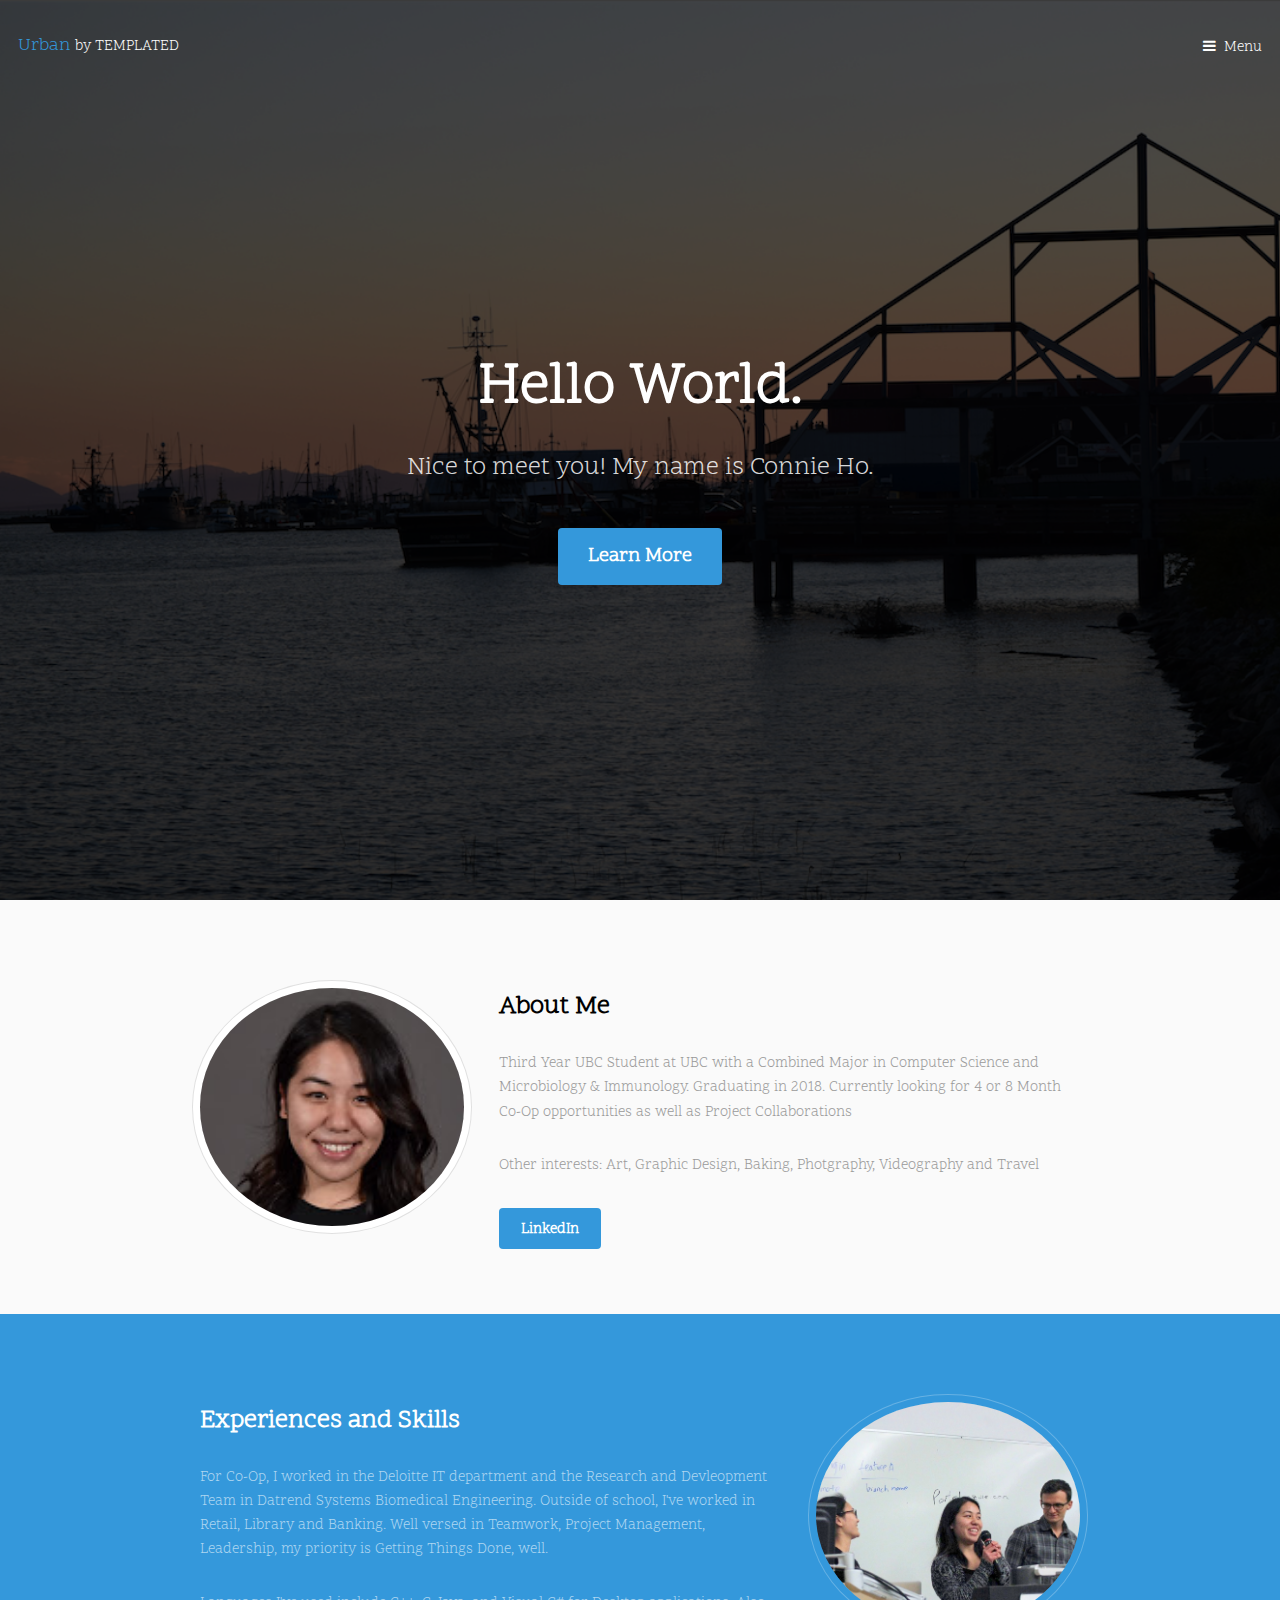
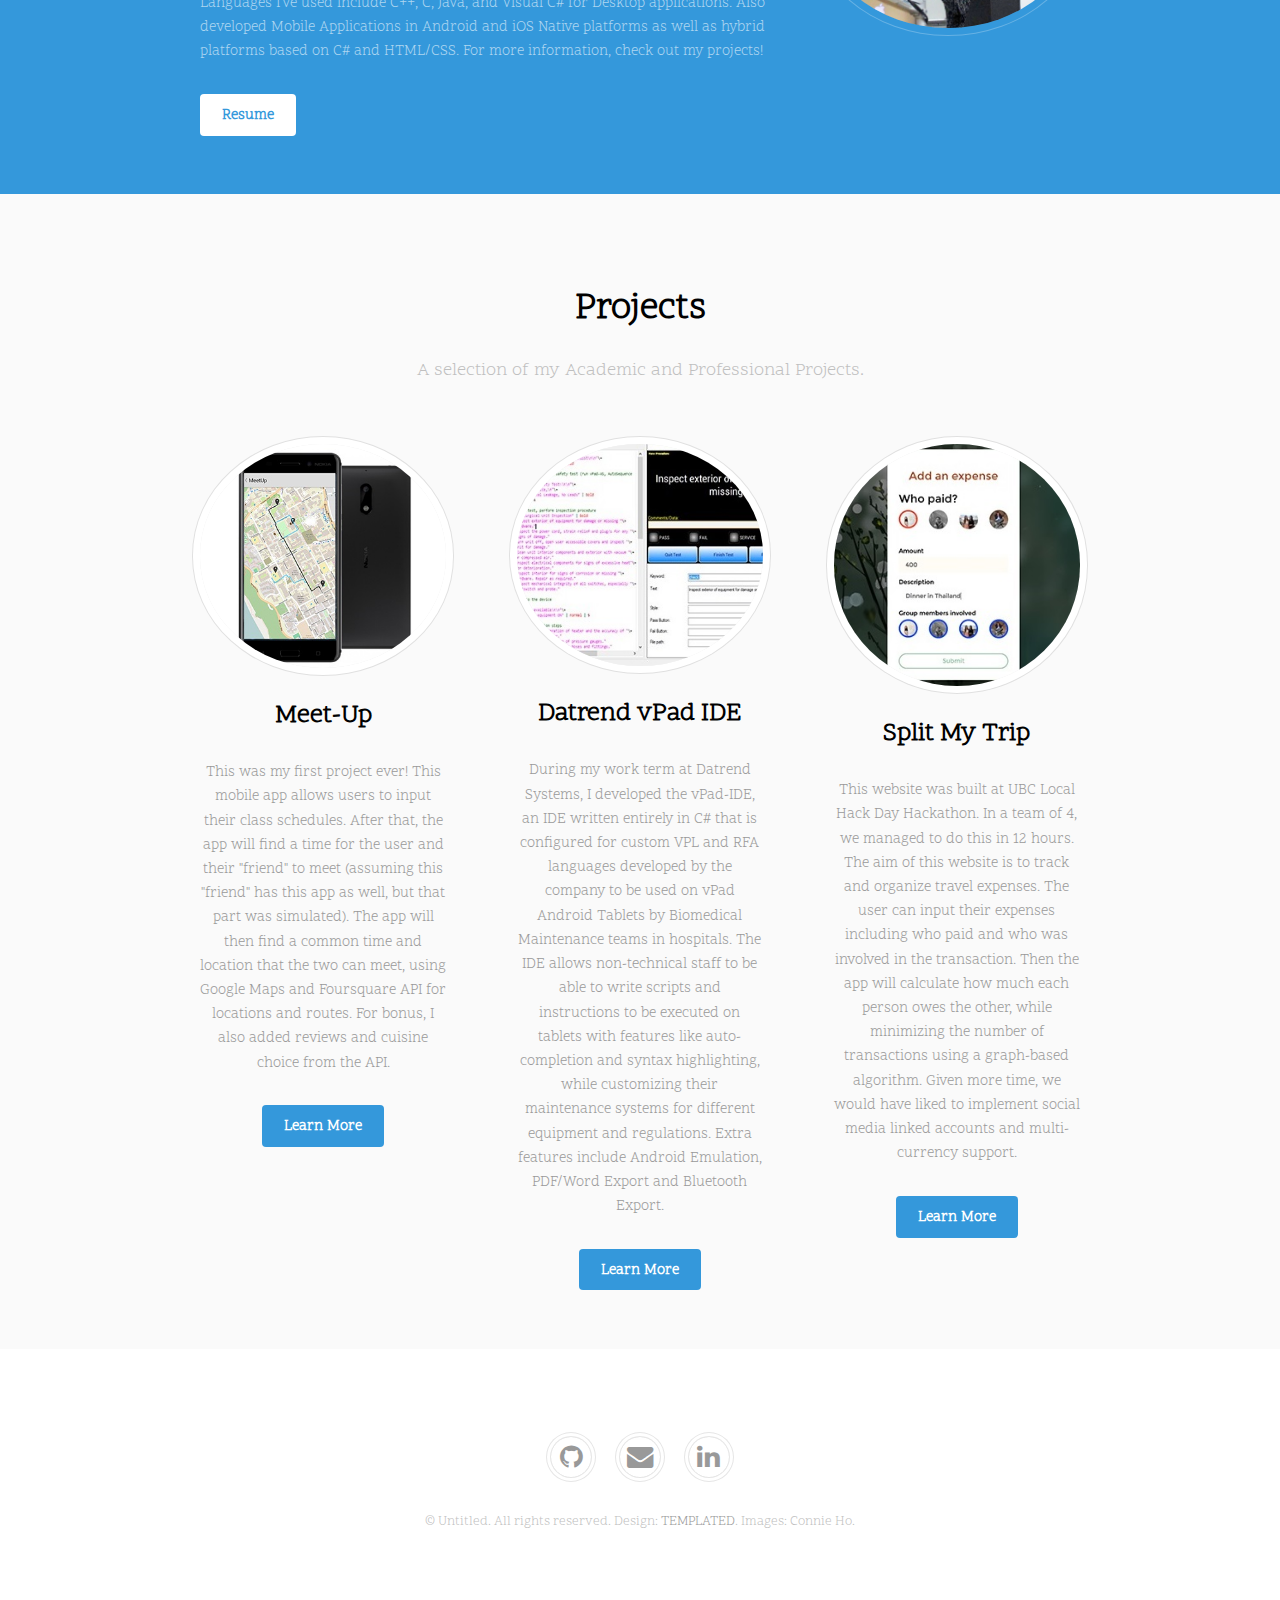
<file: v0/index.html>
<!DOCTYPE HTML>
<!--
	Urban by TEMPLATED
	templated.co @templatedco
	Released for free under the Creative Commons Attribution 3.0 license (templated.co/license)
-->
<html>
	<head>
		<title>Connie Ho</title>
		<meta charset="utf-8" />
		<meta name="viewport" content="width=device-width, initial-scale=1" />
		<link rel="stylesheet" href="assets/css/main.css" />
	</head>
	<body>

		<!-- Header -->
			<header id="header" class="alt">
				<div class="logo"><a href="index.html">Urban <span>by TEMPLATED</span></a></div>
				<a href="#menu">Menu</a>
			</header>

		<!-- Nav -->
			<nav id="menu">
				<ul class="links">
					<li><a href="index.html">Home</a></li>
					<li><a href="#aboutme">About Me</a></li>
					<li><a href="#experiences">Experiences and Skills</a></li>
					<li><a href="#projects">Projects</a></li>
				</ul>
			</nav>

		<!-- Banner -->
			<section id="banner">
				<div class="inner">
					<header>
						<h1>Hello World.</h1>
						<p>Nice to meet you! My name is Connie Ho.<br />
					</header>
					<a href="#main" class="button big scrolly">Learn More</a>
				</div>
			</section>

		<!-- Main -->
			<div id="main">

				<!-- Section -->
					<section id="aboutme" class="wrapper style1">
						<div class="inner">
							<!-- 2 Columns -->
								<div class="flex flex-2">
									<div class="col col1">
										<div class="image round fit">
											<a href="generic.html" class="link"><img src="images/pic01.jpg" alt="" /></a>
										</div>
									</div>
									<div class="col col2">
										<h3>About Me</h3>
										<p>Third Year UBC Student at UBC with a Combined Major in Computer Science and Microbiology & Immunology. Graduating in 2018. Currently looking for 4 or 8 Month Co-Op opportunities as well as Project Collaborations</p>

										<p>Other interests: Art, Graphic Design, Baking, Photgraphy, Videography and Travel</p>
									
										<a href="https://www.linkedin.com/in/connie-ho-270408ab/" class="button">LinkedIn</a>
									</div>
								</div>
						</div>
					</section>

				<!-- Section -->
					<section id="experiences" class="wrapper style2">
						<div class="inner">
							<div class="flex flex-2">
								<div class="col col2">
									<h3>Experiences and Skills</h3>
										<p>For Co-Op, I worked in the Deloitte IT department and the Research and Devleopment Team in Datrend Systems Biomedical Engineering. Outside of school, I've worked in Retail, Library and Banking. Well versed in Teamwork, Project Management, Leadership, my priority is Getting Things Done, well.</p>
										<p>Languages I've used include C++, C, Java, and Visual C# for Desktop applications. Also developed Mobile Applications in Android and iOS Native platforms as well as hybrid platforms based on C# and HTML/CSS. For more information, check out my projects!  </p>
									<a href="resume.pdf" class="button">Resume</a>
								</div>
								<div class="col col1 first">
									<div class="image round fit">
										<a href="generic.html" class="link"><img src="images/pic02.jpg" alt="" /></a>
									</div>
								</div>
							</div>
						</div>
					</section>

				<!-- Section -->
					<section  id="projects" class="wrapper style1">
						<div class="inner">
							<header class="align-center">
								<h2>Projects</h2>
								<p>A selection of my Academic and Professional Projects.</p>
							</header>
							<div class="flex flex-3">
								<div class="col align-center">
									<div class="image round fit">
										<img src="images/pic03.jpg" alt="" />
									</div>
									<h3>Meet-Up</h3>
									<p>This was my first project ever! This mobile app allows users to input their class schedules. After that, the app will find a time for the user and their "friend" to meet (assuming this "friend" has this app as well, but that part was simulated). The app will then find a common time and location that the two can meet, using Google Maps and Foursquare API for locations and routes. For bonus, I also added reviews and cuisine choice from the API.</p>
									<a href="http://www.github.com/connieho15/Personal-Projects" class="button">Learn More</a>
								</div>
								<div class="col align-center">
									<div class="image round fit">
										<img src="images/pic05.jpg" alt="" />
									</div>
									<h3>Datrend vPad IDE</h3>
									<p>During my work term at Datrend Systems, I developed the vPad-IDE, an IDE written entirely in C# that is configured for custom VPL and RFA languages developed by the company to be used on vPad Android Tablets by Biomedical Maintenance teams in hospitals. The IDE allows non-technical staff to be able to write scripts and instructions to be executed on tablets with features like auto-completion and syntax highlighting, while customizing their maintenance systems for different equipment and regulations. Extra features include Android Emulation, PDF/Word Export and Bluetooth Export.</p>
									<a href="http://www.github.com/connieho15/Personal-Projects" class="button">Learn More</a>
								</div>

								<div class="col align-center">
									<div class="image round fit">

										<img src="images/pic04.jpg" alt="" />
									</div>
									<h3>Split My Trip</h3>
									<p>This website was built at UBC Local Hack Day Hackathon. In a team of 4, we managed to do this in 12 hours. The aim of this website is to track and organize travel expenses. The user can input their expenses including who paid and who was involved in the transaction. Then the app will calculate how much each person owes the other, while minimizing the number of transactions using a graph-based algorithm. Given more time, we would have liked to implement social media linked accounts and multi-currency support. </p>
									<a href="http://www.github.com/connieho15/Personal-Projects" class="button">Learn More</a>
								</div>
							</div>
						</div>
					</section>

			</div>

		<!-- Footer -->
			<footer id="footer">
				<div class="copyright">
					<ul class="icons">
						<li><a href="http://www.github.com/connieho15/Personal-Projects" class="icon fa-github"><span class="label">Github</span></a></li>
						<li><a href="mailto:Ho.Connie10@gmail.com" class="icon fa-envelope"><span class="label">E-mail</span></a></li>
						<li><a href="https://www.linkedin.com/in/connie-ho-270408ab/" class="icon fa-linkedin"><span class="label">Linkedin</span></a></li>
					</ul>
					<p>&copy; Untitled. All rights reserved. Design: <a href="https://templated.co">TEMPLATED</a>. Images: Connie Ho.</p>
				</div>
			</footer>

		<!-- Scripts -->
			<script src="assets/js/jquery.min.js"></script>
			<script src="assets/js/jquery.scrolly.min.js"></script>
			<script src="assets/js/jquery.scrollex.min.js"></script>
			<script src="assets/js/skel.min.js"></script>
			<script src="assets/js/util.js"></script>
			<script src="assets/js/main.js"></script>

	</body>
</html>
</file>
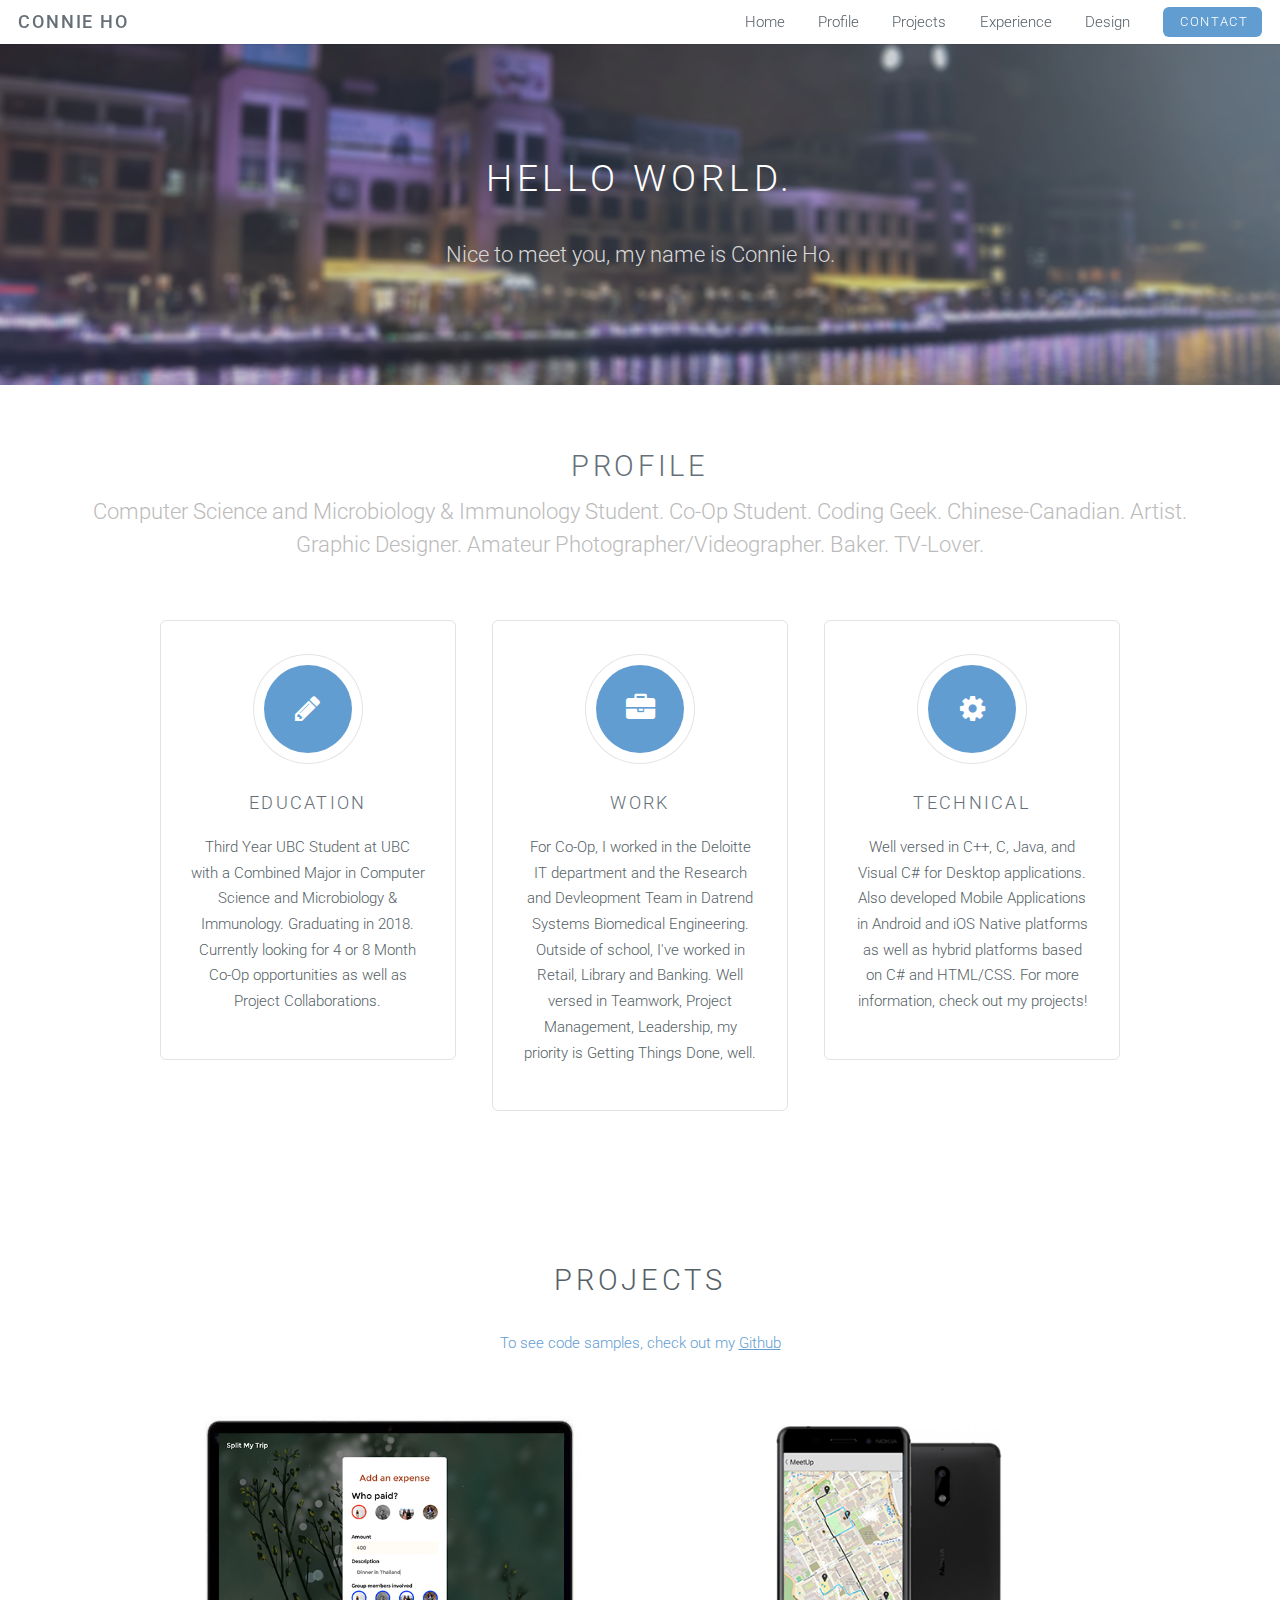
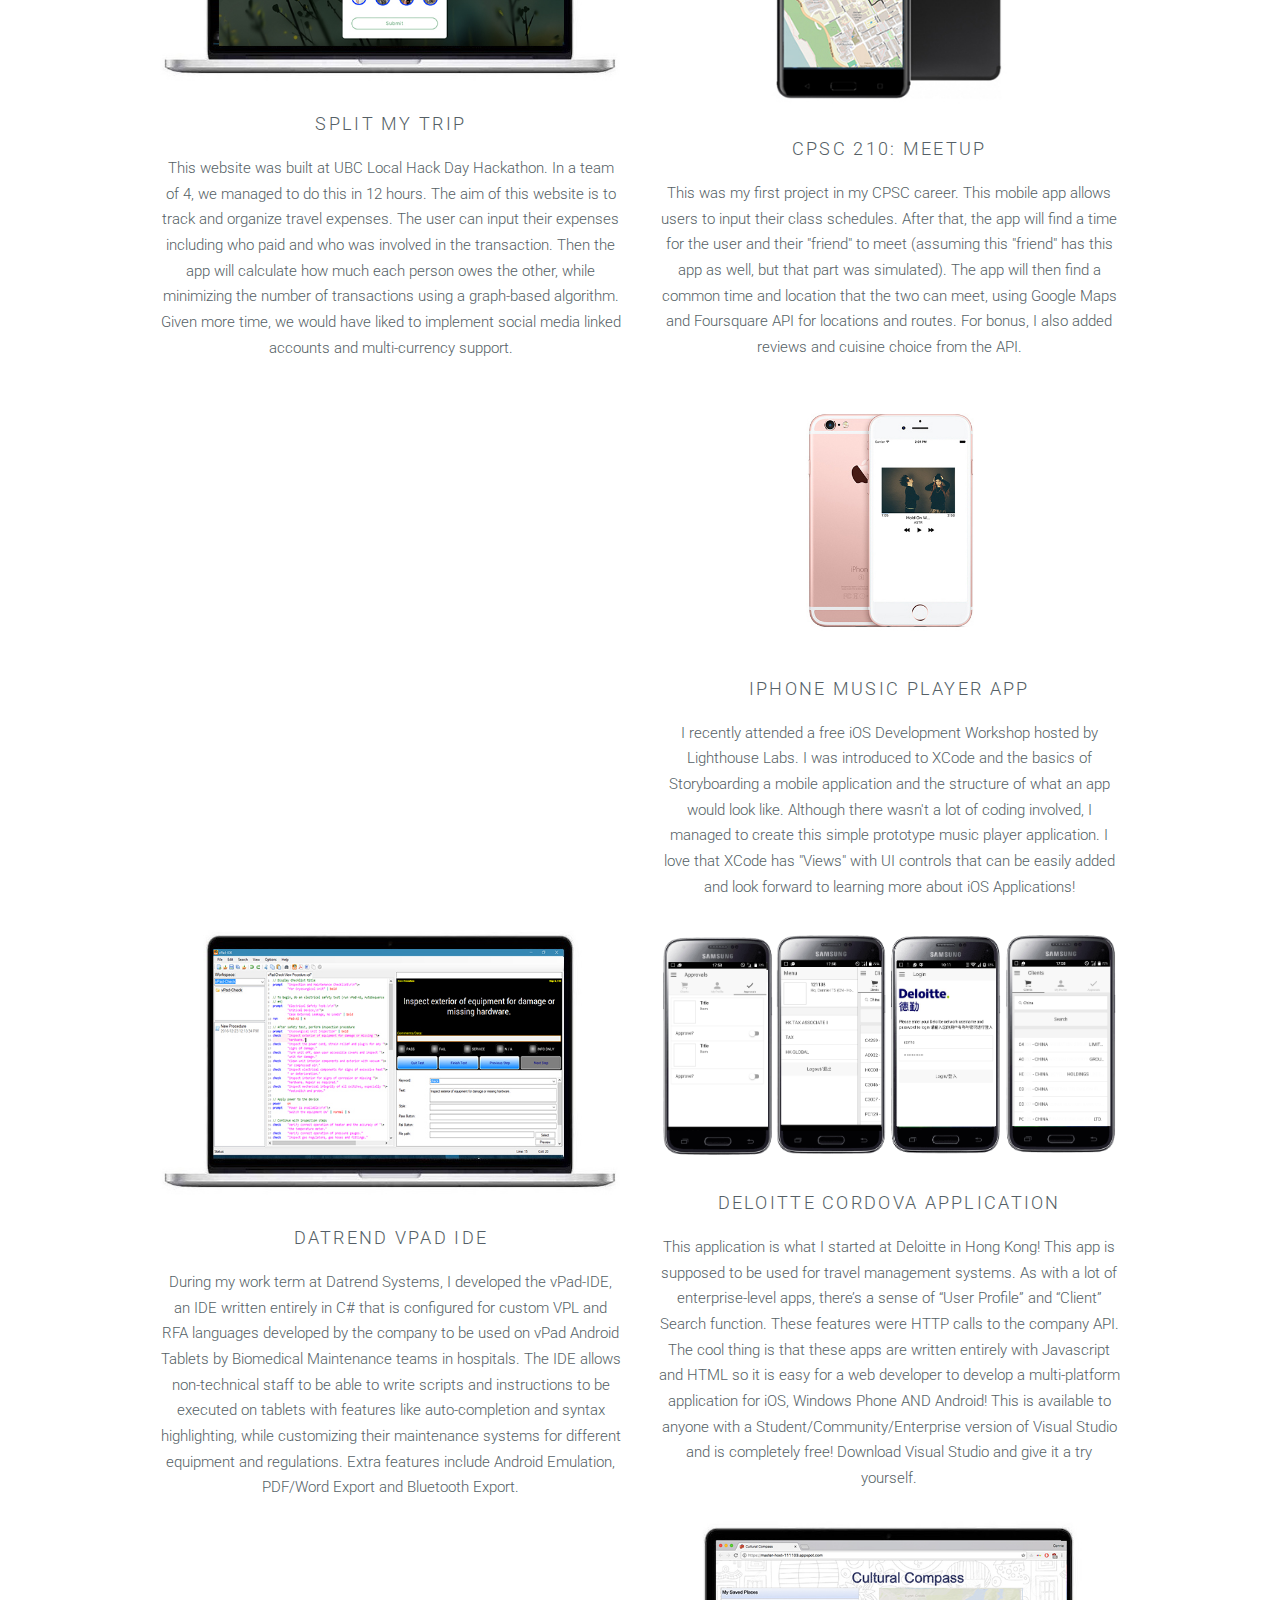
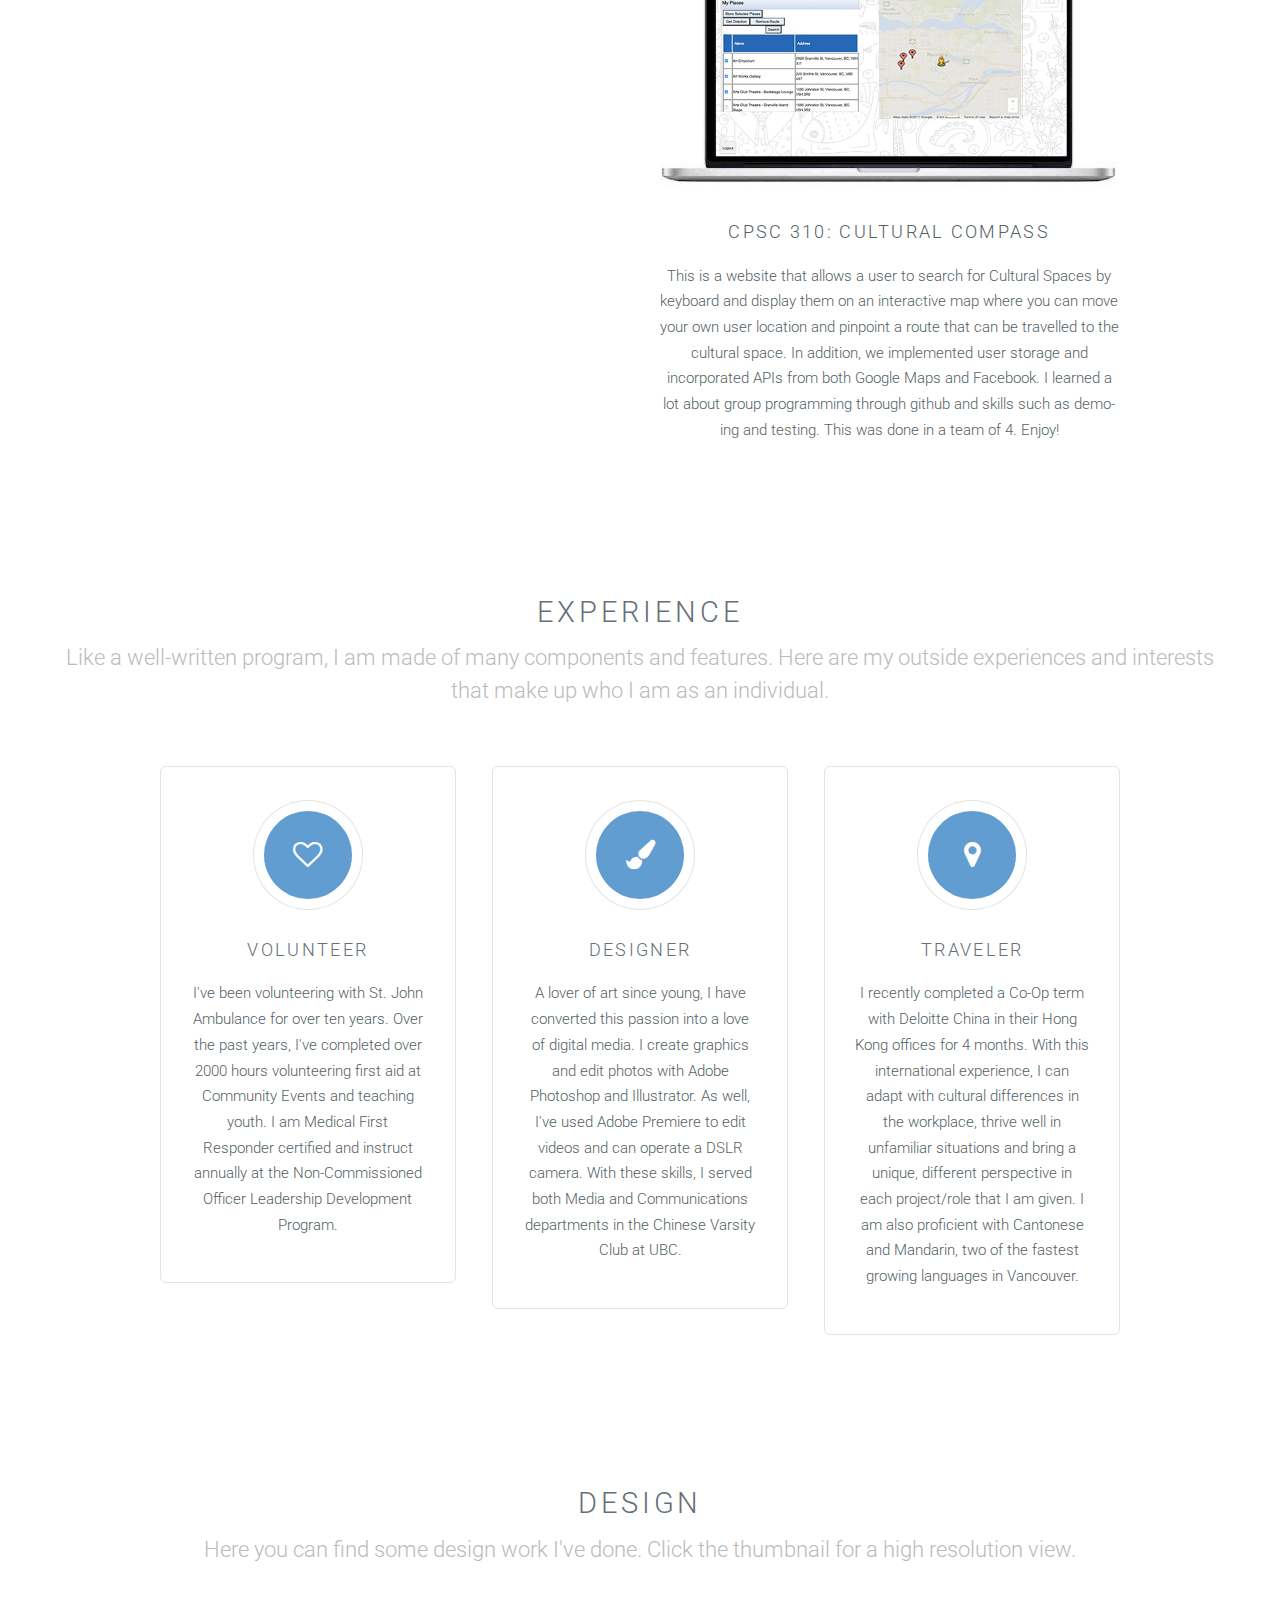
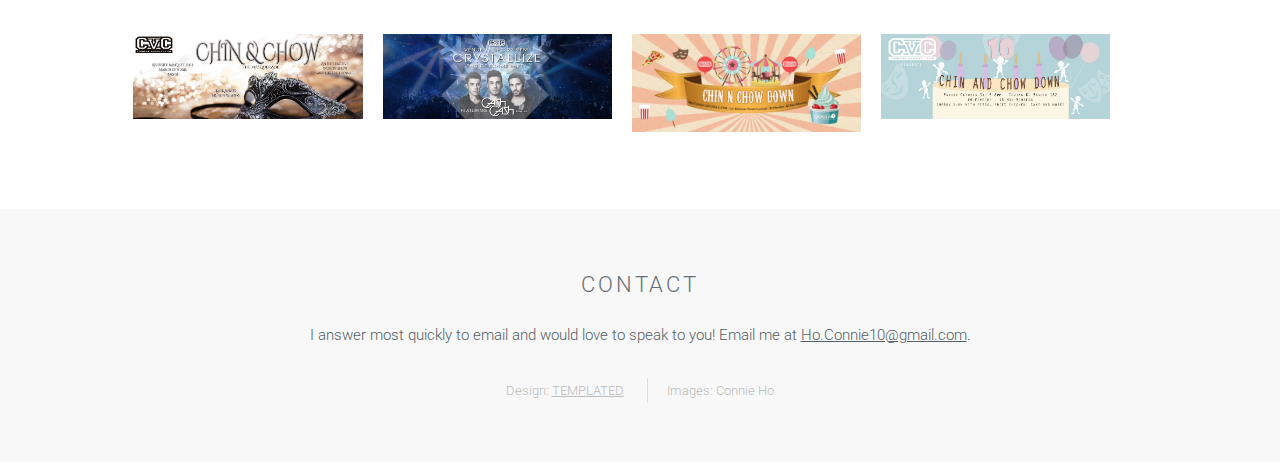
<file: v1/index.html>
﻿<!DOCTYPE HTML>
<!--
	Ion by TEMPLATED
	templated.co @templatedco
	Released for free under the Creative Commons Attribution 3.0 license (templated.co/license)
-->
<html>
	<head>
		<title>Connie Ho</title>
		<meta http-equiv="content-type" content="text/html; charset=utf-8" />
		<meta name="description" content="" />
		<meta name="keywords" content="" />
		<!--[if lte IE 8]><script src="js/html5shiv.js"></script><![endif]-->
		<script src="js/jquery.min.js"></script>
		<script src="js/skel.min.js"></script>
		<script src="js/skel-layers.min.js"></script>
		<script src="js/init.js"></script>
		<noscript>
			<link rel="stylesheet" href="css/skel.css" />
			<link rel="stylesheet" href="css/style.css" />
			<link rel="stylesheet" href="css/style-xlarge.css" />
		</noscript>
	</head>
	<body id="top">

		<!-- Header -->
			<header id="header" class="skel-layers-fixed">
				<h1><a href="#">CONNIE HO</a></h1>
				<nav id="nav">
				<ul>
						<li><a href="index.html">Home</a></li>
						<li><a href="#profile">Profile</a></li>
						<li><a href="#projects">Projects</a></li>
						<li><a href="#experiences">Experience</a></li>
                        <li><a href="#gallery">Design</a></li>
						<li><a href="#contact" class="button special">Contact</a></li>
					</ul>
				</nav>
			</header>

		<!-- Banner -->
			<section id="banner">
				<div class="inner">
					<h2>Hello World.</h2>
					<p></p>
					<p>Nice to meet you, my name is Connie Ho. </p>
					</div>
			</section>

		<!-- One -->
		<A NAME="profile">
			<section id="one" class="wrapper style1">
				<header class="major">
					<h2>Profile</h2>
					<p>Computer Science and Microbiology & Immunology Student. Co-Op Student. Coding Geek. Chinese-Canadian. Artist. Graphic Designer. Amateur Photographer/Videographer. Baker. TV-Lover.</p>
				</header>
				<div class="container">
					<div class="row">
						<div class="4u">
							<section class="special box">
								<i class="icon fa-pencil major"></i>
								<h3>Education</h3>
								<p>Third Year UBC Student at UBC with a Combined Major in Computer Science and Microbiology & Immunology. Graduating in 2018. Currently looking for 4 or 8 Month Co-Op opportunities as well as Project Collaborations.</p>
							</section>
						</div>
						<div class="4u">
							<section class="special box">
								<i class="icon fa-briefcase major"></i>
								<h3>Work</h3>
								<p>For Co-Op, I worked in the Deloitte IT department and the Research and Devleopment Team in Datrend Systems Biomedical Engineering. Outside of school, I've worked in Retail, Library and Banking. Well versed in Teamwork, Project Management, Leadership,  my priority is Getting Things Done, well.</p>
							</section>
						</div>
						<div class="4u">
							<section class="special box">
								<i class="icon fa-cog major"></i>
								<h3>Technical</h3>
								<p>Well versed in C++, C, Java, and Visual C# for Desktop applications. Also developed Mobile Applications in Android and iOS Native platforms as well as hybrid platforms based on C# and HTML/CSS. For more information, check out my projects! </p>
							</section>
						</div>
					</div>
				</div>
			</section>
			
		<!-- Two -->
		<A NAME="projects">
			<section id="two" class="wrapper style2">
				<header class="major">
					<h2>Projects</h2>
					<p>To see code samples, check out my <a href="https://github.com/connieho15/Personal-Projects">Github</a></p>
				</header>
				<div class="container">
					<div class="row">
						<div class="6u">
							<section class="special">
								<a href="#" class="image fit"><img src="images/pic06.jpg" alt="" /></a>
								<h3>Split My Trip</h3>
								<p>This website was built at UBC Local Hack Day Hackathon. In a team of 4, we managed to do this in 12 hours. The aim of this website is to track and organize travel expenses. The user can input their expenses including who paid and who was involved in the transaction. Then the app will calculate how much each person owes the other, while minimizing the number of transactions using a graph-based algorithm. Given more time, we would have liked to implement social media linked accounts and multi-currency support. </p>
							</section>
						</div>
												<div class="6u">
							<section class="special">
								<a href="#" class="image fit"><img src="images/pic07.jpg" alt="" /></a>
								<h3>CPSC 210: Meetup</h3>
								<p>This was my first project in my CPSC career. This mobile app allows users to input their class schedules. After that, the app will find a time for the user and their "friend" to meet (assuming this "friend" has this app as well, but that part was simulated). The app will then find a common time and location that the two can meet, using Google Maps and Foursquare API for locations and routes. For bonus, I also added reviews and cuisine choice from the API. </p>
							</section>
						</div>
                        <div class="6u">
                            <section class="special">
                                <a href="#" class="image fit"><img src="images/pic05.jpg" alt="" /></a>
                                <h3>iPhone Music Player App</h3>
                                <p>I recently attended a free iOS Development Workshop hosted by Lighthouse Labs. I was introduced to XCode and the basics of Storyboarding a mobile application and the structure of what an app would look like. Although there wasn't a lot of coding involved, I managed to create this simple prototype music player application. I love that XCode has "Views" with UI controls that can be easily added and look forward to learning more about iOS Applications! </p>
                            </section>
                        </div>

                        <div class="6u">
                            <section class="special">
                                <a href="#" class="image fit"><img src="images/pic04.jpg" alt="" /></a>
                                <h3>Datrend vPad IDE</h3>
                                <p>During my work term at Datrend Systems, I developed the vPad-IDE, an IDE written entirely in C# that is configured for custom VPL and RFA languages developed by the company to be used on vPad Android Tablets by Biomedical Maintenance teams in hospitals. The IDE allows non-technical staff to be able to write scripts and instructions to be executed on tablets with features like auto-completion and syntax highlighting, while customizing their maintenance systems for different equipment and regulations. Extra features include Android Emulation, PDF/Word Export and Bluetooth Export. </p>
                            </section>
                        </div>

                        <div class="6u">
                            <section class="special">
                                <a href="#" class="image fit"><img src="images/pic01.jpg" alt="" /></a>
                                <h3>Deloitte Cordova Application</h3>
                                <p>This application is what I started at Deloitte in Hong Kong! This app is supposed to be used for travel management systems. As with a lot of enterprise-level apps, there’s a sense of “User Profile” and “Client” Search function. These features were HTTP calls to the company API. The cool thing is that these apps are written entirely with Javascript and HTML so it is easy for a web developer to develop a multi-platform application for iOS, Windows Phone AND Android! This is available to anyone with a Student/Community/Enterprise version of Visual Studio and is completely free! Download Visual Studio and give it a try yourself. </p>
                            </section>
                        </div>
													<div class="6u">
							<section class="special">
								<a href="#" class="image fit"><img src="images/pic02.jpg" alt="" /></a>
								<h3>CPSC 310: Cultural Compass</h3>
								<p>This is a website that allows a user to search for Cultural Spaces by keyboard and display them on an interactive map where you can move your own user location and pinpoint a route that can be travelled to the cultural space. In addition, we implemented user storage and incorporated APIs from both Google Maps and Facebook. I learned a lot about group programming through github and skills such as demo-ing and testing. This was done in a team of 4.  Enjoy!</p>
							</section>
						</div>

					</div>
				</div>
			</section>

		<!-- Three -->
		<A NAME="experiences">
			<section id="three" class="wrapper style1">
				<header class="major">
					<h2>Experience</h2>
					<p>Like a well-written program, I am made of many components and features. Here are my outside experiences and interests that make up who I am as an individual. </p>
				</header>
				<div class="container">
					<div class="row">
						<div class="4u">
							<section class="special box">
								<i class="icon fa-heart-o major"></i>
								<h3>Volunteer</h3>
								<p>I've been volunteering with St. John Ambulance for over ten years. Over the past years, I've completed over 2000 hours volunteering first aid at Community Events and teaching youth. I am Medical First Responder certified and instruct annually at the Non-Commissioned Officer Leadership Development Program. </p>
							</section>
						</div>
						<div class="4u">
							<section class="special box">
								<i class="icon fa-paint-brush major"></i>
								<h3>Designer</h3>
								<p>A lover of art since young, I have converted this passion into a love of digital media. I create graphics and edit photos with Adobe Photoshop and Illustrator. As well, I've used Adobe Premiere to edit videos and can operate a DSLR camera. With these skills, I served both Media and Communications departments in the Chinese Varsity Club at UBC. </p>
							</section>
						</div>
						<div class="4u">
							<section class="special box">
								<i class="icon fa-map-marker major"></i>
								<h3>Traveler</h3>
								<p>I recently completed a Co-Op term with Deloitte China in their Hong Kong offices for 4 months. With this international experience, I can adapt with cultural differences in the workplace, thrive  well in unfamiliar situations and bring a unique, different perspective in each project/role that I am given. I am also proficient with Cantonese and Mandarin, two of the fastest growing languages in Vancouver. </p>
							</section>
						</div>
					</div>
				</div>
			</section>

            
        <A NAME="gallery">
            <style>
                div.img {
                    border: 0px solid #ccc;

                }

                    div.img:hover { 
                        border: 0px solid #777;
                        transform: scale(2.0);
                        position: relative;
                        grid-row:auto;

                    }

                    div.img img {
                        width: 100%;
                        height: auto;
                    }


                .responsive {
                    padding: 10px 10px;
                    float: left;
                    width: 24.99999%;
                    position: relative;


                }

                @media only screen and (max-width: 700px) {
                    .responsive {
                        width: 49.99999%;
                        margin: 6px 6px;
                    }
                }

                @media only screen and (max-width: 500px) {
                    .responsive {
                        width: 100%;
                    }
                }

                

            </style>
            <section id="four" class="wrapper style1">
                       <header class="major">
                            <h2>Design</h2>
                            <p>Here you can find some design work I've done. Click the thumbnail for a high resolution view.</p>
                        </header>


				<div class="container">
					<div class="row" align = "center">
				
                        <div class="responsive">
                            <div class="img">
                                <a target="_blank" href="images/CANDC.jpg">
                                    <img src="images/CANDC.jpg">
                                </a>

                            </div>
                        </div>


                        <div class="responsive">
                            <div class="img">
                                <a target="_blank" href="images/Crystallize.jpg">
                                    <img src="images/Crystallize.jpg" alt="Forest">
                                </a>

                            </div>
                        </div>

                        <div class="responsive">
                            <div class="img">
                                <a target="_blank" href="images/CNC2.jpg">
                                    <img src="images/CNC2.jpg" alt="Northern Lights">
                                </a>

                            </div>
                        </div>

                        <div class="responsive">
                            <div class="img">
                                <a target="_blank" href="images/CNC1.jpg">
                                    <img src="images/CNC1.jpg" alt="Mountains">
                                </a>

                            </div>
                        </div>
                    </section>
	
		<!-- Footer -->
		<A NAME="contact">
			<footer id="footer">
						
						<div class="container" align="center">
							<h2>CONTACT</h2>
							<p>I answer most quickly to email and would love to speak to you! Email me at 
                                <a href="mailto:ho.connie10@gmail.com">Ho.Connie10@gmail.com</a>.</p>
							<ul class="icons">
								
							</ul>
							<div class="container">
					<div class="row double" align="center">
				
						</div>
					</div>
					<ul class="copyright">
						<li>Design: <a href="http://templated.co">TEMPLATED</a></li>
						<li>Images: Connie Ho</li>
					</ul>
				</div>
			</footer>

	</body>
</html>
</file>
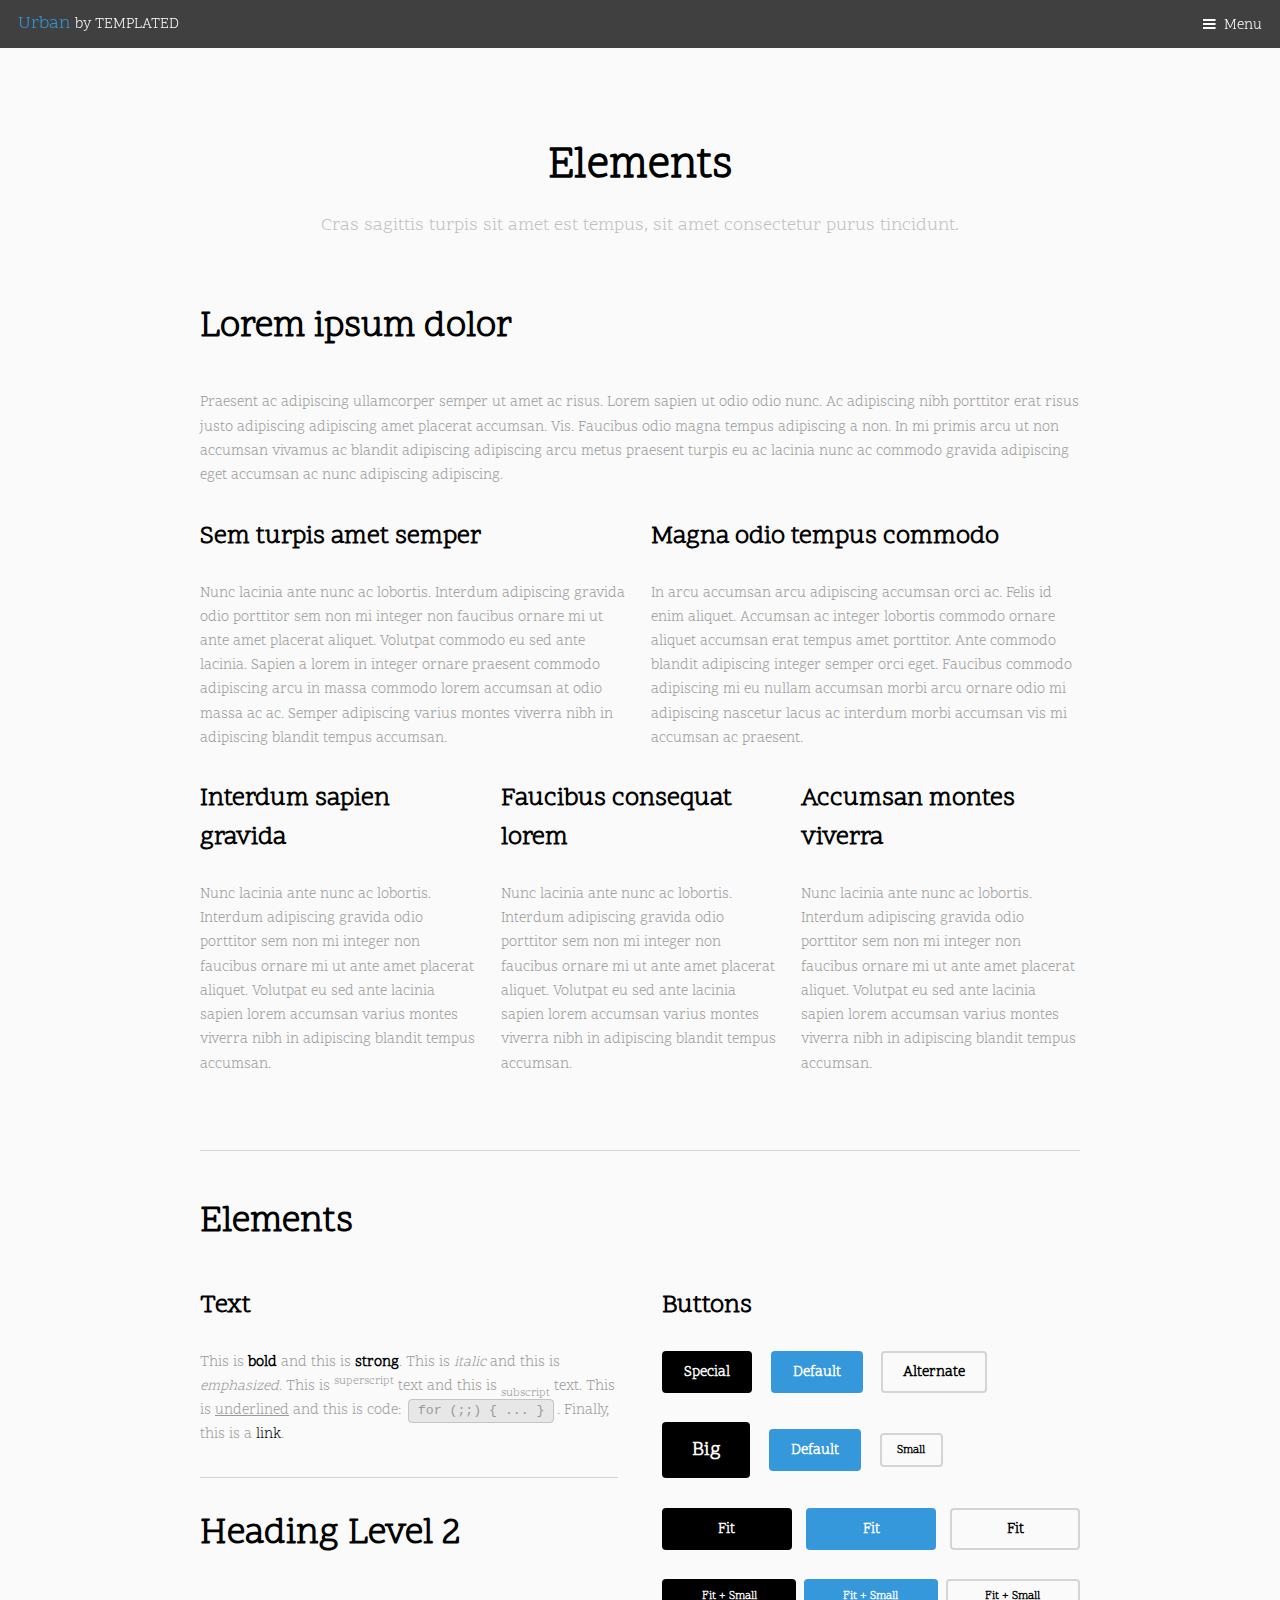
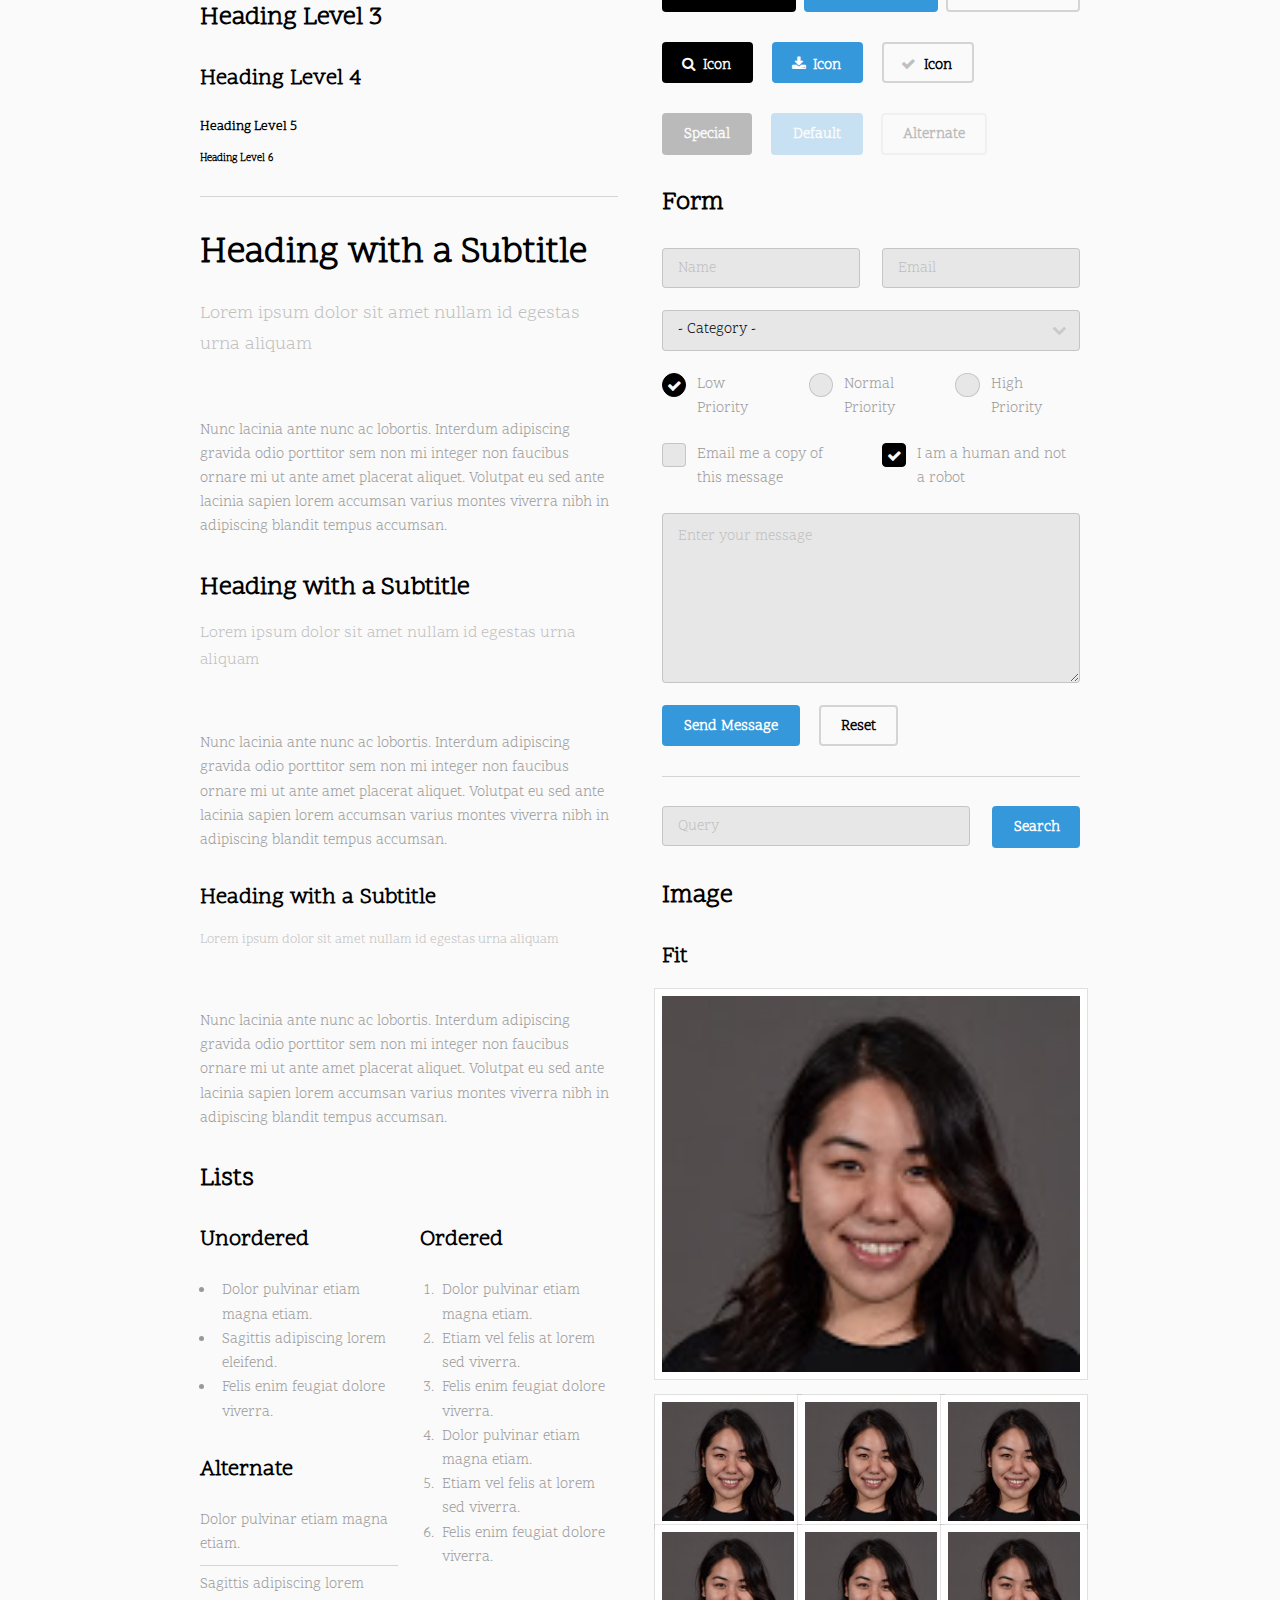
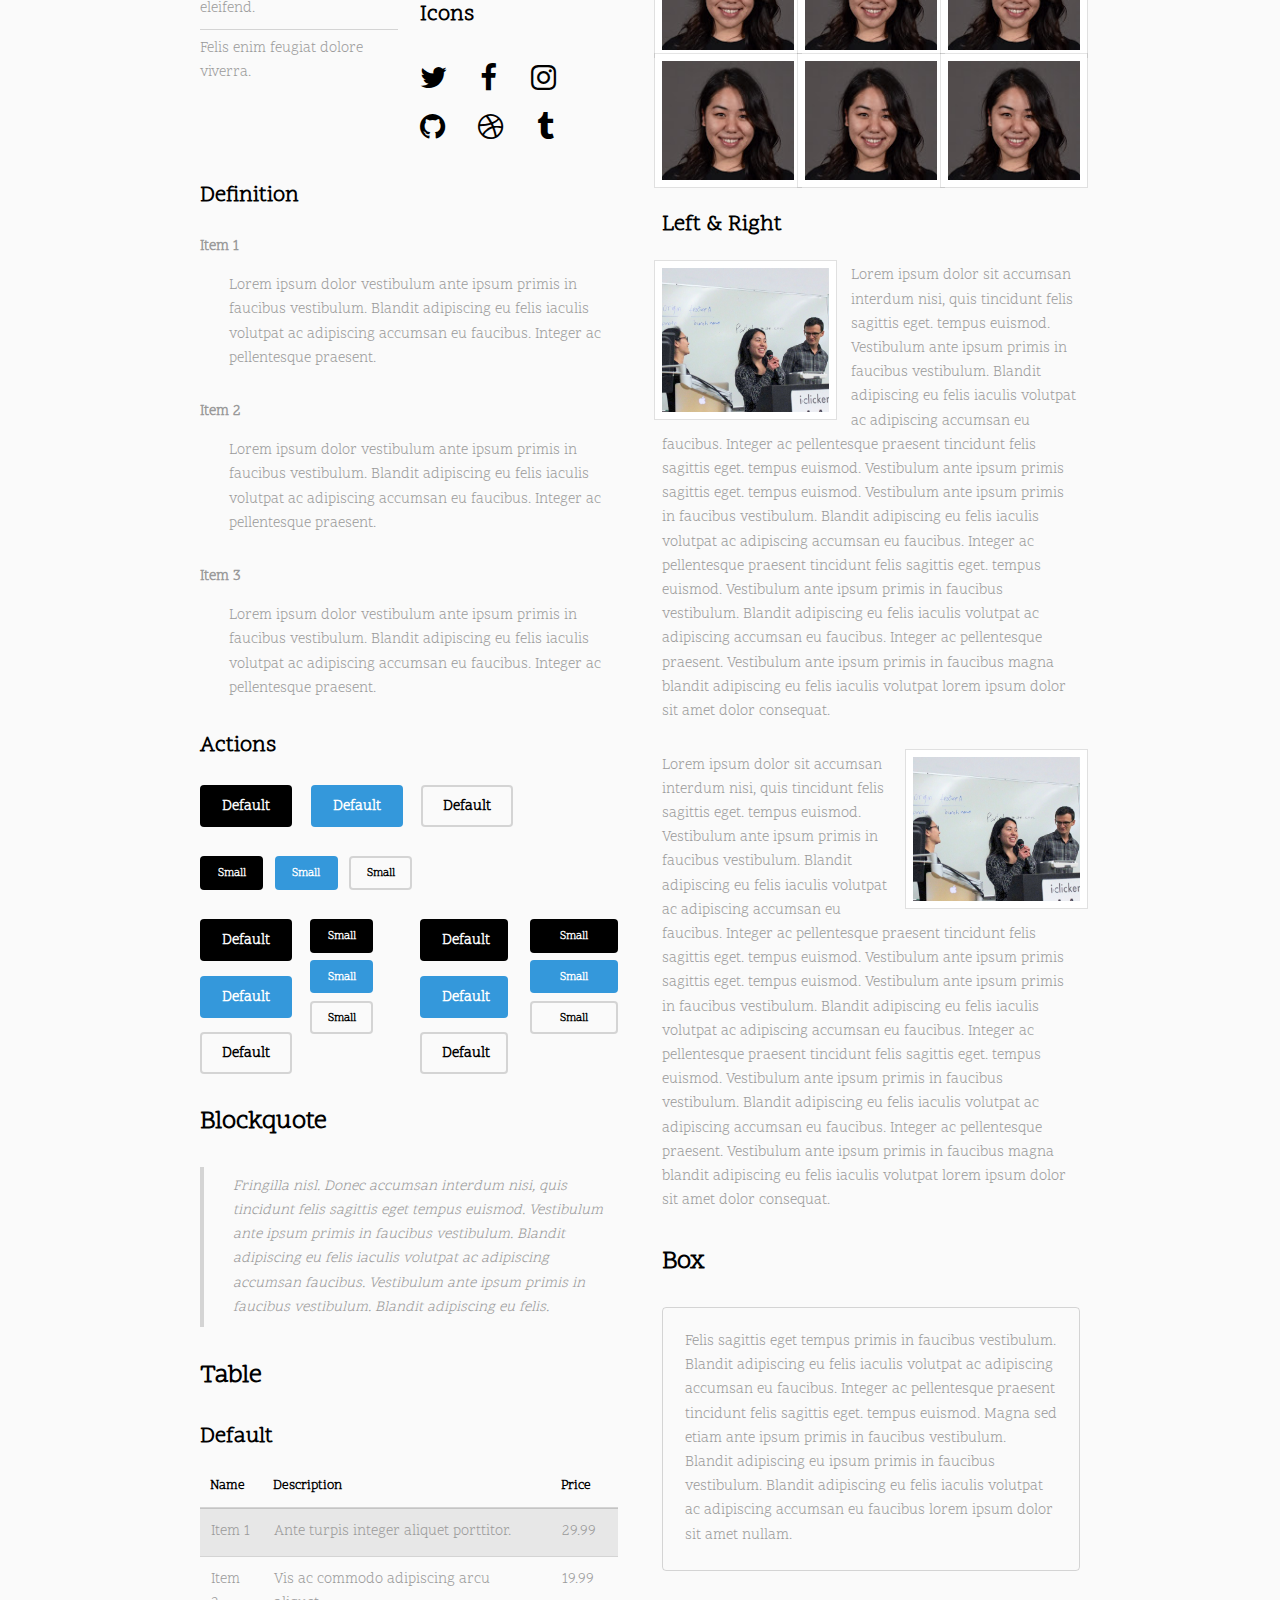
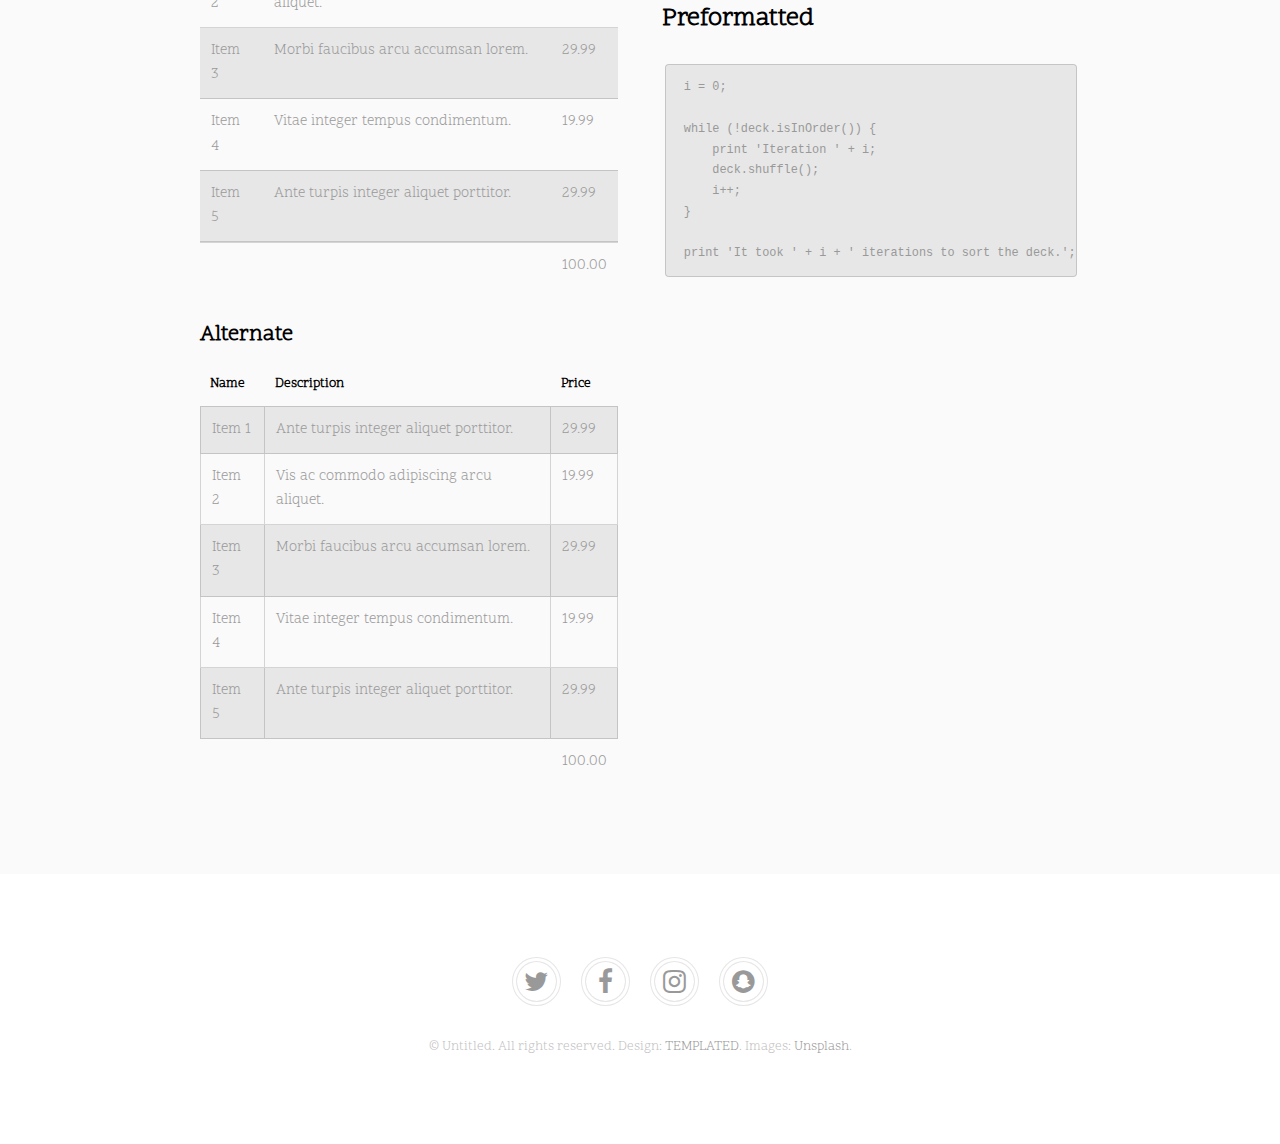
<file: v0/elements.html>
<!DOCTYPE HTML>
<!--
	Urban by TEMPLATED
	templated.co @templatedco
	Released for free under the Creative Commons Attribution 3.0 license (templated.co/license)
-->
<html>
	<head>
		<title>Elements - Urban by TEMPLATED</title>
		<meta charset="utf-8" />
		<meta name="viewport" content="width=device-width, initial-scale=1" />
		<link rel="stylesheet" href="assets/css/main.css" />
	</head>
	<body class="subpage">

		<!-- Header -->
			<header id="header">
				<div class="logo"><a href="index.html">Urban <span>by TEMPLATED</span></a></div>
				<a href="#menu">Menu</a>
			</header>

		<!-- Nav -->
			<nav id="menu">
				<ul class="links">
					<li><a href="index.html">Home</a></li>
					<li><a href="generic.html">Generic</a></li>
					<li><a href="elements.html">Elements</a></li>
				</ul>
			</nav>

		<!-- Main -->
			<div id="main">
				<section class="wrapper style1">
					<div class="inner">

						<header class="align-center">
							<h1>Elements</h1>
							<p>Cras sagittis turpis sit amet est tempus, sit amet consectetur purus tincidunt.</p>
						</header>

						<!-- Content -->
							<h2 id="content">Lorem ipsum dolor</h2>
							<p>Praesent ac adipiscing ullamcorper semper ut amet ac risus. Lorem sapien ut odio odio nunc. Ac adipiscing nibh porttitor erat risus justo adipiscing adipiscing amet placerat accumsan. Vis. Faucibus odio magna tempus adipiscing a non. In mi primis arcu ut non accumsan vivamus ac blandit adipiscing adipiscing arcu metus praesent turpis eu ac lacinia nunc ac commodo gravida adipiscing eget accumsan ac nunc adipiscing adipiscing.</p>
							<div class="row">
								<div class="6u 12u$(small)">
									<h3>Sem turpis amet semper</h3>
									<p>Nunc lacinia ante nunc ac lobortis. Interdum adipiscing gravida odio porttitor sem non mi integer non faucibus ornare mi ut ante amet placerat aliquet. Volutpat commodo eu sed ante lacinia. Sapien a lorem in integer ornare praesent commodo adipiscing arcu in massa commodo lorem accumsan at odio massa ac ac. Semper adipiscing varius montes viverra nibh in adipiscing blandit tempus accumsan.</p>
								</div>
								<div class="6u$ 12u$(small)">
									<h3>Magna odio tempus commodo</h3>
									<p>In arcu accumsan arcu adipiscing accumsan orci ac. Felis id enim aliquet. Accumsan ac integer lobortis commodo ornare aliquet accumsan erat tempus amet porttitor. Ante commodo blandit adipiscing integer semper orci eget. Faucibus commodo adipiscing mi eu nullam accumsan morbi arcu ornare odio mi adipiscing nascetur lacus ac interdum morbi accumsan vis mi accumsan ac praesent.</p>
								</div>
								<!-- Break -->
								<div class="4u 12u$(medium)">
									<h3>Interdum sapien gravida</h3>
									<p>Nunc lacinia ante nunc ac lobortis. Interdum adipiscing gravida odio porttitor sem non mi integer non faucibus ornare mi ut ante amet placerat aliquet. Volutpat eu sed ante lacinia sapien lorem accumsan varius montes viverra nibh in adipiscing blandit tempus accumsan.</p>
								</div>
								<div class="4u 12u$(medium)">
									<h3>Faucibus consequat lorem</h3>
									<p>Nunc lacinia ante nunc ac lobortis. Interdum adipiscing gravida odio porttitor sem non mi integer non faucibus ornare mi ut ante amet placerat aliquet. Volutpat eu sed ante lacinia sapien lorem accumsan varius montes viverra nibh in adipiscing blandit tempus accumsan.</p>
								</div>
								<div class="4u$ 12u$(medium)">
									<h3>Accumsan montes viverra</h3>
									<p>Nunc lacinia ante nunc ac lobortis. Interdum adipiscing gravida odio porttitor sem non mi integer non faucibus ornare mi ut ante amet placerat aliquet. Volutpat eu sed ante lacinia sapien lorem accumsan varius montes viverra nibh in adipiscing blandit tempus accumsan.</p>
								</div>
							</div>

						<hr class="major" />

						<!-- Elements -->
							<h2 id="elements">Elements</h2>
							<div class="row 200%">
								<div class="6u 12u$(medium)">

									<!-- Text stuff -->
										<h3>Text</h3>
										<p>This is <b>bold</b> and this is <strong>strong</strong>. This is <i>italic</i> and this is <em>emphasized</em>.
										This is <sup>superscript</sup> text and this is <sub>subscript</sub> text.
										This is <u>underlined</u> and this is code: <code>for (;;) { ... }</code>.
										Finally, this is a <a href="#">link</a>.</p>
										<hr />
										<h2>Heading Level 2</h2>
										<h3>Heading Level 3</h3>
										<h4>Heading Level 4</h4>
										<h5>Heading Level 5</h5>
										<h6>Heading Level 6</h6>
										<hr />
										<header>
											<h2>Heading with a Subtitle</h2>
											<p>Lorem ipsum dolor sit amet nullam id egestas urna aliquam</p>
										</header>
										<p>Nunc lacinia ante nunc ac lobortis. Interdum adipiscing gravida odio porttitor sem non mi integer non faucibus ornare mi ut ante amet placerat aliquet. Volutpat eu sed ante lacinia sapien lorem accumsan varius montes viverra nibh in adipiscing blandit tempus accumsan.</p>
										<header>
											<h3>Heading with a Subtitle</h3>
											<p>Lorem ipsum dolor sit amet nullam id egestas urna aliquam</p>
										</header>
										<p>Nunc lacinia ante nunc ac lobortis. Interdum adipiscing gravida odio porttitor sem non mi integer non faucibus ornare mi ut ante amet placerat aliquet. Volutpat eu sed ante lacinia sapien lorem accumsan varius montes viverra nibh in adipiscing blandit tempus accumsan.</p>
										<header>
											<h4>Heading with a Subtitle</h4>
											<p>Lorem ipsum dolor sit amet nullam id egestas urna aliquam</p>
										</header>
										<p>Nunc lacinia ante nunc ac lobortis. Interdum adipiscing gravida odio porttitor sem non mi integer non faucibus ornare mi ut ante amet placerat aliquet. Volutpat eu sed ante lacinia sapien lorem accumsan varius montes viverra nibh in adipiscing blandit tempus accumsan.</p>

									<!-- Lists -->
										<h3>Lists</h3>
										<div class="row">
											<div class="6u 12u$(small)">

												<h4>Unordered</h4>
												<ul>
													<li>Dolor pulvinar etiam magna etiam.</li>
													<li>Sagittis adipiscing lorem eleifend.</li>
													<li>Felis enim feugiat dolore viverra.</li>
												</ul>

												<h4>Alternate</h4>
												<ul class="alt">
													<li>Dolor pulvinar etiam magna etiam.</li>
													<li>Sagittis adipiscing lorem eleifend.</li>
													<li>Felis enim feugiat dolore viverra.</li>
												</ul>

											</div>
											<div class="6u$ 12u$(small)">

												<h4>Ordered</h4>
												<ol>
													<li>Dolor pulvinar etiam magna etiam.</li>
													<li>Etiam vel felis at lorem sed viverra.</li>
													<li>Felis enim feugiat dolore viverra.</li>
													<li>Dolor pulvinar etiam magna etiam.</li>
													<li>Etiam vel felis at lorem sed viverra.</li>
													<li>Felis enim feugiat dolore viverra.</li>
												</ol>

												<h4>Icons</h4>
												<ul class="icons">
													<li><a href="#" class="icon fa-twitter"><span class="label">Twitter</span></a></li>
													<li><a href="#" class="icon fa-facebook"><span class="label">Facebook</span></a></li>
													<li><a href="#" class="icon fa-instagram"><span class="label">Instagram</span></a></li>
													<li><a href="#" class="icon fa-github"><span class="label">Github</span></a></li>
													<li><a href="#" class="icon fa-dribbble"><span class="label">Dribbble</span></a></li>
													<li><a href="#" class="icon fa-tumblr"><span class="label">Tumblr</span></a></li>
												</ul>

											</div>
										</div>
										<h4>Definition</h4>
										<dl>
											<dt>Item 1</dt>
											<dd>
												<p>Lorem ipsum dolor vestibulum ante ipsum primis in faucibus vestibulum. Blandit adipiscing eu felis iaculis volutpat ac adipiscing accumsan eu faucibus. Integer ac pellentesque praesent.</p>
											</dd>
											<dt>Item 2</dt>
											<dd>
												<p>Lorem ipsum dolor vestibulum ante ipsum primis in faucibus vestibulum. Blandit adipiscing eu felis iaculis volutpat ac adipiscing accumsan eu faucibus. Integer ac pellentesque praesent.</p>
											</dd>
											<dt>Item 3</dt>
											<dd>
												<p>Lorem ipsum dolor vestibulum ante ipsum primis in faucibus vestibulum. Blandit adipiscing eu felis iaculis volutpat ac adipiscing accumsan eu faucibus. Integer ac pellentesque praesent.</p>
											</dd>
										</dl>

										<h4>Actions</h4>
										<ul class="actions">
											<li><a href="#" class="button special">Default</a></li>
											<li><a href="#" class="button">Default</a></li>
											<li><a href="#" class="button alt">Default</a></li>
										</ul>
										<ul class="actions small">
											<li><a href="#" class="button special small">Small</a></li>
											<li><a href="#" class="button small">Small</a></li>
											<li><a href="#" class="button alt small">Small</a></li>
										</ul>
										<div class="row">
											<div class="3u 12u$(small)">
												<ul class="actions vertical">
													<li><a href="#" class="button special">Default</a></li>
													<li><a href="#" class="button">Default</a></li>
													<li><a href="#" class="button alt">Default</a></li>
												</ul>
											</div>
											<div class="3u 12u$(small)">
												<ul class="actions vertical small">
													<li><a href="#" class="button special small">Small</a></li>
													<li><a href="#" class="button small">Small</a></li>
													<li><a href="#" class="button alt small">Small</a></li>
												</ul>
											</div>
											<div class="3u 12u$(small)">
												<ul class="actions vertical">
													<li><a href="#" class="button special fit">Default</a></li>
													<li><a href="#" class="button fit">Default</a></li>
													<li><a href="#" class="button alt fit">Default</a></li>
												</ul>
											</div>
											<div class="3u$ 12u$(small)">
												<ul class="actions vertical small">
													<li><a href="#" class="button special small fit">Small</a></li>
													<li><a href="#" class="button small fit">Small</a></li>
													<li><a href="#" class="button alt small fit">Small</a></li>
												</ul>
											</div>
										</div>

									<!-- Blockquote -->
										<h3>Blockquote</h3>
										<blockquote>Fringilla nisl. Donec accumsan interdum nisi, quis tincidunt felis sagittis eget tempus euismod. Vestibulum ante ipsum primis in faucibus vestibulum. Blandit adipiscing eu felis iaculis volutpat ac adipiscing accumsan faucibus. Vestibulum ante ipsum primis in faucibus vestibulum. Blandit adipiscing eu felis.</blockquote>

									<!-- Table -->
										<h3>Table</h3>

										<h4>Default</h4>
										<div class="table-wrapper">
											<table>
												<thead>
													<tr>
														<th>Name</th>
														<th>Description</th>
														<th>Price</th>
													</tr>
												</thead>
												<tbody>
													<tr>
														<td>Item 1</td>
														<td>Ante turpis integer aliquet porttitor.</td>
														<td>29.99</td>
													</tr>
													<tr>
														<td>Item 2</td>
														<td>Vis ac commodo adipiscing arcu aliquet.</td>
														<td>19.99</td>
													</tr>
													<tr>
														<td>Item 3</td>
														<td> Morbi faucibus arcu accumsan lorem.</td>
														<td>29.99</td>
													</tr>
													<tr>
														<td>Item 4</td>
														<td>Vitae integer tempus condimentum.</td>
														<td>19.99</td>
													</tr>
													<tr>
														<td>Item 5</td>
														<td>Ante turpis integer aliquet porttitor.</td>
														<td>29.99</td>
													</tr>
												</tbody>
												<tfoot>
													<tr>
														<td colspan="2"></td>
														<td>100.00</td>
													</tr>
												</tfoot>
											</table>
										</div>

										<h4>Alternate</h4>
										<div class="table-wrapper">
											<table class="alt">
												<thead>
													<tr>
														<th>Name</th>
														<th>Description</th>
														<th>Price</th>
													</tr>
												</thead>
												<tbody>
													<tr>
														<td>Item 1</td>
														<td>Ante turpis integer aliquet porttitor.</td>
														<td>29.99</td>
													</tr>
													<tr>
														<td>Item 2</td>
														<td>Vis ac commodo adipiscing arcu aliquet.</td>
														<td>19.99</td>
													</tr>
													<tr>
														<td>Item 3</td>
														<td> Morbi faucibus arcu accumsan lorem.</td>
														<td>29.99</td>
													</tr>
													<tr>
														<td>Item 4</td>
														<td>Vitae integer tempus condimentum.</td>
														<td>19.99</td>
													</tr>
													<tr>
														<td>Item 5</td>
														<td>Ante turpis integer aliquet porttitor.</td>
														<td>29.99</td>
													</tr>
												</tbody>
												<tfoot>
													<tr>
														<td colspan="2"></td>
														<td>100.00</td>
													</tr>
												</tfoot>
											</table>
										</div>

								</div>
								<div class="6u$ 12u$(medium)">

									<!-- Buttons -->
										<h3>Buttons</h3>
										<ul class="actions">
											<li><a href="#" class="button special">Special</a></li>
											<li><a href="#" class="button">Default</a></li>
											<li><a href="#" class="button alt">Alternate</a></li>
										</ul>
										<ul class="actions">
											<li><a href="#" class="button special big">Big</a></li>
											<li><a href="#" class="button">Default</a></li>
											<li><a href="#" class="button alt small">Small</a></li>
										</ul>
										<ul class="actions fit">
											<li><a href="#" class="button special fit">Fit</a></li>
											<li><a href="#" class="button fit">Fit</a></li>
											<li><a href="#" class="button alt fit">Fit</a></li>
										</ul>
										<ul class="actions fit small">
											<li><a href="#" class="button special fit small">Fit + Small</a></li>
											<li><a href="#" class="button fit small">Fit + Small</a></li>
											<li><a href="#" class="button alt fit small">Fit + Small</a></li>
										</ul>
										<ul class="actions">
											<li><a href="#" class="button special icon fa-search">Icon</a></li>
											<li><a href="#" class="button icon fa-download">Icon</a></li>
											<li><a href="#" class="button alt icon fa-check">Icon</a></li>
										</ul>
										<ul class="actions">
											<li><span class="button special disabled">Special</span></li>
											<li><span class="button disabled">Default</span></li>
											<li><span class="button alt disabled">Alternate</span></li>
										</ul>

									<!-- Form -->
										<h3>Form</h3>

										<form method="post" action="#">
											<div class="row uniform">
												<div class="6u 12u$(xsmall)">
													<input type="text" name="name" id="name" value="" placeholder="Name" />
												</div>
												<div class="6u$ 12u$(xsmall)">
													<input type="email" name="email" id="email" value="" placeholder="Email" />
												</div>
												<!-- Break -->
												<div class="12u$">
													<div class="select-wrapper">
														<select name="category" id="category">
															<option value="">- Category -</option>
															<option value="1">Manufacturing</option>
															<option value="1">Shipping</option>
															<option value="1">Administration</option>
															<option value="1">Human Resources</option>
														</select>
													</div>
												</div>
												<!-- Break -->
												<div class="4u 12u$(small)">
													<input type="radio" id="priority-low" name="priority" checked>
													<label for="priority-low">Low Priority</label>
												</div>
												<div class="4u 12u$(small)">
													<input type="radio" id="priority-normal" name="priority">
													<label for="priority-normal">Normal Priority</label>
												</div>
												<div class="4u$ 12u$(small)">
													<input type="radio" id="priority-high" name="priority">
													<label for="priority-high">High Priority</label>
												</div>
												<!-- Break -->
												<div class="6u 12u$(small)">
													<input type="checkbox" id="copy" name="copy">
													<label for="copy">Email me a copy of this message</label>
												</div>
												<div class="6u$ 12u$(small)">
													<input type="checkbox" id="human" name="human" checked>
													<label for="human">I am a human and not a robot</label>
												</div>
												<!-- Break -->
												<div class="12u$">
													<textarea name="message" id="message" placeholder="Enter your message" rows="6"></textarea>
												</div>
												<!-- Break -->
												<div class="12u$">
													<ul class="actions">
														<li><input type="submit" value="Send Message" /></li>
														<li><input type="reset" value="Reset" class="alt" /></li>
													</ul>
												</div>
											</div>
										</form>

										<hr />

										<form method="post" action="#">
											<div class="row uniform">
												<div class="9u 12u$(small)">
													<input type="text" name="query" id="query" value="" placeholder="Query" />
												</div>
												<div class="3u$ 12u$(small)">
													<input type="submit" value="Search" class="fit" />
												</div>
											</div>
										</form>

									<!-- Image -->
										<h3>Image</h3>

										<h4>Fit</h4>
										<span class="image fit"><img src="images/pic01.jpg" alt="" /></span>
										<div class="box alt">
											<div class="row 50% uniform">
												<div class="4u"><span class="image fit"><img src="images/pic01.jpg" alt="" /></span></div>
												<div class="4u"><span class="image fit"><img src="images/pic01.jpg" alt="" /></span></div>
												<div class="4u$"><span class="image fit"><img src="images/pic01.jpg" alt="" /></span></div>
												<!-- Break -->
												<div class="4u"><span class="image fit"><img src="images/pic01.jpg" alt="" /></span></div>
												<div class="4u"><span class="image fit"><img src="images/pic01.jpg" alt="" /></span></div>
												<div class="4u$"><span class="image fit"><img src="images/pic01.jpg" alt="" /></span></div>
												<!-- Break -->
												<div class="4u"><span class="image fit"><img src="images/pic01.jpg" alt="" /></span></div>
												<div class="4u"><span class="image fit"><img src="images/pic01.jpg" alt="" /></span></div>
												<div class="4u$"><span class="image fit"><img src="images/pic01.jpg" alt="" /></span></div>
											</div>
										</div>

										<h4>Left &amp; Right</h4>
										<p><span class="image left"><img src="images/pic02.jpg" alt="" /></span>Lorem ipsum dolor sit accumsan interdum nisi, quis tincidunt felis sagittis eget. tempus euismod. Vestibulum ante ipsum primis in faucibus vestibulum. Blandit adipiscing eu felis iaculis volutpat ac adipiscing accumsan eu faucibus. Integer ac pellentesque praesent tincidunt felis sagittis eget. tempus euismod. Vestibulum ante ipsum primis sagittis eget. tempus euismod. Vestibulum ante ipsum primis in faucibus vestibulum. Blandit adipiscing eu felis iaculis volutpat ac adipiscing accumsan eu faucibus. Integer ac pellentesque praesent tincidunt felis sagittis eget. tempus euismod. Vestibulum ante ipsum primis in faucibus vestibulum. Blandit adipiscing eu felis iaculis volutpat ac adipiscing accumsan eu faucibus. Integer ac pellentesque praesent. Vestibulum ante ipsum primis in faucibus magna blandit adipiscing eu felis iaculis volutpat lorem ipsum dolor sit amet dolor consequat.</p>
										<p><span class="image right"><img src="images/pic02.jpg" alt="" /></span>Lorem ipsum dolor sit accumsan interdum nisi, quis tincidunt felis sagittis eget. tempus euismod. Vestibulum ante ipsum primis in faucibus vestibulum. Blandit adipiscing eu felis iaculis volutpat ac adipiscing accumsan eu faucibus. Integer ac pellentesque praesent tincidunt felis sagittis eget. tempus euismod. Vestibulum ante ipsum primis sagittis eget. tempus euismod. Vestibulum ante ipsum primis in faucibus vestibulum. Blandit adipiscing eu felis iaculis volutpat ac adipiscing accumsan eu faucibus. Integer ac pellentesque praesent tincidunt felis sagittis eget. tempus euismod. Vestibulum ante ipsum primis in faucibus vestibulum. Blandit adipiscing eu felis iaculis volutpat ac adipiscing accumsan eu faucibus. Integer ac pellentesque praesent. Vestibulum ante ipsum primis in faucibus magna blandit adipiscing eu felis iaculis volutpat lorem ipsum dolor sit amet dolor consequat.</p>

									<!-- Box -->
										<h3>Box</h3>
										<div class="box">
											<p>Felis sagittis eget tempus primis in faucibus vestibulum. Blandit adipiscing eu felis iaculis volutpat ac adipiscing accumsan eu faucibus. Integer ac pellentesque praesent tincidunt felis sagittis eget. tempus euismod. Magna sed etiam ante ipsum primis in faucibus vestibulum. Blandit adipiscing eu ipsum primis in faucibus vestibulum. Blandit adipiscing eu felis iaculis volutpat ac adipiscing accumsan eu faucibus lorem ipsum dolor sit amet nullam.</p>
										</div>

									<!-- Preformatted Code -->
										<h3>Preformatted</h3>
										<pre><code>i = 0;

while (!deck.isInOrder()) {
    print 'Iteration ' + i;
    deck.shuffle();
    i++;
}

print 'It took ' + i + ' iterations to sort the deck.';
</code></pre>

							</div>
						</div>
					</div>
				</section>
			</div>

		<!-- Footer -->
			<footer id="footer">
				<div class="copyright">
					<ul class="icons">
						<li><a href="#" class="icon fa-twitter"><span class="label">Twitter</span></a></li>
						<li><a href="#" class="icon fa-facebook"><span class="label">Facebook</span></a></li>
						<li><a href="#" class="icon fa-instagram"><span class="label">Instagram</span></a></li>
						<li><a href="#" class="icon fa-snapchat"><span class="label">Snapchat</span></a></li>
					</ul>
					<p>&copy; Untitled. All rights reserved. Design: <a href="https://templated.co">TEMPLATED</a>. Images: <a href="https://unsplash.com">Unsplash</a>.</p>
				</div>
			</footer>

		<!-- Scripts -->
			<script src="assets/js/jquery.min.js"></script>
			<script src="assets/js/jquery.scrolly.min.js"></script>
			<script src="assets/js/jquery.scrollex.min.js"></script>
			<script src="assets/js/skel.min.js"></script>
			<script src="assets/js/util.js"></script>
			<script src="assets/js/main.js"></script>

	</body>
</html>
</file>
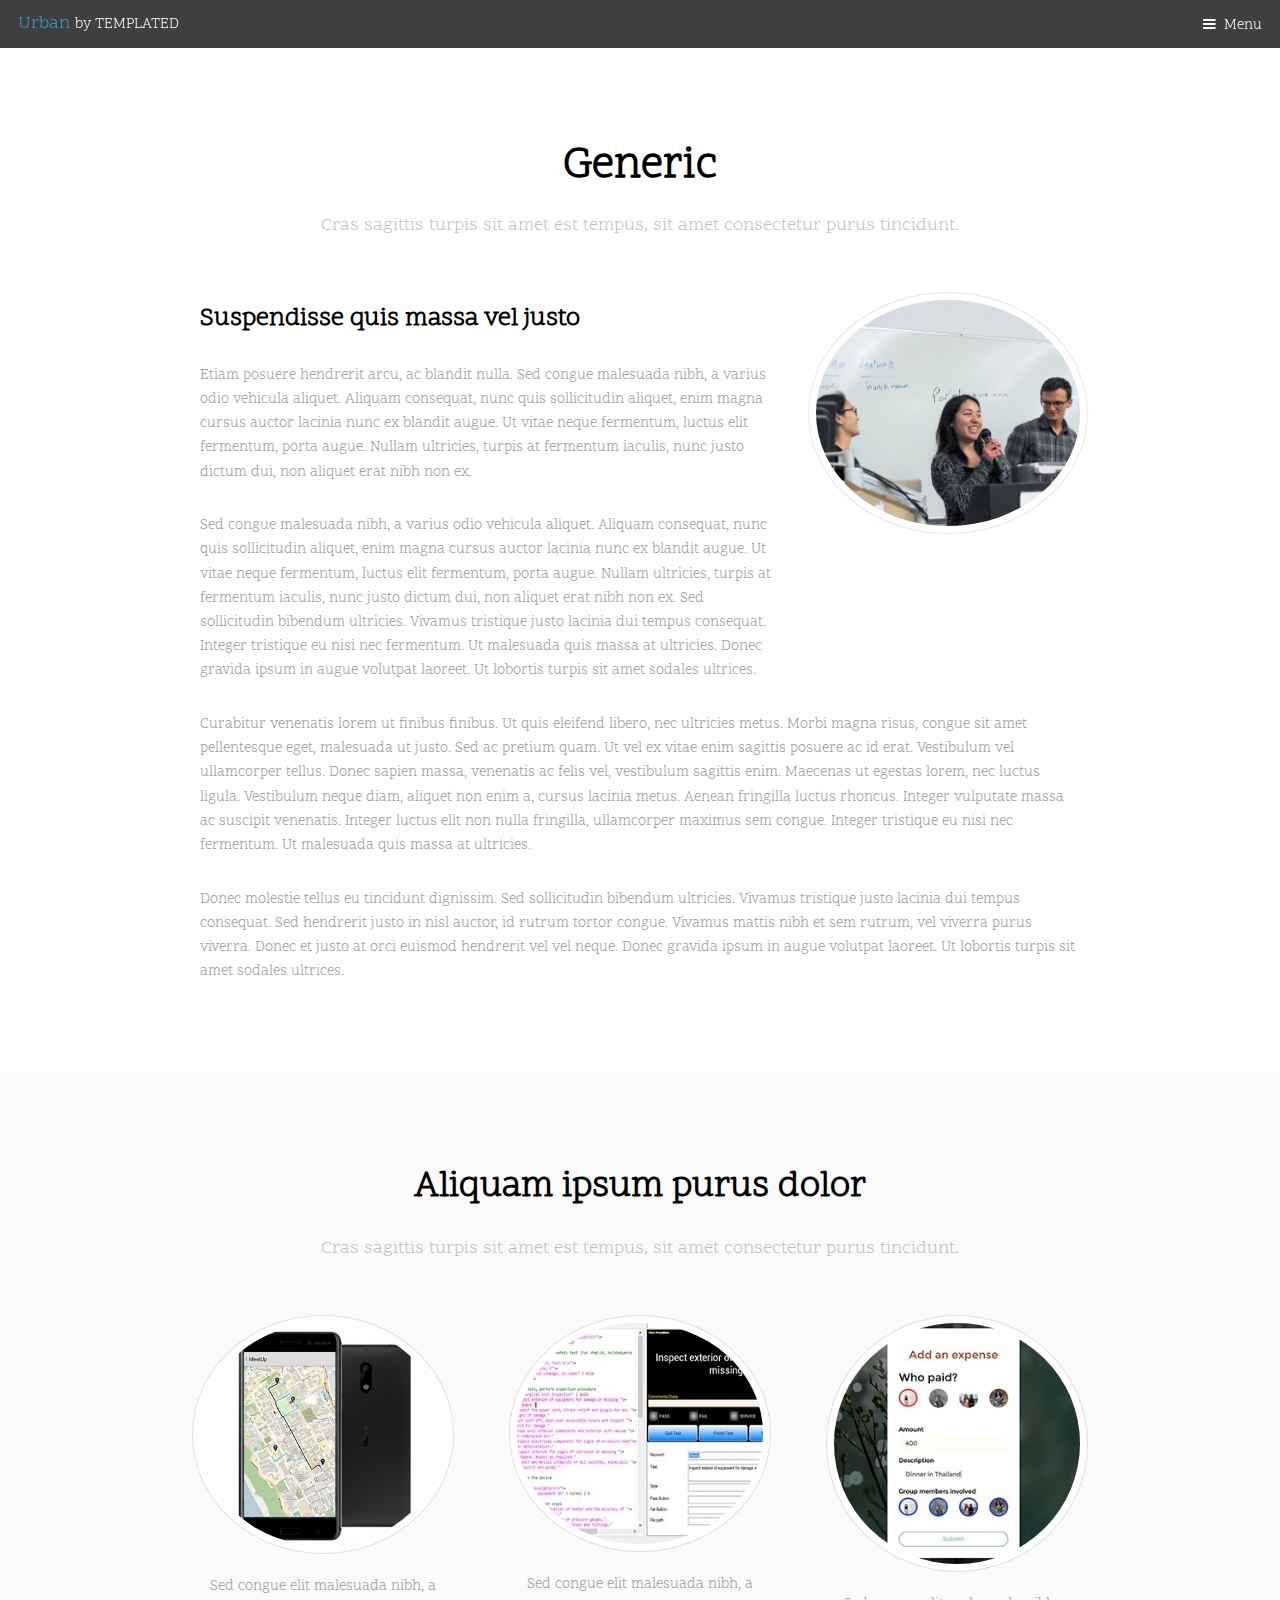
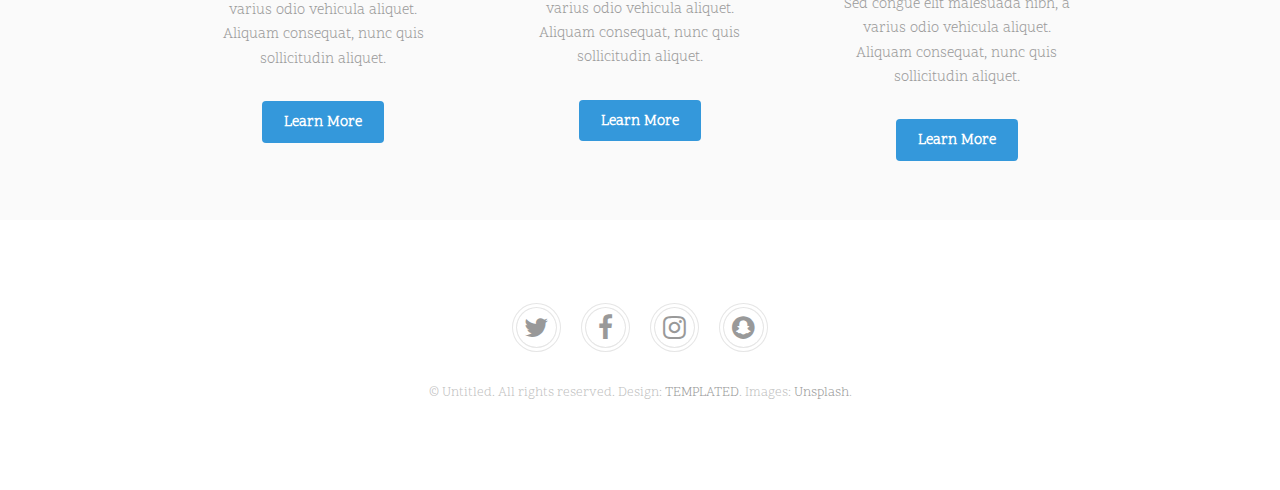
<file: v0/generic.html>
<!DOCTYPE HTML>
<!--
	Urban by TEMPLATED
	templated.co @templatedco
	Released for free under the Creative Commons Attribution 3.0 license (templated.co/license)
-->
<html>
	<head>
		<title>Generic - Urban by TEMPLATED</title>
		<meta charset="utf-8" />
		<meta name="viewport" content="width=device-width, initial-scale=1" />
		<link rel="stylesheet" href="assets/css/main.css" />
	</head>
	<body class="subpage">

		<!-- Header -->
			<header id="header">
				<div class="logo"><a href="index.html">Urban <span>by TEMPLATED</span></a></div>
				<a href="#menu">Menu</a>
			</header>

		<!-- Nav -->
			<nav id="menu">
				<ul class="links">
					<li><a href="index.html">Home</a></li>
					<li><a href="generic.html">Generic</a></li>
					<li><a href="elements.html">Elements</a></li>
				</ul>
			</nav>

		<!-- Main -->
			<div id="main">

				<!-- Section -->
					<section class="wrapper">
						<div class="inner">
							<header class="align-center">
								<h1>Generic</h1>
								<p>Cras sagittis turpis sit amet est tempus, sit amet consectetur purus tincidunt.</p>
							</header>
							<div class="flex flex-2">
								<div class="col col2">
									<h3>Suspendisse quis massa vel justo</h3>
									<p>Etiam posuere hendrerit arcu, ac blandit nulla. Sed congue malesuada nibh, a varius odio vehicula aliquet. Aliquam consequat, nunc quis sollicitudin aliquet, enim magna cursus auctor lacinia nunc ex blandit augue. Ut vitae neque fermentum, luctus elit fermentum, porta augue. Nullam ultricies, turpis at fermentum iaculis, nunc justo dictum dui, non aliquet erat nibh non ex.</p>
									<p>Sed congue malesuada nibh, a varius odio vehicula aliquet. Aliquam consequat, nunc quis sollicitudin aliquet, enim magna cursus auctor lacinia nunc ex blandit augue. Ut vitae neque fermentum, luctus elit fermentum, porta augue. Nullam ultricies, turpis at fermentum iaculis, nunc justo dictum dui, non aliquet erat nibh non ex. Sed sollicitudin bibendum ultricies. Vivamus tristique justo lacinia dui tempus consequat. Integer tristique eu nisi nec fermentum. Ut malesuada quis massa at ultricies. Donec gravida ipsum in augue volutpat laoreet. Ut lobortis turpis sit amet sodales ultrices.</p>
								</div>
								<div class="col col1 first">
									<div class="image round fit">
										<a href="generic.html" class="link"><img src="images/pic02.jpg" alt="" /></a>
									</div>
								</div>
							</div>
							<p>Curabitur venenatis lorem ut finibus finibus. Ut quis eleifend libero, nec ultricies metus. Morbi magna risus, congue sit amet pellentesque eget, malesuada ut justo. Sed ac pretium quam. Ut vel ex vitae enim sagittis posuere ac id erat. Vestibulum vel ullamcorper tellus. Donec sapien massa, venenatis ac felis vel, vestibulum sagittis enim. Maecenas ut egestas lorem, nec luctus ligula. Vestibulum neque diam, aliquet non enim a, cursus lacinia metus. Aenean fringilla luctus rhoncus. Integer vulputate massa ac suscipit venenatis. Integer luctus elit non nulla fringilla, ullamcorper maximus sem congue. Integer tristique eu nisi nec fermentum. Ut malesuada quis massa at ultricies.</p>
							<p>Donec molestie tellus eu tincidunt dignissim. Sed sollicitudin bibendum ultricies. Vivamus tristique justo lacinia dui tempus consequat. Sed hendrerit justo in nisl auctor, id rutrum tortor congue. Vivamus mattis nibh et sem rutrum, vel viverra purus viverra. Donec et justo at orci euismod hendrerit vel vel neque. Donec gravida ipsum in augue volutpat laoreet. Ut lobortis turpis sit amet sodales ultrices.</p>
						</div>
					</section>

				<!-- Section -->
					<section class="wrapper style1">
						<div class="inner">
							<header class="align-center">
								<h2>Aliquam ipsum purus dolor</h2>
								<p>Cras sagittis turpis sit amet est tempus, sit amet consectetur purus tincidunt.</p>
							</header>
							<div class="flex flex-3">
								<div class="col align-center">
									<div class="image round fit">
										<img src="images/pic03.jpg" alt="" />
									</div>
									<p>Sed congue elit malesuada nibh, a varius odio vehicula aliquet. Aliquam consequat, nunc quis sollicitudin aliquet. </p>
									<a href="#" class="button">Learn More</a>
								</div>
								<div class="col align-center">
									<div class="image round fit">
										<img src="images/pic05.jpg" alt="" />
									</div>
									<p>Sed congue elit malesuada nibh, a varius odio vehicula aliquet. Aliquam consequat, nunc quis sollicitudin aliquet. </p>
									<a href="#" class="button">Learn More</a>
								</div>
								<div class="col align-center">
									<div class="image round fit">
										<img src="images/pic04.jpg" alt="" />
									</div>
									<p>Sed congue elit malesuada nibh, a varius odio vehicula aliquet. Aliquam consequat, nunc quis sollicitudin aliquet. </p>
									<a href="#" class="button">Learn More</a>
								</div>
							</div>
						</div>
					</section>

			</div>

		<!-- Footer -->
			<footer id="footer">
				<div class="copyright">
					<ul class="icons">
						<li><a href="#" class="icon fa-twitter"><span class="label">Twitter</span></a></li>
						<li><a href="#" class="icon fa-facebook"><span class="label">Facebook</span></a></li>
						<li><a href="#" class="icon fa-instagram"><span class="label">Instagram</span></a></li>
						<li><a href="#" class="icon fa-snapchat"><span class="label">Snapchat</span></a></li>
					</ul>
					<p>&copy; Untitled. All rights reserved. Design: <a href="https://templated.co">TEMPLATED</a>. Images: <a href="https://unsplash.com">Unsplash</a>.</p>
				</div>
			</footer>

		<!-- Scripts -->
			<script src="assets/js/jquery.min.js"></script>
			<script src="assets/js/jquery.scrolly.min.js"></script>
			<script src="assets/js/jquery.scrollex.min.js"></script>
			<script src="assets/js/skel.min.js"></script>
			<script src="assets/js/util.js"></script>
			<script src="assets/js/main.js"></script>

	</body>
</html>
</file>
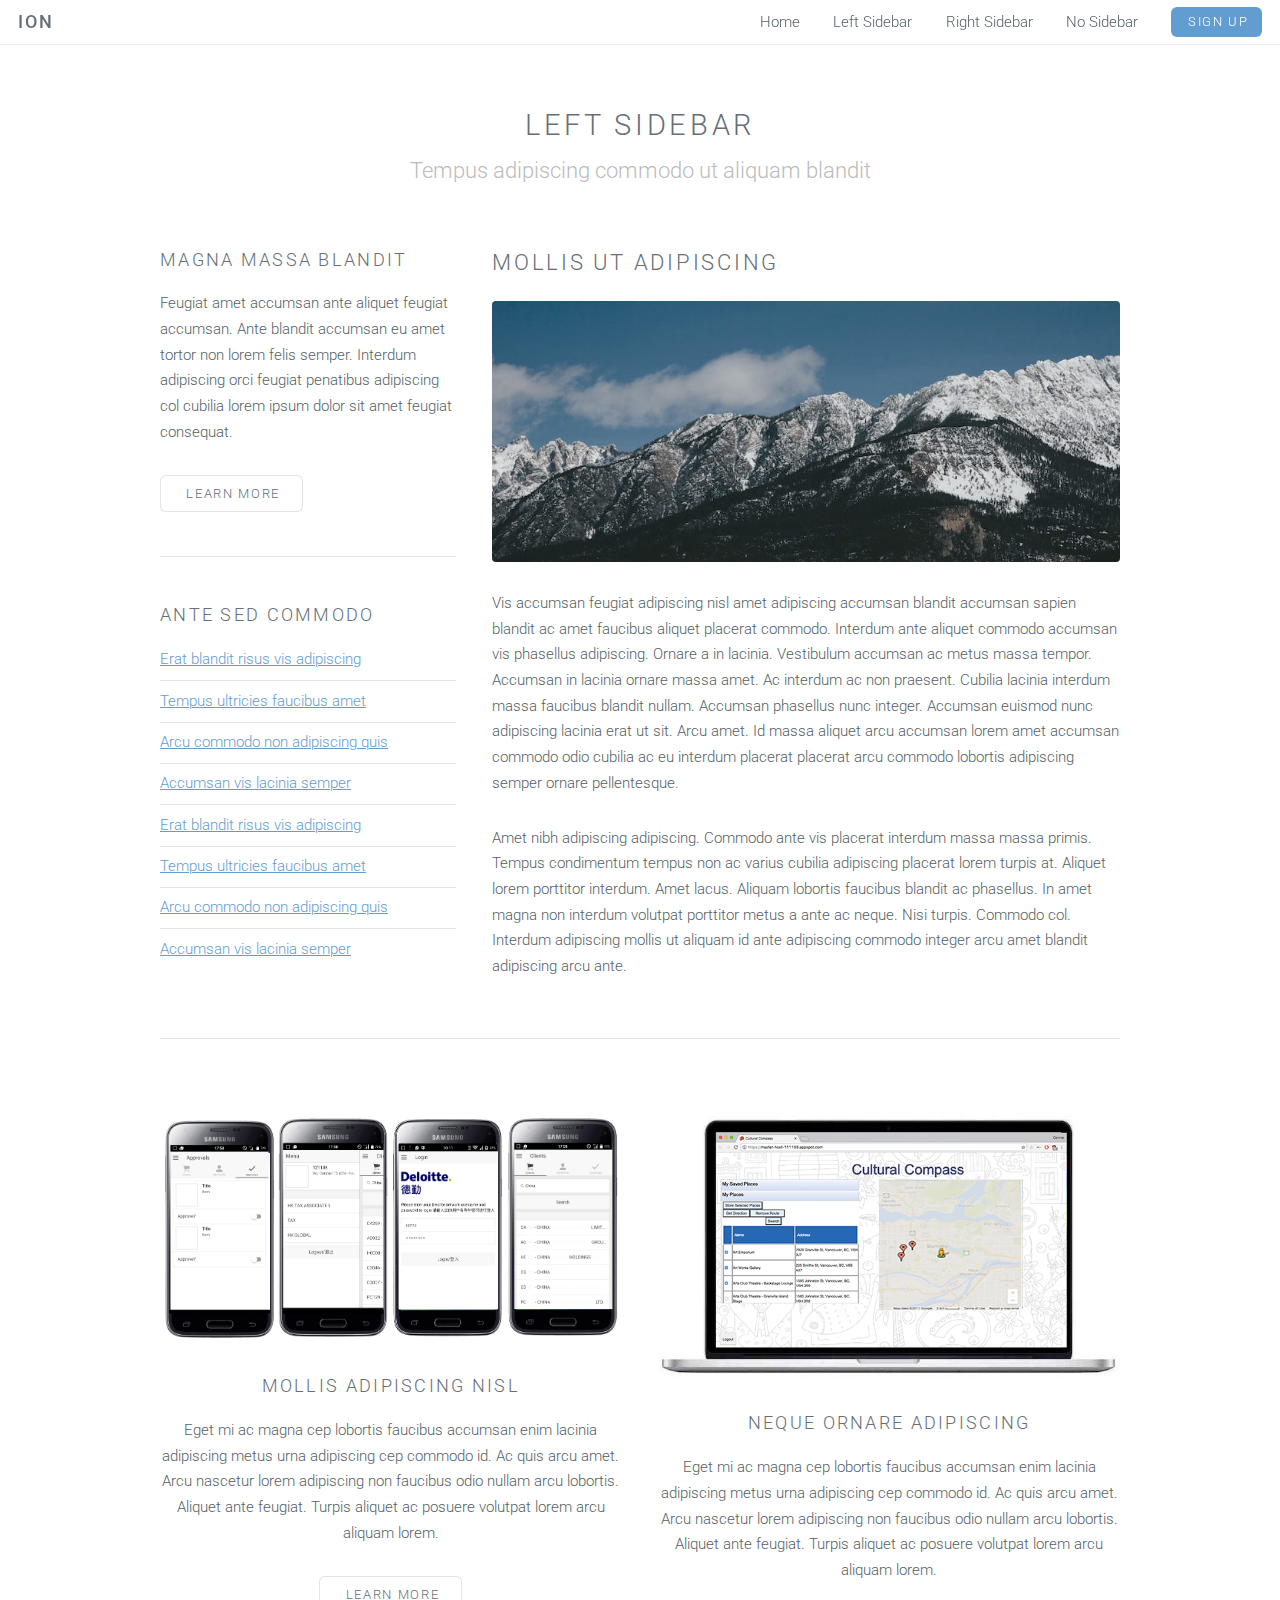
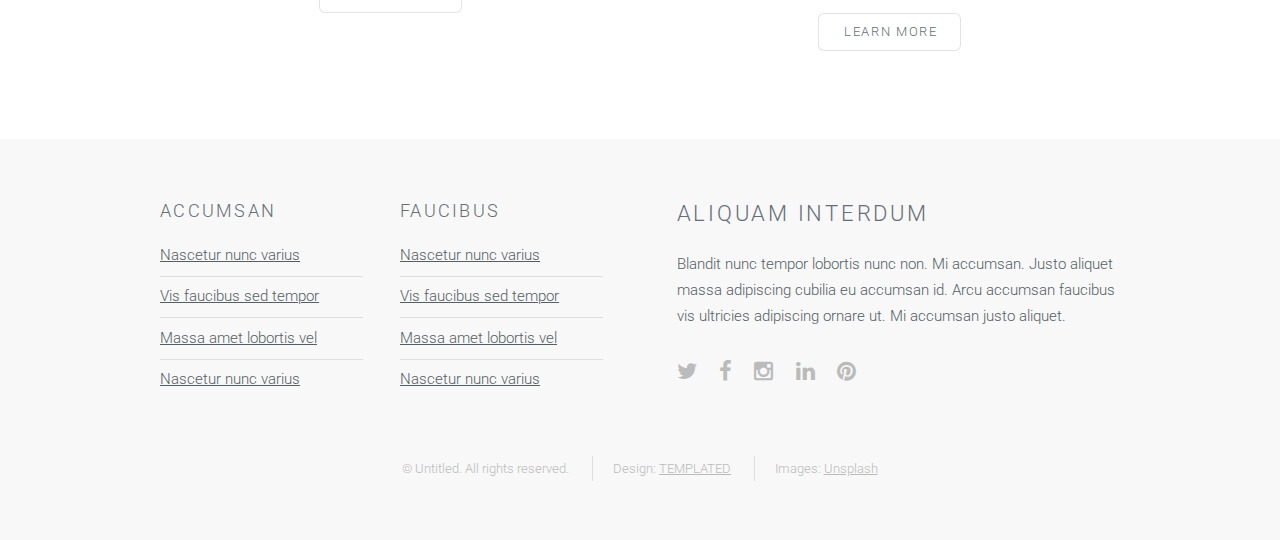
<file: v1/left-sidebar.html>
<!DOCTYPE HTML>
<!--
	Ion by TEMPLATED
	templated.co @templatedco
	Released for free under the Creative Commons Attribution 3.0 license (templated.co/license)
-->
<html>
	<head>
		<title>Left Sidebar - Ion by TEMPLATED</title>
		<meta http-equiv="content-type" content="text/html; charset=utf-8" />
		<meta name="description" content="" />
		<meta name="keywords" content="" />
		<!--[if lte IE 8]><script src="js/html5shiv.js"></script><![endif]-->
		<script src="js/jquery.min.js"></script>
		<script src="js/skel.min.js"></script>
		<script src="js/skel-layers.min.js"></script>
		<script src="js/init.js"></script>
		<noscript>
			<link rel="stylesheet" href="css/skel.css" />
			<link rel="stylesheet" href="css/style.css" />
			<link rel="stylesheet" href="css/style-xlarge.css" />
		</noscript>
	</head>
	<body id="top">

		<!-- Header -->
			<header id="header" class="skel-layers-fixed">
				<h1><a href="#">Ion</a></h1>
				<nav id="nav">
					<ul>
						<li><a href="index.html">Home</a></li>
						<li><a href="left-sidebar.html">Left Sidebar</a></li>
						<li><a href="right-sidebar.html">Right Sidebar</a></li>
						<li><a href="no-sidebar.html">No Sidebar</a></li>
						<li><a href="#" class="button special">Sign Up</a></li>
					</ul>
				</nav>
			</header>

		<!-- Main -->
			<section id="main" class="wrapper style1">
				<header class="major">
					<h2>Left Sidebar</h2>
					<p>Tempus adipiscing commodo ut aliquam blandit</p>
				</header>
				<div class="container">
					<div class="row">
						<div class="4u">
							<section>
								<h3>Magna massa blandit</h3>
								<p>Feugiat amet accumsan ante aliquet feugiat accumsan. Ante blandit accumsan eu amet tortor non lorem felis semper. Interdum adipiscing orci feugiat penatibus adipiscing col cubilia lorem ipsum dolor sit amet feugiat consequat.</p>
								<ul class="actions">
									<li><a href="#" class="button alt">Learn More</a></li>
								</ul>
							</section>
							<hr />
							<section>
								<h3>Ante sed commodo</h3>
								<ul class="alt">
									<li><a href="#">Erat blandit risus vis adipiscing</a></li>
									<li><a href="#">Tempus ultricies faucibus amet</a></li>
									<li><a href="#">Arcu commodo non adipiscing quis</a></li>
									<li><a href="#">Accumsan vis lacinia semper</a></li>
									<li><a href="#">Erat blandit risus vis adipiscing</a></li>
									<li><a href="#">Tempus ultricies faucibus amet</a></li>
									<li><a href="#">Arcu commodo non adipiscing quis</a></li>
									<li><a href="#">Accumsan vis lacinia semper</a></li>
								</ul>
							</section>
						</div>
						<div class="8u skel-cell-important">
							<section>
								<h2>Mollis ut adipiscing</h2>
								<a href="#" class="image fit"><img src="images/pic03.jpg" alt="" /></a>
								<p>Vis accumsan feugiat adipiscing nisl amet adipiscing accumsan blandit accumsan sapien blandit ac amet faucibus aliquet placerat commodo. Interdum ante aliquet commodo accumsan vis phasellus adipiscing. Ornare a in lacinia. Vestibulum accumsan ac metus massa tempor. Accumsan in lacinia ornare massa amet. Ac interdum ac non praesent. Cubilia lacinia interdum massa faucibus blandit nullam. Accumsan phasellus nunc integer. Accumsan euismod nunc adipiscing lacinia erat ut sit. Arcu amet. Id massa aliquet arcu accumsan lorem amet accumsan commodo odio cubilia ac eu interdum placerat placerat arcu commodo lobortis adipiscing semper ornare pellentesque.</p>
								<p>Amet nibh adipiscing adipiscing. Commodo ante vis placerat interdum massa massa primis. Tempus condimentum tempus non ac varius cubilia adipiscing placerat lorem turpis at. Aliquet lorem porttitor interdum. Amet lacus. Aliquam lobortis faucibus blandit ac phasellus. In amet magna non interdum volutpat porttitor metus a ante ac neque. Nisi turpis. Commodo col. Interdum adipiscing mollis ut aliquam id ante adipiscing commodo integer arcu amet blandit adipiscing arcu ante.</p>
							</section>
						</div>
					</div>
					<hr class="major" />
					<div class="row">
						<div class="6u">
							<section class="special">
								<a href="#" class="image fit"><img src="images/pic01.jpg" alt="" /></a>
								<h3>Mollis adipiscing nisl</h3>
								<p>Eget mi ac magna cep lobortis faucibus accumsan enim lacinia adipiscing metus urna adipiscing cep commodo id. Ac quis arcu amet. Arcu nascetur lorem adipiscing non faucibus odio nullam arcu lobortis. Aliquet ante feugiat. Turpis aliquet ac posuere volutpat lorem arcu aliquam lorem.</p>
								<ul class="actions">
									<li><a href="#" class="button alt">Learn More</a></li>
								</ul>
							</section>
						</div>
						<div class="6u">
							<section class="special">
								<a href="#" class="image fit"><img src="images/pic02.jpg" alt="" /></a>
								<h3>Neque ornare adipiscing</h3>
								<p>Eget mi ac magna cep lobortis faucibus accumsan enim lacinia adipiscing metus urna adipiscing cep commodo id. Ac quis arcu amet. Arcu nascetur lorem adipiscing non faucibus odio nullam arcu lobortis. Aliquet ante feugiat. Turpis aliquet ac posuere volutpat lorem arcu aliquam lorem.</p>
								<ul class="actions">
									<li><a href="#" class="button alt">Learn More</a></li>
								</ul>
							</section>
						</div>
					</div>
				</div>
			</section>

		<!-- Footer -->
			<footer id="footer">
				<div class="container">
					<div class="row double">
						<div class="6u">
							<div class="row collapse-at-2">
								<div class="6u">
									<h3>Accumsan</h3>
									<ul class="alt">
										<li><a href="#">Nascetur nunc varius</a></li>
										<li><a href="#">Vis faucibus sed tempor</a></li>
										<li><a href="#">Massa amet lobortis vel</a></li>
										<li><a href="#">Nascetur nunc varius</a></li>
									</ul>
								</div>
								<div class="6u">
									<h3>Faucibus</h3>
									<ul class="alt">
										<li><a href="#">Nascetur nunc varius</a></li>
										<li><a href="#">Vis faucibus sed tempor</a></li>
										<li><a href="#">Massa amet lobortis vel</a></li>
										<li><a href="#">Nascetur nunc varius</a></li>
									</ul>
								</div>
							</div>
						</div>
						<div class="6u">
							<h2>Aliquam Interdum</h2>
							<p>Blandit nunc tempor lobortis nunc non. Mi accumsan. Justo aliquet massa adipiscing cubilia eu accumsan id. Arcu accumsan faucibus vis ultricies adipiscing ornare ut. Mi accumsan justo aliquet.</p>
							<ul class="icons">
								<li><a href="#" class="icon fa-twitter"><span class="label">Twitter</span></a></li>
								<li><a href="#" class="icon fa-facebook"><span class="label">Facebook</span></a></li>
								<li><a href="#" class="icon fa-instagram"><span class="label">Instagram</span></a></li>
								<li><a href="#" class="icon fa-linkedin"><span class="label">LinkedIn</span></a></li>
								<li><a href="#" class="icon fa-pinterest"><span class="label">Pinterest</span></a></li>
							</ul>
						</div>
					</div>
					<ul class="copyright">
						<li>&copy; Untitled. All rights reserved.</li>
						<li>Design: <a href="http://templated.co">TEMPLATED</a></li>
						<li>Images: <a href="http://unsplash.com">Unsplash</a></li>
					</ul>
				</div>
			</footer>

	</body>
</html>
</file>
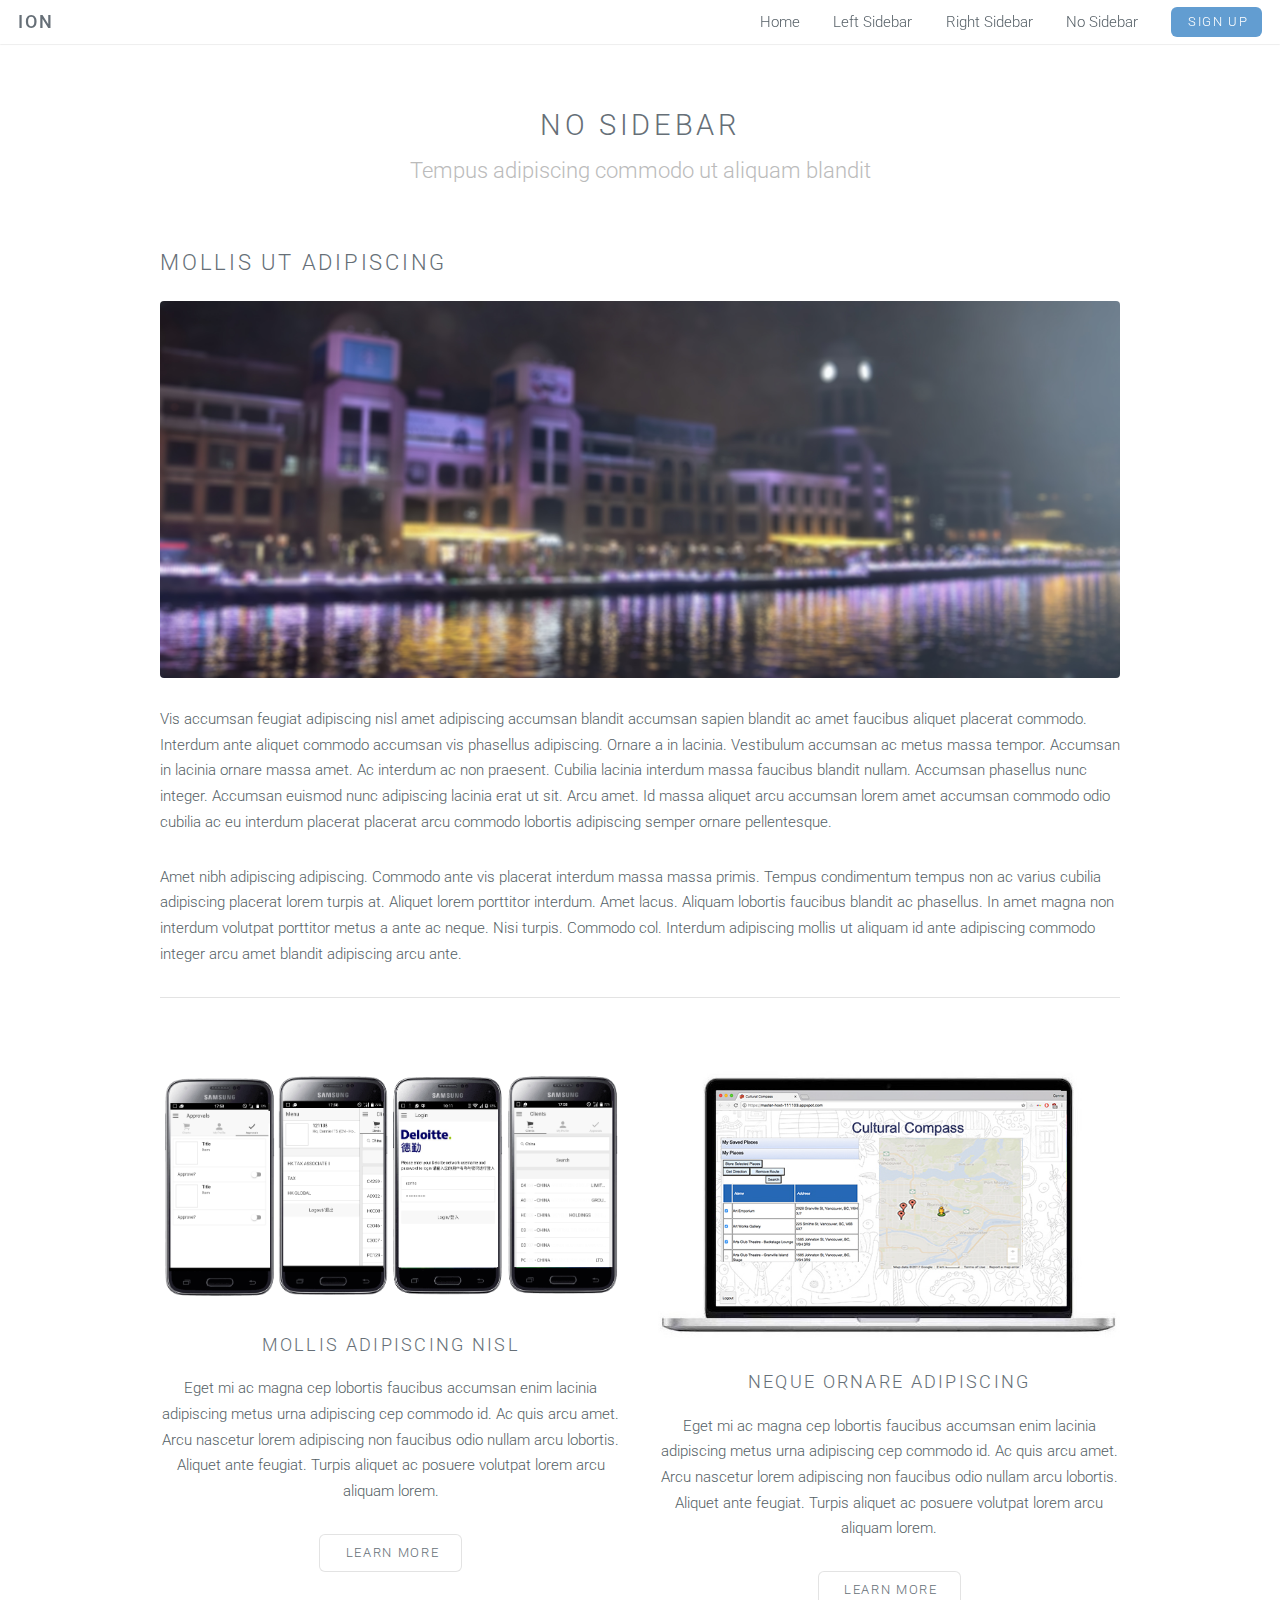
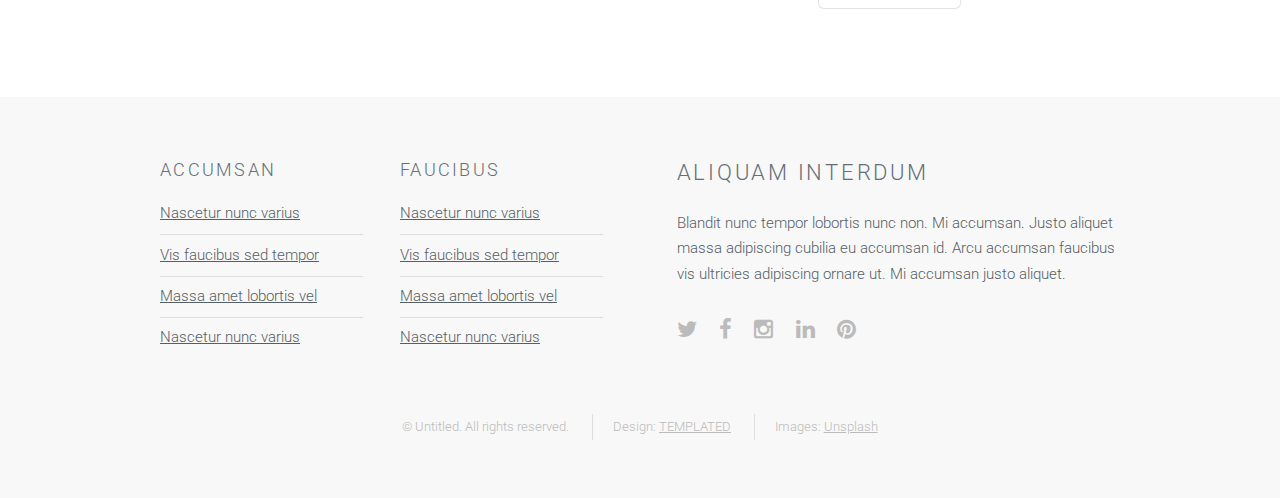
<file: v1/no-sidebar.html>
<!DOCTYPE HTML>
<!--
	Ion by TEMPLATED
	templated.co @templatedco
	Released for free under the Creative Commons Attribution 3.0 license (templated.co/license)
-->
<html>
	<head>
		<title>No Sidebar - Ion by TEMPLATED</title>
		<meta http-equiv="content-type" content="text/html; charset=utf-8" />
		<meta name="description" content="" />
		<meta name="keywords" content="" />
		<!--[if lte IE 8]><script src="js/html5shiv.js"></script><![endif]-->
		<script src="js/jquery.min.js"></script>
		<script src="js/skel.min.js"></script>
		<script src="js/skel-layers.min.js"></script>
		<script src="js/init.js"></script>
		<noscript>
			<link rel="stylesheet" href="css/skel.css" />
			<link rel="stylesheet" href="css/style.css" />
			<link rel="stylesheet" href="css/style-xlarge.css" />
		</noscript>
	</head>
	<body id="top">

		<!-- Header -->
			<header id="header" class="skel-layers-fixed">
				<h1><a href="#">Ion</a></h1>
				<nav id="nav">
					<ul>
						<li><a href="index.html">Home</a></li>
						<li><a href="left-sidebar.html">Left Sidebar</a></li>
						<li><a href="right-sidebar.html">Right Sidebar</a></li>
						<li><a href="no-sidebar.html">No Sidebar</a></li>
						<li><a href="#" class="button special">Sign Up</a></li>
					</ul>
				</nav>
			</header>

		<!-- Main -->
			<section id="main" class="wrapper style1">
				<header class="major">
					<h2>No Sidebar</h2>
					<p>Tempus adipiscing commodo ut aliquam blandit</p>
				</header>
				<div class="container">
					<section>
						<h2>Mollis ut adipiscing</h2>
						<a href="#" class="image fit"><img src="images/banner.jpg" alt="" /></a>
						<p>Vis accumsan feugiat adipiscing nisl amet adipiscing accumsan blandit accumsan sapien blandit ac amet faucibus aliquet placerat commodo. Interdum ante aliquet commodo accumsan vis phasellus adipiscing. Ornare a in lacinia. Vestibulum accumsan ac metus massa tempor. Accumsan in lacinia ornare massa amet. Ac interdum ac non praesent. Cubilia lacinia interdum massa faucibus blandit nullam. Accumsan phasellus nunc integer. Accumsan euismod nunc adipiscing lacinia erat ut sit. Arcu amet. Id massa aliquet arcu accumsan lorem amet accumsan commodo odio cubilia ac eu interdum placerat placerat arcu commodo lobortis adipiscing semper ornare pellentesque.</p>
						<p>Amet nibh adipiscing adipiscing. Commodo ante vis placerat interdum massa massa primis. Tempus condimentum tempus non ac varius cubilia adipiscing placerat lorem turpis at. Aliquet lorem porttitor interdum. Amet lacus. Aliquam lobortis faucibus blandit ac phasellus. In amet magna non interdum volutpat porttitor metus a ante ac neque. Nisi turpis. Commodo col. Interdum adipiscing mollis ut aliquam id ante adipiscing commodo integer arcu amet blandit adipiscing arcu ante.</p>
					</section>
					<hr class="major" />
					<div class="row">
						<div class="6u">
							<section class="special">
								<a href="#" class="image fit"><img src="images/pic01.jpg" alt="" /></a>
								<h3>Mollis adipiscing nisl</h3>
								<p>Eget mi ac magna cep lobortis faucibus accumsan enim lacinia adipiscing metus urna adipiscing cep commodo id. Ac quis arcu amet. Arcu nascetur lorem adipiscing non faucibus odio nullam arcu lobortis. Aliquet ante feugiat. Turpis aliquet ac posuere volutpat lorem arcu aliquam lorem.</p>
								<ul class="actions">
									<li><a href="#" class="button alt">Learn More</a></li>
								</ul>
							</section>
						</div>
						<div class="6u">
							<section class="special">
								<a href="#" class="image fit"><img src="images/pic02.jpg" alt="" /></a>
								<h3>Neque ornare adipiscing</h3>
								<p>Eget mi ac magna cep lobortis faucibus accumsan enim lacinia adipiscing metus urna adipiscing cep commodo id. Ac quis arcu amet. Arcu nascetur lorem adipiscing non faucibus odio nullam arcu lobortis. Aliquet ante feugiat. Turpis aliquet ac posuere volutpat lorem arcu aliquam lorem.</p>
								<ul class="actions">
									<li><a href="#" class="button alt">Learn More</a></li>
								</ul>
							</section>
						</div>
					</div>
				</div>
			</section>

		<!-- Footer -->
			<footer id="footer">
				<div class="container">
					<div class="row double">
						<div class="6u">
							<div class="row collapse-at-2">
								<div class="6u">
									<h3>Accumsan</h3>
									<ul class="alt">
										<li><a href="#">Nascetur nunc varius</a></li>
										<li><a href="#">Vis faucibus sed tempor</a></li>
										<li><a href="#">Massa amet lobortis vel</a></li>
										<li><a href="#">Nascetur nunc varius</a></li>
									</ul>
								</div>
								<div class="6u">
									<h3>Faucibus</h3>
									<ul class="alt">
										<li><a href="#">Nascetur nunc varius</a></li>
										<li><a href="#">Vis faucibus sed tempor</a></li>
										<li><a href="#">Massa amet lobortis vel</a></li>
										<li><a href="#">Nascetur nunc varius</a></li>
									</ul>
								</div>
							</div>
						</div>
						<div class="6u">
							<h2>Aliquam Interdum</h2>
							<p>Blandit nunc tempor lobortis nunc non. Mi accumsan. Justo aliquet massa adipiscing cubilia eu accumsan id. Arcu accumsan faucibus vis ultricies adipiscing ornare ut. Mi accumsan justo aliquet.</p>
							<ul class="icons">
								<li><a href="#" class="icon fa-twitter"><span class="label">Twitter</span></a></li>
								<li><a href="#" class="icon fa-facebook"><span class="label">Facebook</span></a></li>
								<li><a href="#" class="icon fa-instagram"><span class="label">Instagram</span></a></li>
								<li><a href="#" class="icon fa-linkedin"><span class="label">LinkedIn</span></a></li>
								<li><a href="#" class="icon fa-pinterest"><span class="label">Pinterest</span></a></li>
							</ul>
						</div>
					</div>
					<ul class="copyright">
						<li>&copy; Untitled. All rights reserved.</li>
						<li>Design: <a href="http://templated.co">TEMPLATED</a></li>
						<li>Images: <a href="http://unsplash.com">Unsplash</a></li>
					</ul>
				</div>
			</footer>

	</body>
</html>
</file>
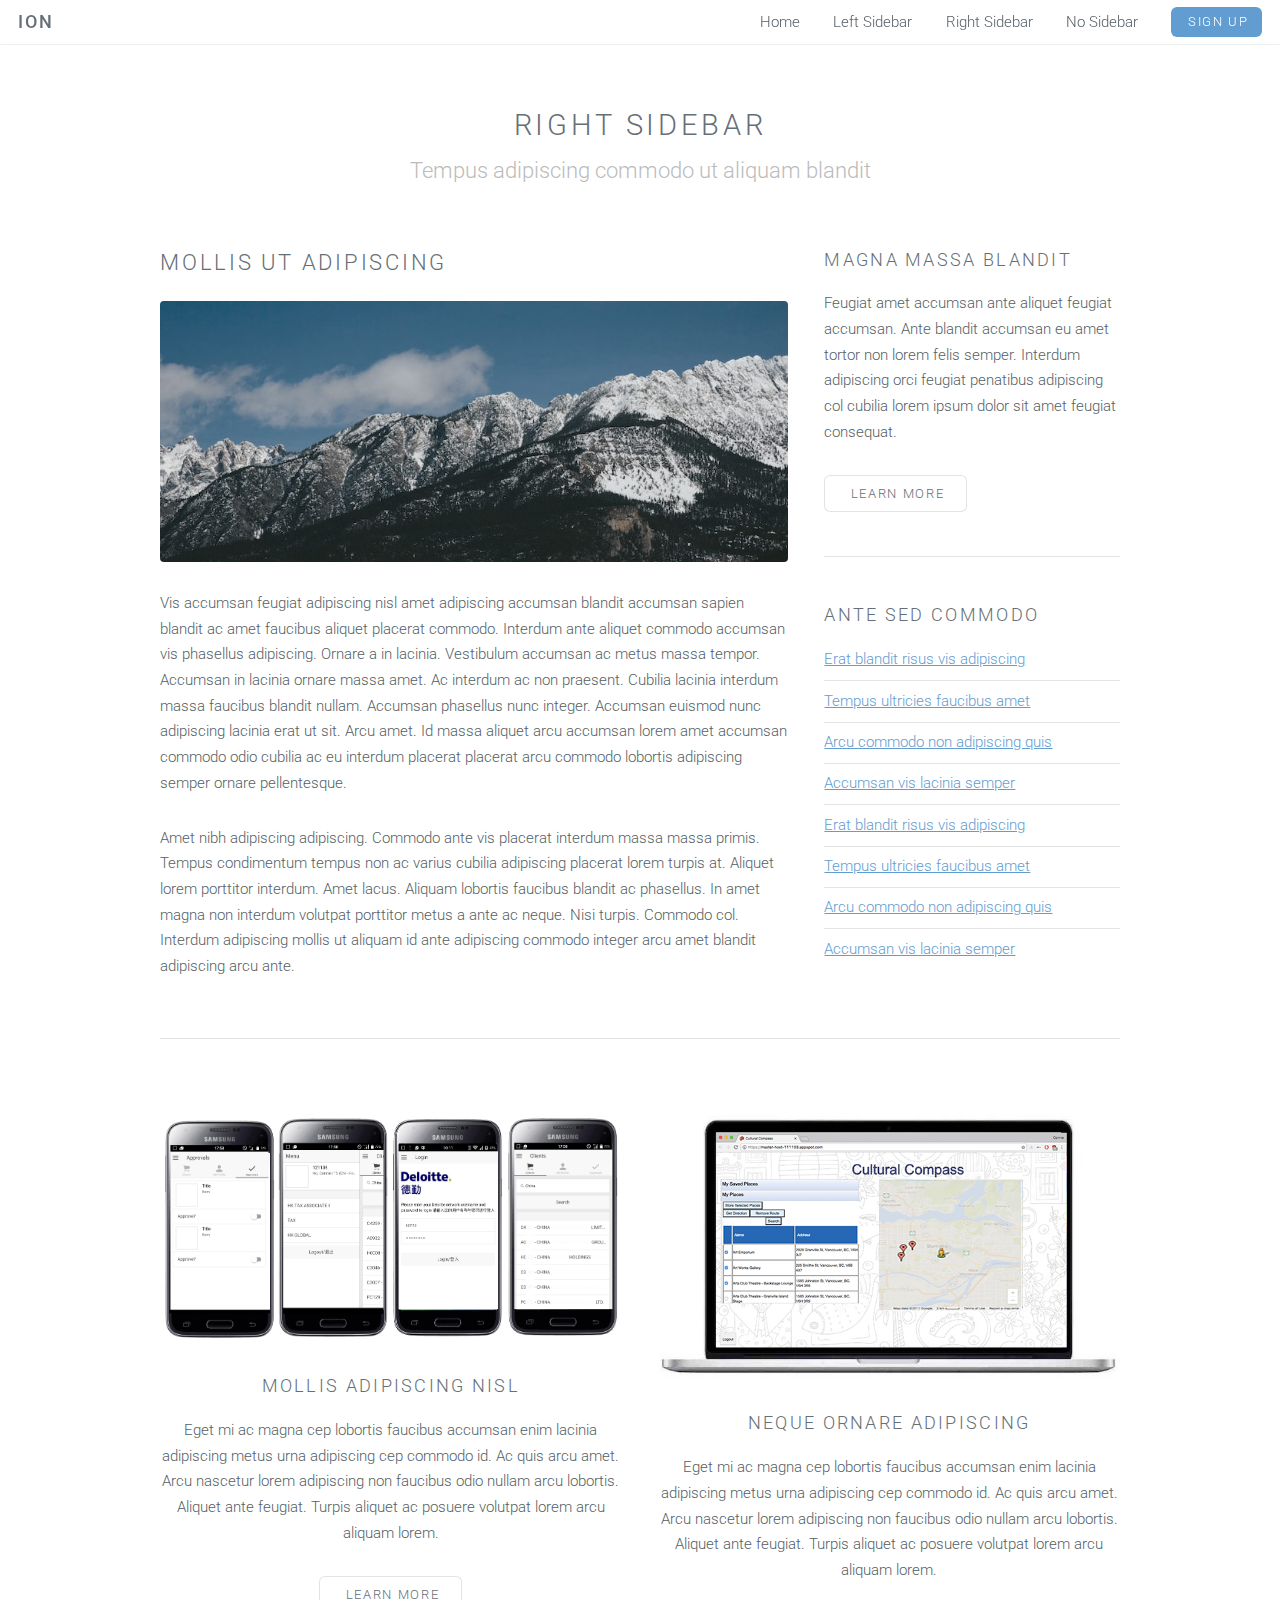
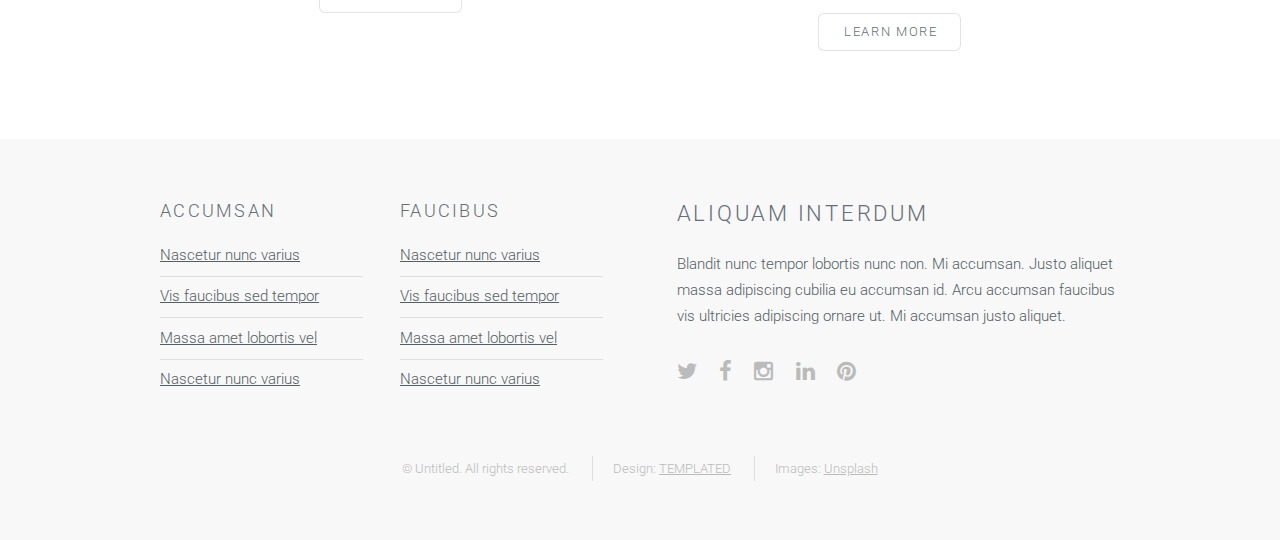
<file: v1/right-sidebar.html>
<!DOCTYPE HTML>
<!--
	Ion by TEMPLATED
	templated.co @templatedco
	Released for free under the Creative Commons Attribution 3.0 license (templated.co/license)
-->
<html>
	<head>
		<title>Right Sidebar - Ion by TEMPLATED</title>
		<meta http-equiv="content-type" content="text/html; charset=utf-8" />
		<meta name="description" content="" />
		<meta name="keywords" content="" />
		<!--[if lte IE 8]><script src="js/html5shiv.js"></script><![endif]-->
		<script src="js/jquery.min.js"></script>
		<script src="js/skel.min.js"></script>
		<script src="js/skel-layers.min.js"></script>
		<script src="js/init.js"></script>
		<noscript>
			<link rel="stylesheet" href="css/skel.css" />
			<link rel="stylesheet" href="css/style.css" />
			<link rel="stylesheet" href="css/style-xlarge.css" />
		</noscript>
	</head>
	<body id="top">

		<!-- Header -->
			<header id="header" class="skel-layers-fixed">
				<h1><a href="#">Ion</a></h1>
				<nav id="nav">
					<ul>
						<li><a href="index.html">Home</a></li>
						<li><a href="left-sidebar.html">Left Sidebar</a></li>
						<li><a href="right-sidebar.html">Right Sidebar</a></li>
						<li><a href="no-sidebar.html">No Sidebar</a></li>
						<li><a href="#" class="button special">Sign Up</a></li>
					</ul>
				</nav>
			</header>

		<!-- Main -->
			<section id="main" class="wrapper style1">
				<header class="major">
					<h2>Right Sidebar</h2>
					<p>Tempus adipiscing commodo ut aliquam blandit</p>
				</header>
				<div class="container">
					<div class="row">
						<div class="8u">
							<section>
								<h2>Mollis ut adipiscing</h2>
								<a href="#" class="image fit"><img src="images/pic03.jpg" alt="" /></a>
								<p>Vis accumsan feugiat adipiscing nisl amet adipiscing accumsan blandit accumsan sapien blandit ac amet faucibus aliquet placerat commodo. Interdum ante aliquet commodo accumsan vis phasellus adipiscing. Ornare a in lacinia. Vestibulum accumsan ac metus massa tempor. Accumsan in lacinia ornare massa amet. Ac interdum ac non praesent. Cubilia lacinia interdum massa faucibus blandit nullam. Accumsan phasellus nunc integer. Accumsan euismod nunc adipiscing lacinia erat ut sit. Arcu amet. Id massa aliquet arcu accumsan lorem amet accumsan commodo odio cubilia ac eu interdum placerat placerat arcu commodo lobortis adipiscing semper ornare pellentesque.</p>
								<p>Amet nibh adipiscing adipiscing. Commodo ante vis placerat interdum massa massa primis. Tempus condimentum tempus non ac varius cubilia adipiscing placerat lorem turpis at. Aliquet lorem porttitor interdum. Amet lacus. Aliquam lobortis faucibus blandit ac phasellus. In amet magna non interdum volutpat porttitor metus a ante ac neque. Nisi turpis. Commodo col. Interdum adipiscing mollis ut aliquam id ante adipiscing commodo integer arcu amet blandit adipiscing arcu ante.</p>
							</section>
						</div>
						<div class="4u">
							<section>
								<h3>Magna massa blandit</h3>
								<p>Feugiat amet accumsan ante aliquet feugiat accumsan. Ante blandit accumsan eu amet tortor non lorem felis semper. Interdum adipiscing orci feugiat penatibus adipiscing col cubilia lorem ipsum dolor sit amet feugiat consequat.</p>
								<ul class="actions">
									<li><a href="#" class="button alt">Learn More</a></li>
								</ul>
							</section>
							<hr />
							<section>
								<h3>Ante sed commodo</h3>
								<ul class="alt">
									<li><a href="#">Erat blandit risus vis adipiscing</a></li>
									<li><a href="#">Tempus ultricies faucibus amet</a></li>
									<li><a href="#">Arcu commodo non adipiscing quis</a></li>
									<li><a href="#">Accumsan vis lacinia semper</a></li>
									<li><a href="#">Erat blandit risus vis adipiscing</a></li>
									<li><a href="#">Tempus ultricies faucibus amet</a></li>
									<li><a href="#">Arcu commodo non adipiscing quis</a></li>
									<li><a href="#">Accumsan vis lacinia semper</a></li>
								</ul>
							</section>
						</div>
					</div>
					<hr class="major" />
					<div class="row">
						<div class="6u">
							<section class="special">
								<a href="#" class="image fit"><img src="images/pic01.jpg" alt="" /></a>
								<h3>Mollis adipiscing nisl</h3>
								<p>Eget mi ac magna cep lobortis faucibus accumsan enim lacinia adipiscing metus urna adipiscing cep commodo id. Ac quis arcu amet. Arcu nascetur lorem adipiscing non faucibus odio nullam arcu lobortis. Aliquet ante feugiat. Turpis aliquet ac posuere volutpat lorem arcu aliquam lorem.</p>
								<ul class="actions">
									<li><a href="#" class="button alt">Learn More</a></li>
								</ul>
							</section>
						</div>
						<div class="6u">
							<section class="special">
								<a href="#" class="image fit"><img src="images/pic02.jpg" alt="" /></a>
								<h3>Neque ornare adipiscing</h3>
								<p>Eget mi ac magna cep lobortis faucibus accumsan enim lacinia adipiscing metus urna adipiscing cep commodo id. Ac quis arcu amet. Arcu nascetur lorem adipiscing non faucibus odio nullam arcu lobortis. Aliquet ante feugiat. Turpis aliquet ac posuere volutpat lorem arcu aliquam lorem.</p>
								<ul class="actions">
									<li><a href="#" class="button alt">Learn More</a></li>
								</ul>
							</section>
						</div>
					</div>
				</div>
			</section>

		<!-- Footer -->
			<footer id="footer">
				<div class="container">
					<div class="row double">
						<div class="6u">
							<div class="row collapse-at-2">
								<div class="6u">
									<h3>Accumsan</h3>
									<ul class="alt">
										<li><a href="#">Nascetur nunc varius</a></li>
										<li><a href="#">Vis faucibus sed tempor</a></li>
										<li><a href="#">Massa amet lobortis vel</a></li>
										<li><a href="#">Nascetur nunc varius</a></li>
									</ul>
								</div>
								<div class="6u">
									<h3>Faucibus</h3>
									<ul class="alt">
										<li><a href="#">Nascetur nunc varius</a></li>
										<li><a href="#">Vis faucibus sed tempor</a></li>
										<li><a href="#">Massa amet lobortis vel</a></li>
										<li><a href="#">Nascetur nunc varius</a></li>
									</ul>
								</div>
							</div>
						</div>
						<div class="6u">
							<h2>Aliquam Interdum</h2>
							<p>Blandit nunc tempor lobortis nunc non. Mi accumsan. Justo aliquet massa adipiscing cubilia eu accumsan id. Arcu accumsan faucibus vis ultricies adipiscing ornare ut. Mi accumsan justo aliquet.</p>
							<ul class="icons">
								<li><a href="#" class="icon fa-twitter"><span class="label">Twitter</span></a></li>
								<li><a href="#" class="icon fa-facebook"><span class="label">Facebook</span></a></li>
								<li><a href="#" class="icon fa-instagram"><span class="label">Instagram</span></a></li>
								<li><a href="#" class="icon fa-linkedin"><span class="label">LinkedIn</span></a></li>
								<li><a href="#" class="icon fa-pinterest"><span class="label">Pinterest</span></a></li>
							</ul>
						</div>
					</div>
					<ul class="copyright">
						<li>&copy; Untitled. All rights reserved.</li>
						<li>Design: <a href="http://templated.co">TEMPLATED</a></li>
						<li>Images: <a href="http://unsplash.com">Unsplash</a></li>
					</ul>
				</div>
			</footer>

	</body>
</html>
</file>
<file: v1/css/style-xlarge.css>
/*
	Ion by TEMPLATED
	templated.co @templatedco
	Released for free under the Creative Commons Attribution 3.0 license (templated.co/license)
*/

/* Basic */

	body, input, select, textarea {
		font-size: 12pt;
	}

/* Banner */

	#banner {
		padding: 9em 0;
	}
</file>
<file: v0/assets/css/main.css>
@charset "UTF-8";
@import url(font-awesome.min.css);
@import url("https://fonts.googleapis.com/css?family=Scope+One|Trocchi");

/*
	Urban by TEMPLATED
	templated.co @templatedco
	Released for free under the Creative Commons Attribution 3.0 license (templated.co/license)
*/

/* Reset */

	html, body, div, span, applet, object, iframe, h1, h2, h3, h4, h5, h6, p, blockquote, pre, a, abbr, acronym, address, big, cite, code, del, dfn, em, img, ins, kbd, q, s, samp, small, strike, strong, sub, sup, tt, var, b, u, i, center, dl, dt, dd, ol, ul, li, fieldset, form, label, legend, table, caption, tbody, tfoot, thead, tr, th, td, article, aside, canvas, details, embed, figure, figcaption, footer, header, hgroup, menu, nav, output, ruby, section, summary, time, mark, audio, video {
		margin: 0;
		padding: 0;
		border: 0;
		font-size: 100%;
		font: inherit;
		vertical-align: baseline;
	}

	article, aside, details, figcaption, figure, footer, header, hgroup, menu, nav, section {
		display: block;
	}

	body {
		line-height: 1;
	}

	ol, ul {
		list-style: none;
	}

	blockquote, q {
		quotes: none;
	}

	blockquote:before, blockquote:after, q:before, q:after {
		content: '';
		content: none;
	}

	table {
		border-collapse: collapse;
		border-spacing: 0;
	}

	body {
		-webkit-text-size-adjust: none;
	}

/* Box Model */

	*, *:before, *:after {
		-moz-box-sizing: border-box;
		-webkit-box-sizing: border-box;
		box-sizing: border-box;
	}

/* Containers */

	.container {
		margin-left: auto;
		margin-right: auto;
	}

	.container.\31 25\25 {
		width: 100%;
		max-width: 100em;
		min-width: 80em;
	}

	.container.\37 5\25 {
		width: 60em;
	}

	.container.\35 0\25 {
		width: 40em;
	}

	.container.\32 5\25 {
		width: 20em;
	}

	.container {
		width: 80em;
	}

	@media screen and (max-width: 1680px) {

		.container.\31 25\25 {
			width: 100%;
			max-width: 100em;
			min-width: 80em;
		}

		.container.\37 5\25 {
			width: 60em;
		}

		.container.\35 0\25 {
			width: 40em;
		}

		.container.\32 5\25 {
			width: 20em;
		}

		.container {
			width: 80em;
		}

	}

	@media screen and (max-width: 1280px) {

		.container.\31 25\25 {
			width: 100%;
			max-width: 81.25em;
			min-width: 65em;
		}

		.container.\37 5\25 {
			width: 48.75em;
		}

		.container.\35 0\25 {
			width: 32.5em;
		}

		.container.\32 5\25 {
			width: 16.25em;
		}

		.container {
			width: 65em;
		}

	}

	@media screen and (max-width: 980px) {

		.container.\31 25\25 {
			width: 100%;
			max-width: 112.5%;
			min-width: 90%;
		}

		.container.\37 5\25 {
			width: 67.5%;
		}

		.container.\35 0\25 {
			width: 45%;
		}

		.container.\32 5\25 {
			width: 22.5%;
		}

		.container {
			width: 90%;
		}

	}

	@media screen and (max-width: 736px) {

		.container.\31 25\25 {
			width: 100%;
			max-width: 112.5%;
			min-width: 90%;
		}

		.container.\37 5\25 {
			width: 67.5%;
		}

		.container.\35 0\25 {
			width: 45%;
		}

		.container.\32 5\25 {
			width: 22.5%;
		}

		.container {
			width: 90% !important;
		}

	}

	@media screen and (max-width: 480px) {

		.container.\31 25\25 {
			width: 100%;
			max-width: 112.5%;
			min-width: 90%;
		}

		.container.\37 5\25 {
			width: 67.5%;
		}

		.container.\35 0\25 {
			width: 45%;
		}

		.container.\32 5\25 {
			width: 22.5%;
		}

		.container {
			width: 90% !important;
		}

	}

/* Grid */

	.row {
		border-bottom: solid 1px transparent;
		-moz-box-sizing: border-box;
		-webkit-box-sizing: border-box;
		box-sizing: border-box;
	}

	.row > * {
		float: left;
		-moz-box-sizing: border-box;
		-webkit-box-sizing: border-box;
		box-sizing: border-box;
	}

	.row:after, .row:before {
		content: '';
		display: block;
		clear: both;
		height: 0;
	}

	.row.uniform > * > :first-child {
		margin-top: 0;
	}

	.row.uniform > * > :last-child {
		margin-bottom: 0;
	}

	.row.\30 \25 > * {
		padding: 0 0 0 0em;
	}

	.row.\30 \25 {
		margin: 0 0 -1px 0em;
	}

	.row.uniform.\30 \25 > * {
		padding: 0em 0 0 0em;
	}

	.row.uniform.\30 \25 {
		margin: 0em 0 -1px 0em;
	}

	.row > * {
		padding: 0 0 0 2em;
	}

	.row {
		margin: 0 0 -1px -2em;
	}

	.row.uniform > * {
		padding: 2em 0 0 2em;
	}

	.row.uniform {
		margin: -2em 0 -1px -2em;
	}

	.row.\32 00\25 > * {
		padding: 0 0 0 4em;
	}

	.row.\32 00\25 {
		margin: 0 0 -1px -4em;
	}

	.row.uniform.\32 00\25 > * {
		padding: 4em 0 0 4em;
	}

	.row.uniform.\32 00\25 {
		margin: -4em 0 -1px -4em;
	}

	.row.\31 50\25 > * {
		padding: 0 0 0 3em;
	}

	.row.\31 50\25 {
		margin: 0 0 -1px -3em;
	}

	.row.uniform.\31 50\25 > * {
		padding: 3em 0 0 3em;
	}

	.row.uniform.\31 50\25 {
		margin: -3em 0 -1px -3em;
	}

	.row.\35 0\25 > * {
		padding: 0 0 0 1em;
	}

	.row.\35 0\25 {
		margin: 0 0 -1px -1em;
	}

	.row.uniform.\35 0\25 > * {
		padding: 1em 0 0 1em;
	}

	.row.uniform.\35 0\25 {
		margin: -1em 0 -1px -1em;
	}

	.row.\32 5\25 > * {
		padding: 0 0 0 0.5em;
	}

	.row.\32 5\25 {
		margin: 0 0 -1px -0.5em;
	}

	.row.uniform.\32 5\25 > * {
		padding: 0.5em 0 0 0.5em;
	}

	.row.uniform.\32 5\25 {
		margin: -0.5em 0 -1px -0.5em;
	}

	.\31 2u, .\31 2u\24 {
		width: 100%;
		clear: none;
		margin-left: 0;
	}

	.\31 1u, .\31 1u\24 {
		width: 91.6666666667%;
		clear: none;
		margin-left: 0;
	}

	.\31 0u, .\31 0u\24 {
		width: 83.3333333333%;
		clear: none;
		margin-left: 0;
	}

	.\39 u, .\39 u\24 {
		width: 75%;
		clear: none;
		margin-left: 0;
	}

	.\38 u, .\38 u\24 {
		width: 66.6666666667%;
		clear: none;
		margin-left: 0;
	}

	.\37 u, .\37 u\24 {
		width: 58.3333333333%;
		clear: none;
		margin-left: 0;
	}

	.\36 u, .\36 u\24 {
		width: 50%;
		clear: none;
		margin-left: 0;
	}

	.\35 u, .\35 u\24 {
		width: 41.6666666667%;
		clear: none;
		margin-left: 0;
	}

	.\34 u, .\34 u\24 {
		width: 33.3333333333%;
		clear: none;
		margin-left: 0;
	}

	.\33 u, .\33 u\24 {
		width: 25%;
		clear: none;
		margin-left: 0;
	}

	.\32 u, .\32 u\24 {
		width: 16.6666666667%;
		clear: none;
		margin-left: 0;
	}

	.\31 u, .\31 u\24 {
		width: 8.3333333333%;
		clear: none;
		margin-left: 0;
	}

	.\31 2u\24 + *,
	.\31 1u\24 + *,
	.\31 0u\24 + *,
	.\39 u\24 + *,
	.\38 u\24 + *,
	.\37 u\24 + *,
	.\36 u\24 + *,
	.\35 u\24 + *,
	.\34 u\24 + *,
	.\33 u\24 + *,
	.\32 u\24 + *,
	.\31 u\24 + * {
		clear: left;
	}

	.\-11u {
		margin-left: 91.66667%;
	}

	.\-10u {
		margin-left: 83.33333%;
	}

	.\-9u {
		margin-left: 75%;
	}

	.\-8u {
		margin-left: 66.66667%;
	}

	.\-7u {
		margin-left: 58.33333%;
	}

	.\-6u {
		margin-left: 50%;
	}

	.\-5u {
		margin-left: 41.66667%;
	}

	.\-4u {
		margin-left: 33.33333%;
	}

	.\-3u {
		margin-left: 25%;
	}

	.\-2u {
		margin-left: 16.66667%;
	}

	.\-1u {
		margin-left: 8.33333%;
	}

	@media screen and (max-width: 1680px) {

		.row > * {
			padding: 0 0 0 2em;
		}

		.row {
			margin: 0 0 -1px -2em;
		}

		.row.uniform > * {
			padding: 2em 0 0 2em;
		}

		.row.uniform {
			margin: -2em 0 -1px -2em;
		}

		.row.\32 00\25 > * {
			padding: 0 0 0 4em;
		}

		.row.\32 00\25 {
			margin: 0 0 -1px -4em;
		}

		.row.uniform.\32 00\25 > * {
			padding: 4em 0 0 4em;
		}

		.row.uniform.\32 00\25 {
			margin: -4em 0 -1px -4em;
		}

		.row.\31 50\25 > * {
			padding: 0 0 0 3em;
		}

		.row.\31 50\25 {
			margin: 0 0 -1px -3em;
		}

		.row.uniform.\31 50\25 > * {
			padding: 3em 0 0 3em;
		}

		.row.uniform.\31 50\25 {
			margin: -3em 0 -1px -3em;
		}

		.row.\35 0\25 > * {
			padding: 0 0 0 1em;
		}

		.row.\35 0\25 {
			margin: 0 0 -1px -1em;
		}

		.row.uniform.\35 0\25 > * {
			padding: 1em 0 0 1em;
		}

		.row.uniform.\35 0\25 {
			margin: -1em 0 -1px -1em;
		}

		.row.\32 5\25 > * {
			padding: 0 0 0 0.5em;
		}

		.row.\32 5\25 {
			margin: 0 0 -1px -0.5em;
		}

		.row.uniform.\32 5\25 > * {
			padding: 0.5em 0 0 0.5em;
		}

		.row.uniform.\32 5\25 {
			margin: -0.5em 0 -1px -0.5em;
		}

		.\31 2u\28xlarge\29, .\31 2u\24\28xlarge\29 {
			width: 100%;
			clear: none;
			margin-left: 0;
		}

		.\31 1u\28xlarge\29, .\31 1u\24\28xlarge\29 {
			width: 91.6666666667%;
			clear: none;
			margin-left: 0;
		}

		.\31 0u\28xlarge\29, .\31 0u\24\28xlarge\29 {
			width: 83.3333333333%;
			clear: none;
			margin-left: 0;
		}

		.\39 u\28xlarge\29, .\39 u\24\28xlarge\29 {
			width: 75%;
			clear: none;
			margin-left: 0;
		}

		.\38 u\28xlarge\29, .\38 u\24\28xlarge\29 {
			width: 66.6666666667%;
			clear: none;
			margin-left: 0;
		}

		.\37 u\28xlarge\29, .\37 u\24\28xlarge\29 {
			width: 58.3333333333%;
			clear: none;
			margin-left: 0;
		}

		.\36 u\28xlarge\29, .\36 u\24\28xlarge\29 {
			width: 50%;
			clear: none;
			margin-left: 0;
		}

		.\35 u\28xlarge\29, .\35 u\24\28xlarge\29 {
			width: 41.6666666667%;
			clear: none;
			margin-left: 0;
		}

		.\34 u\28xlarge\29, .\34 u\24\28xlarge\29 {
			width: 33.3333333333%;
			clear: none;
			margin-left: 0;
		}

		.\33 u\28xlarge\29, .\33 u\24\28xlarge\29 {
			width: 25%;
			clear: none;
			margin-left: 0;
		}

		.\32 u\28xlarge\29, .\32 u\24\28xlarge\29 {
			width: 16.6666666667%;
			clear: none;
			margin-left: 0;
		}

		.\31 u\28xlarge\29, .\31 u\24\28xlarge\29 {
			width: 8.3333333333%;
			clear: none;
			margin-left: 0;
		}

		.\31 2u\24\28xlarge\29 + *,
		.\31 1u\24\28xlarge\29 + *,
		.\31 0u\24\28xlarge\29 + *,
		.\39 u\24\28xlarge\29 + *,
		.\38 u\24\28xlarge\29 + *,
		.\37 u\24\28xlarge\29 + *,
		.\36 u\24\28xlarge\29 + *,
		.\35 u\24\28xlarge\29 + *,
		.\34 u\24\28xlarge\29 + *,
		.\33 u\24\28xlarge\29 + *,
		.\32 u\24\28xlarge\29 + *,
		.\31 u\24\28xlarge\29 + * {
			clear: left;
		}

		.\-11u\28xlarge\29 {
			margin-left: 91.66667%;
		}

		.\-10u\28xlarge\29 {
			margin-left: 83.33333%;
		}

		.\-9u\28xlarge\29 {
			margin-left: 75%;
		}

		.\-8u\28xlarge\29 {
			margin-left: 66.66667%;
		}

		.\-7u\28xlarge\29 {
			margin-left: 58.33333%;
		}

		.\-6u\28xlarge\29 {
			margin-left: 50%;
		}

		.\-5u\28xlarge\29 {
			margin-left: 41.66667%;
		}

		.\-4u\28xlarge\29 {
			margin-left: 33.33333%;
		}

		.\-3u\28xlarge\29 {
			margin-left: 25%;
		}

		.\-2u\28xlarge\29 {
			margin-left: 16.66667%;
		}

		.\-1u\28xlarge\29 {
			margin-left: 8.33333%;
		}

	}

	@media screen and (max-width: 1280px) {

		.row > * {
			padding: 0 0 0 1.5em;
		}

		.row {
			margin: 0 0 -1px -1.5em;
		}

		.row.uniform > * {
			padding: 1.5em 0 0 1.5em;
		}

		.row.uniform {
			margin: -1.5em 0 -1px -1.5em;
		}

		.row.\32 00\25 > * {
			padding: 0 0 0 3em;
		}

		.row.\32 00\25 {
			margin: 0 0 -1px -3em;
		}

		.row.uniform.\32 00\25 > * {
			padding: 3em 0 0 3em;
		}

		.row.uniform.\32 00\25 {
			margin: -3em 0 -1px -3em;
		}

		.row.\31 50\25 > * {
			padding: 0 0 0 2.25em;
		}

		.row.\31 50\25 {
			margin: 0 0 -1px -2.25em;
		}

		.row.uniform.\31 50\25 > * {
			padding: 2.25em 0 0 2.25em;
		}

		.row.uniform.\31 50\25 {
			margin: -2.25em 0 -1px -2.25em;
		}

		.row.\35 0\25 > * {
			padding: 0 0 0 0.75em;
		}

		.row.\35 0\25 {
			margin: 0 0 -1px -0.75em;
		}

		.row.uniform.\35 0\25 > * {
			padding: 0.75em 0 0 0.75em;
		}

		.row.uniform.\35 0\25 {
			margin: -0.75em 0 -1px -0.75em;
		}

		.row.\32 5\25 > * {
			padding: 0 0 0 0.375em;
		}

		.row.\32 5\25 {
			margin: 0 0 -1px -0.375em;
		}

		.row.uniform.\32 5\25 > * {
			padding: 0.375em 0 0 0.375em;
		}

		.row.uniform.\32 5\25 {
			margin: -0.375em 0 -1px -0.375em;
		}

		.\31 2u\28large\29, .\31 2u\24\28large\29 {
			width: 100%;
			clear: none;
			margin-left: 0;
		}

		.\31 1u\28large\29, .\31 1u\24\28large\29 {
			width: 91.6666666667%;
			clear: none;
			margin-left: 0;
		}

		.\31 0u\28large\29, .\31 0u\24\28large\29 {
			width: 83.3333333333%;
			clear: none;
			margin-left: 0;
		}

		.\39 u\28large\29, .\39 u\24\28large\29 {
			width: 75%;
			clear: none;
			margin-left: 0;
		}

		.\38 u\28large\29, .\38 u\24\28large\29 {
			width: 66.6666666667%;
			clear: none;
			margin-left: 0;
		}

		.\37 u\28large\29, .\37 u\24\28large\29 {
			width: 58.3333333333%;
			clear: none;
			margin-left: 0;
		}

		.\36 u\28large\29, .\36 u\24\28large\29 {
			width: 50%;
			clear: none;
			margin-left: 0;
		}

		.\35 u\28large\29, .\35 u\24\28large\29 {
			width: 41.6666666667%;
			clear: none;
			margin-left: 0;
		}

		.\34 u\28large\29, .\34 u\24\28large\29 {
			width: 33.3333333333%;
			clear: none;
			margin-left: 0;
		}

		.\33 u\28large\29, .\33 u\24\28large\29 {
			width: 25%;
			clear: none;
			margin-left: 0;
		}

		.\32 u\28large\29, .\32 u\24\28large\29 {
			width: 16.6666666667%;
			clear: none;
			margin-left: 0;
		}

		.\31 u\28large\29, .\31 u\24\28large\29 {
			width: 8.3333333333%;
			clear: none;
			margin-left: 0;
		}

		.\31 2u\24\28large\29 + *,
		.\31 1u\24\28large\29 + *,
		.\31 0u\24\28large\29 + *,
		.\39 u\24\28large\29 + *,
		.\38 u\24\28large\29 + *,
		.\37 u\24\28large\29 + *,
		.\36 u\24\28large\29 + *,
		.\35 u\24\28large\29 + *,
		.\34 u\24\28large\29 + *,
		.\33 u\24\28large\29 + *,
		.\32 u\24\28large\29 + *,
		.\31 u\24\28large\29 + * {
			clear: left;
		}

		.\-11u\28large\29 {
			margin-left: 91.66667%;
		}

		.\-10u\28large\29 {
			margin-left: 83.33333%;
		}

		.\-9u\28large\29 {
			margin-left: 75%;
		}

		.\-8u\28large\29 {
			margin-left: 66.66667%;
		}

		.\-7u\28large\29 {
			margin-left: 58.33333%;
		}

		.\-6u\28large\29 {
			margin-left: 50%;
		}

		.\-5u\28large\29 {
			margin-left: 41.66667%;
		}

		.\-4u\28large\29 {
			margin-left: 33.33333%;
		}

		.\-3u\28large\29 {
			margin-left: 25%;
		}

		.\-2u\28large\29 {
			margin-left: 16.66667%;
		}

		.\-1u\28large\29 {
			margin-left: 8.33333%;
		}

	}

	@media screen and (max-width: 980px) {

		.row > * {
			padding: 0 0 0 1.5em;
		}

		.row {
			margin: 0 0 -1px -1.5em;
		}

		.row.uniform > * {
			padding: 1.5em 0 0 1.5em;
		}

		.row.uniform {
			margin: -1.5em 0 -1px -1.5em;
		}

		.row.\32 00\25 > * {
			padding: 0 0 0 3em;
		}

		.row.\32 00\25 {
			margin: 0 0 -1px -3em;
		}

		.row.uniform.\32 00\25 > * {
			padding: 3em 0 0 3em;
		}

		.row.uniform.\32 00\25 {
			margin: -3em 0 -1px -3em;
		}

		.row.\31 50\25 > * {
			padding: 0 0 0 2.25em;
		}

		.row.\31 50\25 {
			margin: 0 0 -1px -2.25em;
		}

		.row.uniform.\31 50\25 > * {
			padding: 2.25em 0 0 2.25em;
		}

		.row.uniform.\31 50\25 {
			margin: -2.25em 0 -1px -2.25em;
		}

		.row.\35 0\25 > * {
			padding: 0 0 0 0.75em;
		}

		.row.\35 0\25 {
			margin: 0 0 -1px -0.75em;
		}

		.row.uniform.\35 0\25 > * {
			padding: 0.75em 0 0 0.75em;
		}

		.row.uniform.\35 0\25 {
			margin: -0.75em 0 -1px -0.75em;
		}

		.row.\32 5\25 > * {
			padding: 0 0 0 0.375em;
		}

		.row.\32 5\25 {
			margin: 0 0 -1px -0.375em;
		}

		.row.uniform.\32 5\25 > * {
			padding: 0.375em 0 0 0.375em;
		}

		.row.uniform.\32 5\25 {
			margin: -0.375em 0 -1px -0.375em;
		}

		.\31 2u\28medium\29, .\31 2u\24\28medium\29 {
			width: 100%;
			clear: none;
			margin-left: 0;
		}

		.\31 1u\28medium\29, .\31 1u\24\28medium\29 {
			width: 91.6666666667%;
			clear: none;
			margin-left: 0;
		}

		.\31 0u\28medium\29, .\31 0u\24\28medium\29 {
			width: 83.3333333333%;
			clear: none;
			margin-left: 0;
		}

		.\39 u\28medium\29, .\39 u\24\28medium\29 {
			width: 75%;
			clear: none;
			margin-left: 0;
		}

		.\38 u\28medium\29, .\38 u\24\28medium\29 {
			width: 66.6666666667%;
			clear: none;
			margin-left: 0;
		}

		.\37 u\28medium\29, .\37 u\24\28medium\29 {
			width: 58.3333333333%;
			clear: none;
			margin-left: 0;
		}

		.\36 u\28medium\29, .\36 u\24\28medium\29 {
			width: 50%;
			clear: none;
			margin-left: 0;
		}

		.\35 u\28medium\29, .\35 u\24\28medium\29 {
			width: 41.6666666667%;
			clear: none;
			margin-left: 0;
		}

		.\34 u\28medium\29, .\34 u\24\28medium\29 {
			width: 33.3333333333%;
			clear: none;
			margin-left: 0;
		}

		.\33 u\28medium\29, .\33 u\24\28medium\29 {
			width: 25%;
			clear: none;
			margin-left: 0;
		}

		.\32 u\28medium\29, .\32 u\24\28medium\29 {
			width: 16.6666666667%;
			clear: none;
			margin-left: 0;
		}

		.\31 u\28medium\29, .\31 u\24\28medium\29 {
			width: 8.3333333333%;
			clear: none;
			margin-left: 0;
		}

		.\31 2u\24\28medium\29 + *,
		.\31 1u\24\28medium\29 + *,
		.\31 0u\24\28medium\29 + *,
		.\39 u\24\28medium\29 + *,
		.\38 u\24\28medium\29 + *,
		.\37 u\24\28medium\29 + *,
		.\36 u\24\28medium\29 + *,
		.\35 u\24\28medium\29 + *,
		.\34 u\24\28medium\29 + *,
		.\33 u\24\28medium\29 + *,
		.\32 u\24\28medium\29 + *,
		.\31 u\24\28medium\29 + * {
			clear: left;
		}

		.\-11u\28medium\29 {
			margin-left: 91.66667%;
		}

		.\-10u\28medium\29 {
			margin-left: 83.33333%;
		}

		.\-9u\28medium\29 {
			margin-left: 75%;
		}

		.\-8u\28medium\29 {
			margin-left: 66.66667%;
		}

		.\-7u\28medium\29 {
			margin-left: 58.33333%;
		}

		.\-6u\28medium\29 {
			margin-left: 50%;
		}

		.\-5u\28medium\29 {
			margin-left: 41.66667%;
		}

		.\-4u\28medium\29 {
			margin-left: 33.33333%;
		}

		.\-3u\28medium\29 {
			margin-left: 25%;
		}

		.\-2u\28medium\29 {
			margin-left: 16.66667%;
		}

		.\-1u\28medium\29 {
			margin-left: 8.33333%;
		}

	}

	@media screen and (max-width: 736px) {

		.row > * {
			padding: 0 0 0 1.25em;
		}

		.row {
			margin: 0 0 -1px -1.25em;
		}

		.row.uniform > * {
			padding: 1.25em 0 0 1.25em;
		}

		.row.uniform {
			margin: -1.25em 0 -1px -1.25em;
		}

		.row.\32 00\25 > * {
			padding: 0 0 0 2.5em;
		}

		.row.\32 00\25 {
			margin: 0 0 -1px -2.5em;
		}

		.row.uniform.\32 00\25 > * {
			padding: 2.5em 0 0 2.5em;
		}

		.row.uniform.\32 00\25 {
			margin: -2.5em 0 -1px -2.5em;
		}

		.row.\31 50\25 > * {
			padding: 0 0 0 1.875em;
		}

		.row.\31 50\25 {
			margin: 0 0 -1px -1.875em;
		}

		.row.uniform.\31 50\25 > * {
			padding: 1.875em 0 0 1.875em;
		}

		.row.uniform.\31 50\25 {
			margin: -1.875em 0 -1px -1.875em;
		}

		.row.\35 0\25 > * {
			padding: 0 0 0 0.625em;
		}

		.row.\35 0\25 {
			margin: 0 0 -1px -0.625em;
		}

		.row.uniform.\35 0\25 > * {
			padding: 0.625em 0 0 0.625em;
		}

		.row.uniform.\35 0\25 {
			margin: -0.625em 0 -1px -0.625em;
		}

		.row.\32 5\25 > * {
			padding: 0 0 0 0.3125em;
		}

		.row.\32 5\25 {
			margin: 0 0 -1px -0.3125em;
		}

		.row.uniform.\32 5\25 > * {
			padding: 0.3125em 0 0 0.3125em;
		}

		.row.uniform.\32 5\25 {
			margin: -0.3125em 0 -1px -0.3125em;
		}

		.\31 2u\28small\29, .\31 2u\24\28small\29 {
			width: 100%;
			clear: none;
			margin-left: 0;
		}

		.\31 1u\28small\29, .\31 1u\24\28small\29 {
			width: 91.6666666667%;
			clear: none;
			margin-left: 0;
		}

		.\31 0u\28small\29, .\31 0u\24\28small\29 {
			width: 83.3333333333%;
			clear: none;
			margin-left: 0;
		}

		.\39 u\28small\29, .\39 u\24\28small\29 {
			width: 75%;
			clear: none;
			margin-left: 0;
		}

		.\38 u\28small\29, .\38 u\24\28small\29 {
			width: 66.6666666667%;
			clear: none;
			margin-left: 0;
		}

		.\37 u\28small\29, .\37 u\24\28small\29 {
			width: 58.3333333333%;
			clear: none;
			margin-left: 0;
		}

		.\36 u\28small\29, .\36 u\24\28small\29 {
			width: 50%;
			clear: none;
			margin-left: 0;
		}

		.\35 u\28small\29, .\35 u\24\28small\29 {
			width: 41.6666666667%;
			clear: none;
			margin-left: 0;
		}

		.\34 u\28small\29, .\34 u\24\28small\29 {
			width: 33.3333333333%;
			clear: none;
			margin-left: 0;
		}

		.\33 u\28small\29, .\33 u\24\28small\29 {
			width: 25%;
			clear: none;
			margin-left: 0;
		}

		.\32 u\28small\29, .\32 u\24\28small\29 {
			width: 16.6666666667%;
			clear: none;
			margin-left: 0;
		}

		.\31 u\28small\29, .\31 u\24\28small\29 {
			width: 8.3333333333%;
			clear: none;
			margin-left: 0;
		}

		.\31 2u\24\28small\29 + *,
		.\31 1u\24\28small\29 + *,
		.\31 0u\24\28small\29 + *,
		.\39 u\24\28small\29 + *,
		.\38 u\24\28small\29 + *,
		.\37 u\24\28small\29 + *,
		.\36 u\24\28small\29 + *,
		.\35 u\24\28small\29 + *,
		.\34 u\24\28small\29 + *,
		.\33 u\24\28small\29 + *,
		.\32 u\24\28small\29 + *,
		.\31 u\24\28small\29 + * {
			clear: left;
		}

		.\-11u\28small\29 {
			margin-left: 91.66667%;
		}

		.\-10u\28small\29 {
			margin-left: 83.33333%;
		}

		.\-9u\28small\29 {
			margin-left: 75%;
		}

		.\-8u\28small\29 {
			margin-left: 66.66667%;
		}

		.\-7u\28small\29 {
			margin-left: 58.33333%;
		}

		.\-6u\28small\29 {
			margin-left: 50%;
		}

		.\-5u\28small\29 {
			margin-left: 41.66667%;
		}

		.\-4u\28small\29 {
			margin-left: 33.33333%;
		}

		.\-3u\28small\29 {
			margin-left: 25%;
		}

		.\-2u\28small\29 {
			margin-left: 16.66667%;
		}

		.\-1u\28small\29 {
			margin-left: 8.33333%;
		}

	}

	@media screen and (max-width: 480px) {

		.row > * {
			padding: 0 0 0 1.25em;
		}

		.row {
			margin: 0 0 -1px -1.25em;
		}

		.row.uniform > * {
			padding: 1.25em 0 0 1.25em;
		}

		.row.uniform {
			margin: -1.25em 0 -1px -1.25em;
		}

		.row.\32 00\25 > * {
			padding: 0 0 0 2.5em;
		}

		.row.\32 00\25 {
			margin: 0 0 -1px -2.5em;
		}

		.row.uniform.\32 00\25 > * {
			padding: 2.5em 0 0 2.5em;
		}

		.row.uniform.\32 00\25 {
			margin: -2.5em 0 -1px -2.5em;
		}

		.row.\31 50\25 > * {
			padding: 0 0 0 1.875em;
		}

		.row.\31 50\25 {
			margin: 0 0 -1px -1.875em;
		}

		.row.uniform.\31 50\25 > * {
			padding: 1.875em 0 0 1.875em;
		}

		.row.uniform.\31 50\25 {
			margin: -1.875em 0 -1px -1.875em;
		}

		.row.\35 0\25 > * {
			padding: 0 0 0 0.625em;
		}

		.row.\35 0\25 {
			margin: 0 0 -1px -0.625em;
		}

		.row.uniform.\35 0\25 > * {
			padding: 0.625em 0 0 0.625em;
		}

		.row.uniform.\35 0\25 {
			margin: -0.625em 0 -1px -0.625em;
		}

		.row.\32 5\25 > * {
			padding: 0 0 0 0.3125em;
		}

		.row.\32 5\25 {
			margin: 0 0 -1px -0.3125em;
		}

		.row.uniform.\32 5\25 > * {
			padding: 0.3125em 0 0 0.3125em;
		}

		.row.uniform.\32 5\25 {
			margin: -0.3125em 0 -1px -0.3125em;
		}

		.\31 2u\28xsmall\29, .\31 2u\24\28xsmall\29 {
			width: 100%;
			clear: none;
			margin-left: 0;
		}

		.\31 1u\28xsmall\29, .\31 1u\24\28xsmall\29 {
			width: 91.6666666667%;
			clear: none;
			margin-left: 0;
		}

		.\31 0u\28xsmall\29, .\31 0u\24\28xsmall\29 {
			width: 83.3333333333%;
			clear: none;
			margin-left: 0;
		}

		.\39 u\28xsmall\29, .\39 u\24\28xsmall\29 {
			width: 75%;
			clear: none;
			margin-left: 0;
		}

		.\38 u\28xsmall\29, .\38 u\24\28xsmall\29 {
			width: 66.6666666667%;
			clear: none;
			margin-left: 0;
		}

		.\37 u\28xsmall\29, .\37 u\24\28xsmall\29 {
			width: 58.3333333333%;
			clear: none;
			margin-left: 0;
		}

		.\36 u\28xsmall\29, .\36 u\24\28xsmall\29 {
			width: 50%;
			clear: none;
			margin-left: 0;
		}

		.\35 u\28xsmall\29, .\35 u\24\28xsmall\29 {
			width: 41.6666666667%;
			clear: none;
			margin-left: 0;
		}

		.\34 u\28xsmall\29, .\34 u\24\28xsmall\29 {
			width: 33.3333333333%;
			clear: none;
			margin-left: 0;
		}

		.\33 u\28xsmall\29, .\33 u\24\28xsmall\29 {
			width: 25%;
			clear: none;
			margin-left: 0;
		}

		.\32 u\28xsmall\29, .\32 u\24\28xsmall\29 {
			width: 16.6666666667%;
			clear: none;
			margin-left: 0;
		}

		.\31 u\28xsmall\29, .\31 u\24\28xsmall\29 {
			width: 8.3333333333%;
			clear: none;
			margin-left: 0;
		}

		.\31 2u\24\28xsmall\29 + *,
		.\31 1u\24\28xsmall\29 + *,
		.\31 0u\24\28xsmall\29 + *,
		.\39 u\24\28xsmall\29 + *,
		.\38 u\24\28xsmall\29 + *,
		.\37 u\24\28xsmall\29 + *,
		.\36 u\24\28xsmall\29 + *,
		.\35 u\24\28xsmall\29 + *,
		.\34 u\24\28xsmall\29 + *,
		.\33 u\24\28xsmall\29 + *,
		.\32 u\24\28xsmall\29 + *,
		.\31 u\24\28xsmall\29 + * {
			clear: left;
		}

		.\-11u\28xsmall\29 {
			margin-left: 91.66667%;
		}

		.\-10u\28xsmall\29 {
			margin-left: 83.33333%;
		}

		.\-9u\28xsmall\29 {
			margin-left: 75%;
		}

		.\-8u\28xsmall\29 {
			margin-left: 66.66667%;
		}

		.\-7u\28xsmall\29 {
			margin-left: 58.33333%;
		}

		.\-6u\28xsmall\29 {
			margin-left: 50%;
		}

		.\-5u\28xsmall\29 {
			margin-left: 41.66667%;
		}

		.\-4u\28xsmall\29 {
			margin-left: 33.33333%;
		}

		.\-3u\28xsmall\29 {
			margin-left: 25%;
		}

		.\-2u\28xsmall\29 {
			margin-left: 16.66667%;
		}

		.\-1u\28xsmall\29 {
			margin-left: 8.33333%;
		}

	}

/* Basic */

	@-ms-viewport {
		width: device-width;
	}

	body {
		-ms-overflow-style: scrollbar;
	}

	@media screen and (max-width: 480px) {

		html, body {
			min-width: 320px;
		}

	}

	body {
		background: #fff;
	}

		body.is-loading *, body.is-loading *:before, body.is-loading *:after {
			-moz-animation: none !important;
			-webkit-animation: none !important;
			-ms-animation: none !important;
			animation: none !important;
			-moz-transition: none !important;
			-webkit-transition: none !important;
			-ms-transition: none !important;
			transition: none !important;
		}

/* Type */

	body {
		background-color: #fff;
		color: #999999;
	}

	body, input, select, textarea {
		font-family: "Scope One", serif;
		font-size: 13pt;
		font-weight: 300;
		line-height: 1.65;
	}

		@media screen and (max-width: 1680px) {

			body, input, select, textarea {
				font-size: 11pt;
			}

		}

		@media screen and (max-width: 1280px) {

			body, input, select, textarea {
				font-size: 11pt;
			}

		}

		@media screen and (max-width: 980px) {

			body, input, select, textarea {
				font-size: 12pt;
			}

		}

		@media screen and (max-width: 736px) {

			body, input, select, textarea {
				font-size: 12pt;
			}

		}

		@media screen and (max-width: 480px) {

			body, input, select, textarea {
				font-size: 12pt;
			}

		}

	a {
		-moz-transition: color 0.2s ease-in-out;
		-webkit-transition: color 0.2s ease-in-out;
		-ms-transition: color 0.2s ease-in-out;
		transition: color 0.2s ease-in-out;
		text-decoration: none;
	}

	strong, b {
		font-weight: 700;
	}

	em, i {
		font-style: italic;
	}

	p {
		margin: 0 0 2em 0;
	}

	h1, h2, h3, h4, h5, h6 {
		font-weight: 700;
		line-height: 1.5;
		margin: 0 0 1em 0;
	}

		h1 a, h2 a, h3 a, h4 a, h5 a, h6 a {
			color: inherit;
			text-decoration: none;
		}

	h1 {
		font-size: 3em;
		margin-bottom: .25em;
	}

		@media screen and (max-width: 736px) {

			h1 {
				font-size: 2.5em;
			}

		}

	h2 {
		font-size: 2.5em;
	}

		@media screen and (max-width: 736px) {

			h2 {
				font-size: 2em;
			}

		}

		@media screen and (max-width: 480px) {

			h2 {
				font-size: 1.5em;
			}

		}

	h3 {
		font-size: 1.75em;
	}

		@media screen and (max-width: 736px) {

			h3 {
				font-size: 1.5em;
			}

		}

		@media screen and (max-width: 480px) {

			h3 {
				font-size: 1.25em;
			}

		}

	h4 {
		font-size: 1.5em;
	}

	h5 {
		font-size: 0.9em;
	}

	h6 {
		font-size: 0.7em;
	}

	sub {
		font-size: 0.8em;
		position: relative;
		top: 0.5em;
	}

	sup {
		font-size: 0.8em;
		position: relative;
		top: -0.5em;
	}

	blockquote {
		border-left: solid 4px;
		font-style: italic;
		margin: 0 0 2em 0;
		padding: 0.5em 0 0.5em 2em;
	}

	code {
		border-radius: 4px;
		border: solid 1px;
		font-family: "Courier New", monospace;
		font-size: 0.9em;
		margin: 0 0.25em;
		padding: 0.25em 0.65em;
	}

	pre {
		-webkit-overflow-scrolling: touch;
		font-family: "Courier New", monospace;
		font-size: 0.9em;
		margin: 0 0 2em 0;
	}

		pre code {
			display: block;
			line-height: 1.75;
			padding: 1em 1.5em;
			overflow-x: auto;
		}

	header p {
		font-size: 1.25em;
	}

	hr {
		border: 0;
		border-bottom: solid 1px;
		margin: 2em 0;
	}

		hr.major {
			margin: 3em 0;
		}

	.align-left {
		text-align: left;
	}

	.align-center {
		text-align: center;
	}

	.align-right {
		text-align: right;
	}

	input, select, textarea {
		color: #000;
	}

	a {
		color: #999999;
	}

		a:hover {
			color: rgba(153, 153, 153, 0.5);
		}

	strong, b {
		color: #000;
	}

	h1, h2, h3, h4, h5, h6 {
		color: #000;
	}

	blockquote {
		border-left-color: rgba(0, 0, 0, 0.1);
	}

	code {
		background: rgba(0, 0, 0, 0.075);
		border-color: rgba(0, 0, 0, 0.1);
	}

	hr {
		border-bottom-color: rgba(0, 0, 0, 0.1);
	}

/* Box */

	.box {
		border-radius: 4px;
		border: solid 1px;
		margin-bottom: 2em;
		padding: 1.5em;
	}

		.box > :last-child,
		.box > :last-child > :last-child,
		.box > :last-child > :last-child > :last-child {
			margin-bottom: 0;
		}

		.box.alt {
			border: 0;
			border-radius: 0;
			padding: 0;
		}

	.box {
		border-color: rgba(0, 0, 0, 0.1);
	}

/* Button */

	input[type="submit"],
	input[type="reset"],
	input[type="button"],
	button,
	.button {
		-moz-appearance: none;
		-webkit-appearance: none;
		-ms-appearance: none;
		appearance: none;
		-moz-transition: background-color 0.2s ease-in-out, color 0.2s ease-in-out;
		-webkit-transition: background-color 0.2s ease-in-out, color 0.2s ease-in-out;
		-ms-transition: background-color 0.2s ease-in-out, color 0.2s ease-in-out;
		transition: background-color 0.2s ease-in-out, color 0.2s ease-in-out;
		border-radius: 4px;
		border: 0;
		cursor: pointer;
		display: inline-block;
		font-weight: 700;
		height: 2.85em;
		line-height: 2.95em;
		padding: 0 1.5em;
		text-align: center;
		text-decoration: none;
		white-space: nowrap;
	}

		input[type="submit"].icon,
		input[type="reset"].icon,
		input[type="button"].icon,
		button.icon,
		.button.icon {
			padding-left: 1.35em;
		}

			input[type="submit"].icon:before,
			input[type="reset"].icon:before,
			input[type="button"].icon:before,
			button.icon:before,
			.button.icon:before {
				margin-right: 0.5em;
			}

		input[type="submit"].fit,
		input[type="reset"].fit,
		input[type="button"].fit,
		button.fit,
		.button.fit {
			display: block;
			margin: 0 0 1em 0;
			width: 100%;
		}

		input[type="submit"].small,
		input[type="reset"].small,
		input[type="button"].small,
		button.small,
		.button.small {
			font-size: 0.8em;
		}

		input[type="submit"].big,
		input[type="reset"].big,
		input[type="button"].big,
		button.big,
		.button.big {
			font-size: 1.35em;
		}

		input[type="submit"].disabled, input[type="submit"]:disabled,
		input[type="reset"].disabled,
		input[type="reset"]:disabled,
		input[type="button"].disabled,
		input[type="button"]:disabled,
		button.disabled,
		button:disabled,
		.button.disabled,
		.button:disabled {
			-moz-pointer-events: none;
			-webkit-pointer-events: none;
			-ms-pointer-events: none;
			pointer-events: none;
			opacity: 0.25;
		}

		@media screen and (max-width: 480px) {

			input[type="submit"],
			input[type="reset"],
			input[type="button"],
			button,
			.button {
				padding: 0;
				width: 100%;
			}

		}

	input[type="submit"],
	input[type="reset"],
	input[type="button"],
	button,
	.button {
		background-color: #3498db;
		color: #fff !important;
	}

		input[type="submit"]:hover,
		input[type="reset"]:hover,
		input[type="button"]:hover,
		button:hover,
		.button:hover {
			background-color: #4aa3df;
		}

		input[type="submit"]:active,
		input[type="reset"]:active,
		input[type="button"]:active,
		button:active,
		.button:active {
			background-color: #258cd1;
		}

		input[type="submit"].alt,
		input[type="reset"].alt,
		input[type="button"].alt,
		button.alt,
		.button.alt {
			background-color: transparent;
			box-shadow: inset 0 0 0 2px rgba(0, 0, 0, 0.1);
			color: #000 !important;
		}

			input[type="submit"].alt:hover,
			input[type="reset"].alt:hover,
			input[type="button"].alt:hover,
			button.alt:hover,
			.button.alt:hover {
				background-color: rgba(0, 0, 0, 0.075);
			}

			input[type="submit"].alt:active,
			input[type="reset"].alt:active,
			input[type="button"].alt:active,
			button.alt:active,
			.button.alt:active {
				background-color: rgba(0, 0, 0, 0.15);
			}

			input[type="submit"].alt.icon:before,
			input[type="reset"].alt.icon:before,
			input[type="button"].alt.icon:before,
			button.alt.icon:before,
			.button.alt.icon:before {
				color: #bfbfbf;
			}

		input[type="submit"].special,
		input[type="reset"].special,
		input[type="button"].special,
		button.special,
		.button.special {
			background-color: #fafafa;
			color: #000 !important;
		}

			input[type="submit"].special:hover,
			input[type="reset"].special:hover,
			input[type="button"].special:hover,
			button.special:hover,
			.button.special:hover {
				background-color: white;
			}

			input[type="submit"].special:active,
			input[type="reset"].special:active,
			input[type="button"].special:active,
			button.special:active,
			.button.special:active {
				background-color: #ededed;
			}

/* Flex */

	.flex {
		display: -ms-flexbox;
		-ms-flex-pack: justify;
		display: -moz-flex;
		display: -webkit-flex;
		display: -ms-flex;
		display: flex;
		-moz-flex-wrap: wrap;
		-webkit-flex-wrap: wrap;
		-ms-flex-wrap: wrap;
		flex-wrap: wrap;
		-moz-justify-content: space-between;
		-webkit-justify-content: space-between;
		-ms-justify-content: space-between;
		justify-content: space-between;
	}

		.flex.flex-2, .flex.flex-3 {
			-moz-align-items: stretch;
			-webkit-align-items: stretch;
			-ms-align-items: stretch;
			align-items: stretch;
		}

			.flex.flex-2.center, .flex.flex-3.center {
				-moz-align-items: center;
				-webkit-align-items: center;
				-ms-align-items: center;
				align-items: center;
			}

		.flex.flex-2 .col {
			width: 48%;
		}

			.flex.flex-2 .col.col1 {
				width: 30%;
			}

			.flex.flex-2 .col.col2 {
				width: 66%;
			}

			@media screen and (max-width: 736px) {

				.flex.flex-2 .col.col1, .flex.flex-2 .col.col2 {
					width: 100%;
					margin-bottom: 2em;
				}

					.flex.flex-2 .col.col1 .image, .flex.flex-2 .col.col2 .image {
						max-width: 60%;
						margin: 0 auto 2em auto;
					}

			}

		.flex.flex-3 .col {
			width: 28%;
		}

			@media screen and (max-width: 736px) {

				.flex.flex-3 .col {
					width: 100%;
					margin-bottom: 2em;
				}

					.flex.flex-3 .col .image {
						max-width: 60%;
						margin: 0 auto 2em auto;
					}

			}

		.flex.flex-4 .col {
			width: 22%;
		}

		.flex.flex-tabs {
			-moz-flex-wrap: nowrap;
			-webkit-flex-wrap: nowrap;
			-ms-flex-wrap: nowrap;
			flex-wrap: nowrap;
		}

			.flex.flex-tabs ul {
				width: 20%;
			}

			.flex.flex-tabs .tabs {
				width: 77%;
			}

		@media screen and (max-width: 980px) {

			.flex.flex-4 .col {
				width: 48%;
			}

			.flex.flex-tabs ul {
				width: 30%;
			}

			.flex.flex-tabs .tabs {
				width: 67%;
			}

			.flex.flex-tabs .flex-3 .col {
				width: 48%;
			}

		}

		@media screen and (max-width: 736px) {

			.flex.flex-2 .col, .flex.flex-3 .col, .flex.flex-4 .col {
				width: 100%;
				-moz-order: 2;
				-webkit-order: 2;
				-ms-order: 2;
				order: 2;
			}

				.flex.flex-2 .col.first, .flex.flex-3 .col.first, .flex.flex-4 .col.first {
					-moz-order: 1;
					-webkit-order: 1;
					-ms-order: 1;
					order: 1;
				}

			.flex.flex-tabs {
				-moz-flex-wrap: wrap;
				-webkit-flex-wrap: wrap;
				-ms-flex-wrap: wrap;
				flex-wrap: wrap;
			}

				.flex.flex-tabs ul {
					width: 100%;
				}

				.flex.flex-tabs .tabs {
					width: 100%;
				}

				.flex.flex-tabs .flex-3 .col {
					width: 100%;
				}

		}

/* Form */

	form {
		margin: 0 0 2em 0;
	}

	label {
		display: block;
		font-size: 0.9em;
		font-weight: 700;
		margin: 0 0 1em 0;
	}

	input[type="text"],
	input[type="password"],
	input[type="email"],
	select,
	textarea {
		-moz-appearance: none;
		-webkit-appearance: none;
		-ms-appearance: none;
		appearance: none;
		border-radius: 4px;
		border: none;
		border: solid 1px;
		color: inherit;
		display: block;
		outline: 0;
		padding: 0 1em;
		text-decoration: none;
		width: 100%;
	}

		input[type="text"]:invalid,
		input[type="password"]:invalid,
		input[type="email"]:invalid,
		select:invalid,
		textarea:invalid {
			box-shadow: none;
		}

	.select-wrapper {
		text-decoration: none;
		display: block;
		position: relative;
	}

		.select-wrapper:before {
			-moz-osx-font-smoothing: grayscale;
			-webkit-font-smoothing: antialiased;
			font-family: FontAwesome;
			font-style: normal;
			font-weight: normal;
			text-transform: none !important;
		}

		.select-wrapper:before {
			content: '\f078';
			display: block;
			height: 2.75em;
			line-height: 2.75em;
			pointer-events: none;
			position: absolute;
			right: 0;
			text-align: center;
			top: 0;
			width: 2.75em;
		}

		.select-wrapper select::-ms-expand {
			display: none;
		}

	input[type="text"],
	input[type="password"],
	input[type="email"],
	select {
		height: 2.75em;
	}

	textarea {
		padding: 0.75em 1em;
	}

	input[type="checkbox"],
	input[type="radio"] {
		-moz-appearance: none;
		-webkit-appearance: none;
		-ms-appearance: none;
		appearance: none;
		display: block;
		float: left;
		margin-right: -2em;
		opacity: 0;
		width: 1em;
		z-index: -1;
	}

		input[type="checkbox"] + label,
		input[type="radio"] + label {
			text-decoration: none;
			cursor: pointer;
			display: inline-block;
			font-size: 1em;
			font-weight: 300;
			padding-left: 2.4em;
			padding-right: 0.75em;
			position: relative;
		}

			input[type="checkbox"] + label:before,
			input[type="radio"] + label:before {
				-moz-osx-font-smoothing: grayscale;
				-webkit-font-smoothing: antialiased;
				font-family: FontAwesome;
				font-style: normal;
				font-weight: normal;
				text-transform: none !important;
			}

			input[type="checkbox"] + label:before,
			input[type="radio"] + label:before {
				border-radius: 4px;
				border: solid 1px;
				content: '';
				display: inline-block;
				height: 1.65em;
				left: 0;
				line-height: 1.58125em;
				position: absolute;
				text-align: center;
				top: 0;
				width: 1.65em;
			}

		input[type="checkbox"]:checked + label:before,
		input[type="radio"]:checked + label:before {
			content: '\f00c';
		}

	input[type="checkbox"] + label:before {
		border-radius: 4px;
	}

	input[type="radio"] + label:before {
		border-radius: 100%;
	}

	::-webkit-input-placeholder {
		opacity: 1.0;
	}

	:-moz-placeholder {
		opacity: 1.0;
	}

	::-moz-placeholder {
		opacity: 1.0;
	}

	:-ms-input-placeholder {
		opacity: 1.0;
	}

	.formerize-placeholder {
		opacity: 1.0;
	}

	label {
		color: #000;
	}

	input[type="text"],
	input[type="password"],
	input[type="email"],
	select,
	textarea {
		background: rgba(0, 0, 0, 0.075);
		border-color: rgba(0, 0, 0, 0.1);
	}

		input[type="text"]:focus,
		input[type="password"]:focus,
		input[type="email"]:focus,
		select:focus,
		textarea:focus {
			border-color: #fafafa;
			box-shadow: 0 0 0 1px #fafafa;
		}

	.select-wrapper:before {
		color: rgba(0, 0, 0, 0.1);
	}

	input[type="checkbox"] + label,
	input[type="radio"] + label {
		color: #999999;
	}

		input[type="checkbox"] + label:before,
		input[type="radio"] + label:before {
			background: rgba(0, 0, 0, 0.075);
			border-color: rgba(0, 0, 0, 0.1);
		}

	input[type="checkbox"]:checked + label:before,
	input[type="radio"]:checked + label:before {
		background-color: #fafafa;
		border-color: #fafafa;
		color: #000;
	}

	input[type="checkbox"]:focus + label:before,
	input[type="radio"]:focus + label:before {
		border-color: #fafafa;
		box-shadow: 0 0 0 1px #fafafa;
	}

	::-webkit-input-placeholder {
		color: #bfbfbf !important;
	}

	:-moz-placeholder {
		color: #bfbfbf !important;
	}

	::-moz-placeholder {
		color: #bfbfbf !important;
	}

	:-ms-input-placeholder {
		color: #bfbfbf !important;
	}

	.formerize-placeholder {
		color: #bfbfbf !important;
	}

/* Icon */

	.icon {
		text-decoration: none;
		border-bottom: none;
		position: relative;
	}

		.icon:before {
			-moz-osx-font-smoothing: grayscale;
			-webkit-font-smoothing: antialiased;
			font-family: FontAwesome;
			font-style: normal;
			font-weight: normal;
			text-transform: none !important;
		}

		.icon > .label {
			display: none;
		}

/* Image */

	.image {
		border: 0;
		display: inline-block;
		position: relative;
		box-shadow: 0px 0px 0px 7px #fff, 0px 0px 0px 8px rgba(0, 0, 0, 0.1);
	}

		.image img {
			display: block;
		}

		.image.left, .image.right {
			max-width: 40%;
		}

			.image.left img, .image.right img {
				width: 100%;
			}

		.image.left {
			float: left;
			margin: 0 1.5em 1em 0;
			top: 0.25em;
		}

		.image.right {
			float: right;
			margin: 0 0 1em 1.5em;
			top: 0.25em;
		}

		.image.fit {
			display: block;
			margin: 0 0 2em 0;
			width: 100%;
		}

			.image.fit img {
				width: 100%;
			}

		.image.round {
			border-radius: 100%;
		}

			.image.round img {
				border-radius: 100%;
			}

		.image.main {
			display: block;
			margin: 0 0 3em 0;
			width: 100%;
		}

			.image.main img {
				width: 100%;
			}

	.video-wrapper {
		position: relative;
		padding-bottom: 56.25%;
	/* 16:9 */

		padding-top: 25px;
		height: 0;
	}

		.video-wrapper iframe, .video-wrapper object, .video-wrapper embed {
			position: absolute;
			top: 0;
			left: 0;
			width: 100%;
			height: 100%;
		}

/* List */

	ol {
		list-style: decimal;
		margin: 0 0 2em 0;
		padding-left: 1.25em;
	}

		ol li {
			padding-left: 0.25em;
		}

	ul {
		list-style: disc;
		margin: 0 0 2em 0;
		padding-left: 1em;
	}

		ul li {
			padding-left: 0.5em;
		}

		ul.alt {
			list-style: none;
			padding-left: 0;
		}

			ul.alt li {
				border-top: solid 1px;
				padding: 0.5em 0;
			}

				ul.alt li:first-child {
					border-top: 0;
					padding-top: 0;
				}

		ul.icons {
			cursor: default;
			list-style: none;
			padding-left: 0;
		}

			ul.icons li {
				display: inline-block;
				padding: 0 2em 0 0;
			}

				ul.icons li:last-child {
					padding-right: 0;
				}

				ul.icons li .icon:before {
					font-size: 2em;
				}

		ul.actions {
			cursor: default;
			list-style: none;
			padding-left: 0;
		}

			ul.actions li {
				display: inline-block;
				padding: 0 1em 0 0;
				vertical-align: middle;
			}

				ul.actions li:last-child {
					padding-right: 0;
				}

			ul.actions.small li {
				padding: 0 0.5em 0 0;
			}

			ul.actions.vertical li {
				display: block;
				padding: 1em 0 0 0;
			}

				ul.actions.vertical li:first-child {
					padding-top: 0;
				}

				ul.actions.vertical li > * {
					margin-bottom: 0;
				}

			ul.actions.vertical.small li {
				padding: 0.5em 0 0 0;
			}

				ul.actions.vertical.small li:first-child {
					padding-top: 0;
				}

			ul.actions.fit {
				display: table;
				margin-left: -1em;
				padding: 0;
				table-layout: fixed;
				width: calc(100% + 1em);
			}

				ul.actions.fit li {
					display: table-cell;
					padding: 0 0 0 1em;
				}

					ul.actions.fit li > * {
						margin-bottom: 0;
					}

				ul.actions.fit.small {
					margin-left: -0.5em;
					width: calc(100% + 0.5em);
				}

					ul.actions.fit.small li {
						padding: 0 0 0 0.5em;
					}

			@media screen and (max-width: 480px) {

				ul.actions {
					margin: 0 0 2em 0;
				}

					ul.actions li {
						padding: 1em 0 0 0;
						display: block;
						text-align: center;
						width: 100%;
					}

						ul.actions li:first-child {
							padding-top: 0;
						}

						ul.actions li > * {
							width: 100%;
							margin: 0 !important;
						}

							ul.actions li > *.icon:before {
								margin-left: -2em;
							}

					ul.actions.small li {
						padding: 0.5em 0 0 0;
					}

						ul.actions.small li:first-child {
							padding-top: 0;
						}

			}

	dl {
		margin: 0 0 2em 0;
	}

		dl dt {
			display: block;
			font-weight: 700;
			margin: 0 0 1em 0;
		}

		dl dd {
			margin-left: 2em;
		}

	ul.alt li {
		border-top-color: rgba(0, 0, 0, 0.1);
	}

/* Section/Article */

	section.special, article.special {
		text-align: center;
	}

	header p {
		position: relative;
		margin: 0 0 1.5em 0;
	}

	header h2 + p {
		font-size: 1.25em;
		margin-top: -1em;
	}

	header h3 + p {
		font-size: 1.1em;
		margin-top: -0.8em;
	}

	header h4 + p,
	header h5 + p,
	header h6 + p {
		font-size: 0.9em;
		margin-top: -0.6em;
	}

	header p {
		color: #bfbfbf;
	}

/* Tab */

	ul.tab-list {
		list-style: none;
		margin: 0 0 1em 0;
		padding: 0;
	}

		ul.tab-list li a {
			background: rgba(255, 255, 255, 0.075);
			border-radius: 4px;
			color: rgba(255, 255, 255, 0.5) !important;
			margin-bottom: .5em;
			padding: .5em 1em;
			display: inline-block;
			width: 100%;
		}

			ul.tab-list li a.active {
				background: #aa14cc;
				color: #fff !important;
			}

			ul.tab-list li a:hover {
				background: #693dcc;
				color: #fff !important;
			}

	.tab {
		display: none;
	}

		.tab.active {
			display: -ms-flexbox;
			display: -moz-flex;
			display: -webkit-flex;
			display: -ms-flex;
			display: flex;
		}

/* Table */

	.table-wrapper {
		-webkit-overflow-scrolling: touch;
		overflow-x: auto;
	}

	table {
		margin: 0 0 2em 0;
		width: 100%;
	}

		table tbody tr {
			border: solid 1px;
			border-left: 0;
			border-right: 0;
		}

		table td {
			padding: 0.75em 0.75em;
		}

		table th {
			font-size: 0.9em;
			font-weight: 700;
			padding: 0 0.75em 0.75em 0.75em;
			text-align: left;
		}

		table thead {
			border-bottom: solid 2px;
		}

		table tfoot {
			border-top: solid 2px;
		}

		table.alt {
			border-collapse: separate;
		}

			table.alt tbody tr td {
				border: solid 1px;
				border-left-width: 0;
				border-top-width: 0;
			}

				table.alt tbody tr td:first-child {
					border-left-width: 1px;
				}

			table.alt tbody tr:first-child td {
				border-top-width: 1px;
			}

			table.alt thead {
				border-bottom: 0;
			}

			table.alt tfoot {
				border-top: 0;
			}

	table tbody tr {
		border-color: rgba(0, 0, 0, 0.1);
	}

		table tbody tr:nth-child(2n + 1) {
			background-color: rgba(0, 0, 0, 0.075);
		}

	table th {
		color: #000;
	}

	table thead {
		border-bottom-color: rgba(0, 0, 0, 0.1);
	}

	table tfoot {
		border-top-color: rgba(0, 0, 0, 0.1);
	}

	table.alt tbody tr td {
		border-color: rgba(0, 0, 0, 0.1);
	}

/* Wrapper */

	.wrapper {
		padding: 6em 0 4em 0;
		position: relative;
	}

		.wrapper .inner {
			margin: 0 auto;
			width: 80em;
			position: relative;
			z-index: 99;
		}

		.wrapper header {
			margin-bottom: 4em;
		}

			@media screen and (max-width: 736px) {

				.wrapper header {
					margin-bottom: 2em;
				}

			}

		.wrapper.style1 {
			background-color: #fafafa;
			color: #999999;
		}

			.wrapper.style1 input, .wrapper.style1 select, .wrapper.style1 textarea {
				color: #000;
			}

			.wrapper.style1 a {
				color: #000;
			}

				.wrapper.style1 a:hover {
					color: rgba(0, 0, 0, 0.5);
				}

			.wrapper.style1 strong, .wrapper.style1 b {
				color: #000;
			}

			.wrapper.style1 h1, .wrapper.style1 h2, .wrapper.style1 h3, .wrapper.style1 h4, .wrapper.style1 h5, .wrapper.style1 h6 {
				color: #000;
			}

			.wrapper.style1 blockquote {
				border-left-color: rgba(0, 0, 0, 0.15);
			}

			.wrapper.style1 code {
				background: rgba(0, 0, 0, 0.075);
				border-color: rgba(0, 0, 0, 0.15);
			}

			.wrapper.style1 hr {
				border-bottom-color: rgba(0, 0, 0, 0.15);
			}

			.wrapper.style1 .box {
				border-color: rgba(0, 0, 0, 0.15);
			}

			.wrapper.style1 input[type="submit"],
			.wrapper.style1 input[type="reset"],
			.wrapper.style1 input[type="button"],
			.wrapper.style1 button,
			.wrapper.style1 .button {
				background-color: #3498db;
				color: #fff !important;
			}

				.wrapper.style1 input[type="submit"]:hover,
				.wrapper.style1 input[type="reset"]:hover,
				.wrapper.style1 input[type="button"]:hover,
				.wrapper.style1 button:hover,
				.wrapper.style1 .button:hover {
					background-color: #4aa3df;
				}

				.wrapper.style1 input[type="submit"]:active,
				.wrapper.style1 input[type="reset"]:active,
				.wrapper.style1 input[type="button"]:active,
				.wrapper.style1 button:active,
				.wrapper.style1 .button:active {
					background-color: #258cd1;
				}

				.wrapper.style1 input[type="submit"].alt,
				.wrapper.style1 input[type="reset"].alt,
				.wrapper.style1 input[type="button"].alt,
				.wrapper.style1 button.alt,
				.wrapper.style1 .button.alt {
					background-color: transparent;
					box-shadow: inset 0 0 0 2px rgba(0, 0, 0, 0.15);
					color: #000 !important;
				}

					.wrapper.style1 input[type="submit"].alt:hover,
					.wrapper.style1 input[type="reset"].alt:hover,
					.wrapper.style1 input[type="button"].alt:hover,
					.wrapper.style1 button.alt:hover,
					.wrapper.style1 .button.alt:hover {
						background-color: rgba(0, 0, 0, 0.075);
					}

					.wrapper.style1 input[type="submit"].alt:active,
					.wrapper.style1 input[type="reset"].alt:active,
					.wrapper.style1 input[type="button"].alt:active,
					.wrapper.style1 button.alt:active,
					.wrapper.style1 .button.alt:active {
						background-color: rgba(0, 0, 0, 0.2);
					}

					.wrapper.style1 input[type="submit"].alt.icon:before,
					.wrapper.style1 input[type="reset"].alt.icon:before,
					.wrapper.style1 input[type="button"].alt.icon:before,
					.wrapper.style1 button.alt.icon:before,
					.wrapper.style1 .button.alt.icon:before {
						color: #bfbfbf;
					}

				.wrapper.style1 input[type="submit"].special,
				.wrapper.style1 input[type="reset"].special,
				.wrapper.style1 input[type="button"].special,
				.wrapper.style1 button.special,
				.wrapper.style1 .button.special {
					background-color: #000;
					color: #fafafa !important;
				}

			.wrapper.style1 label {
				color: #000;
			}

			.wrapper.style1 input[type="text"],
			.wrapper.style1 input[type="password"],
			.wrapper.style1 input[type="email"],
			.wrapper.style1 select,
			.wrapper.style1 textarea {
				background: rgba(0, 0, 0, 0.075);
				border-color: rgba(0, 0, 0, 0.15);
			}

				.wrapper.style1 input[type="text"]:focus,
				.wrapper.style1 input[type="password"]:focus,
				.wrapper.style1 input[type="email"]:focus,
				.wrapper.style1 select:focus,
				.wrapper.style1 textarea:focus {
					border-color: #000;
					box-shadow: 0 0 0 1px #000;
				}

			.wrapper.style1 .select-wrapper:before {
				color: rgba(0, 0, 0, 0.15);
			}

			.wrapper.style1 input[type="checkbox"] + label,
			.wrapper.style1 input[type="radio"] + label {
				color: #999999;
			}

				.wrapper.style1 input[type="checkbox"] + label:before,
				.wrapper.style1 input[type="radio"] + label:before {
					background: rgba(0, 0, 0, 0.075);
					border-color: rgba(0, 0, 0, 0.15);
				}

			.wrapper.style1 input[type="checkbox"]:checked + label:before,
			.wrapper.style1 input[type="radio"]:checked + label:before {
				background-color: #000;
				border-color: #000;
				color: #fafafa;
			}

			.wrapper.style1 input[type="checkbox"]:focus + label:before,
			.wrapper.style1 input[type="radio"]:focus + label:before {
				border-color: #000;
				box-shadow: 0 0 0 1px #000;
			}

			.wrapper.style1 ::-webkit-input-placeholder {
				color: #bfbfbf !important;
			}

			.wrapper.style1 :-moz-placeholder {
				color: #bfbfbf !important;
			}

			.wrapper.style1 ::-moz-placeholder {
				color: #bfbfbf !important;
			}

			.wrapper.style1 :-ms-input-placeholder {
				color: #bfbfbf !important;
			}

			.wrapper.style1 .formerize-placeholder {
				color: #bfbfbf !important;
			}

			.wrapper.style1 ul.alt li {
				border-top-color: rgba(0, 0, 0, 0.15);
			}

			.wrapper.style1 header p {
				color: #bfbfbf;
			}

			.wrapper.style1 table tbody tr {
				border-color: rgba(0, 0, 0, 0.15);
			}

				.wrapper.style1 table tbody tr:nth-child(2n + 1) {
					background-color: rgba(0, 0, 0, 0.075);
				}

			.wrapper.style1 table th {
				color: #000;
			}

			.wrapper.style1 table thead {
				border-bottom-color: rgba(0, 0, 0, 0.15);
			}

			.wrapper.style1 table tfoot {
				border-top-color: rgba(0, 0, 0, 0.15);
			}

			.wrapper.style1 table.alt tbody tr td {
				border-color: rgba(0, 0, 0, 0.15);
			}

		.wrapper.style2 {
			background-color: #3498db;
			color: #aed6f1;
		}

			.wrapper.style2 input, .wrapper.style2 select, .wrapper.style2 textarea {
				color: #fff;
			}

			.wrapper.style2 a {
				color: #999999;
			}

				.wrapper.style2 a:hover {
					color: rgba(153, 153, 153, 0.5);
				}

			.wrapper.style2 strong, .wrapper.style2 b {
				color: #fff;
			}

			.wrapper.style2 h1, .wrapper.style2 h2, .wrapper.style2 h3, .wrapper.style2 h4, .wrapper.style2 h5, .wrapper.style2 h6 {
				color: #fff;
			}

			.wrapper.style2 blockquote {
				border-left-color: rgba(255, 255, 255, 0.25);
			}

			.wrapper.style2 code {
				background: rgba(255, 255, 255, 0.075);
				border-color: rgba(255, 255, 255, 0.25);
			}

			.wrapper.style2 hr {
				border-bottom-color: rgba(255, 255, 255, 0.25);
			}

			.wrapper.style2 .box {
				border-color: rgba(255, 255, 255, 0.25);
			}

			.wrapper.style2 input[type="submit"],
			.wrapper.style2 input[type="reset"],
			.wrapper.style2 input[type="button"],
			.wrapper.style2 button,
			.wrapper.style2 .button {
				background-color: #fff;
				color: #3498db !important;
			}

				.wrapper.style2 input[type="submit"].alt,
				.wrapper.style2 input[type="reset"].alt,
				.wrapper.style2 input[type="button"].alt,
				.wrapper.style2 button.alt,
				.wrapper.style2 .button.alt {
					background-color: transparent;
					box-shadow: inset 0 0 0 2px rgba(255, 255, 255, 0.25);
					color: #fff !important;
				}

					.wrapper.style2 input[type="submit"].alt:hover,
					.wrapper.style2 input[type="reset"].alt:hover,
					.wrapper.style2 input[type="button"].alt:hover,
					.wrapper.style2 button.alt:hover,
					.wrapper.style2 .button.alt:hover {
						background-color: rgba(255, 255, 255, 0.075);
					}

					.wrapper.style2 input[type="submit"].alt:active,
					.wrapper.style2 input[type="reset"].alt:active,
					.wrapper.style2 input[type="button"].alt:active,
					.wrapper.style2 button.alt:active,
					.wrapper.style2 .button.alt:active {
						background-color: rgba(255, 255, 255, 0.2);
					}

					.wrapper.style2 input[type="submit"].alt.icon:before,
					.wrapper.style2 input[type="reset"].alt.icon:before,
					.wrapper.style2 input[type="button"].alt.icon:before,
					.wrapper.style2 button.alt.icon:before,
					.wrapper.style2 .button.alt.icon:before {
						color: #67b2e4;
					}

				.wrapper.style2 input[type="submit"].special,
				.wrapper.style2 input[type="reset"].special,
				.wrapper.style2 input[type="button"].special,
				.wrapper.style2 button.special,
				.wrapper.style2 .button.special {
					background-color: #fafafa;
					color: #000 !important;
				}

					.wrapper.style2 input[type="submit"].special:hover,
					.wrapper.style2 input[type="reset"].special:hover,
					.wrapper.style2 input[type="button"].special:hover,
					.wrapper.style2 button.special:hover,
					.wrapper.style2 .button.special:hover {
						background-color: white;
					}

					.wrapper.style2 input[type="submit"].special:active,
					.wrapper.style2 input[type="reset"].special:active,
					.wrapper.style2 input[type="button"].special:active,
					.wrapper.style2 button.special:active,
					.wrapper.style2 .button.special:active {
						background-color: #ededed;
					}

			.wrapper.style2 label {
				color: #fff;
			}

			.wrapper.style2 input[type="text"],
			.wrapper.style2 input[type="password"],
			.wrapper.style2 input[type="email"],
			.wrapper.style2 select,
			.wrapper.style2 textarea {
				background: rgba(255, 255, 255, 0.075);
				border-color: rgba(255, 255, 255, 0.25);
			}

				.wrapper.style2 input[type="text"]:focus,
				.wrapper.style2 input[type="password"]:focus,
				.wrapper.style2 input[type="email"]:focus,
				.wrapper.style2 select:focus,
				.wrapper.style2 textarea:focus {
					border-color: #fafafa;
					box-shadow: 0 0 0 1px #fafafa;
				}

			.wrapper.style2 .select-wrapper:before {
				color: rgba(255, 255, 255, 0.25);
			}

			.wrapper.style2 input[type="checkbox"] + label,
			.wrapper.style2 input[type="radio"] + label {
				color: #aed6f1;
			}

				.wrapper.style2 input[type="checkbox"] + label:before,
				.wrapper.style2 input[type="radio"] + label:before {
					background: rgba(255, 255, 255, 0.075);
					border-color: rgba(255, 255, 255, 0.25);
				}

			.wrapper.style2 input[type="checkbox"]:checked + label:before,
			.wrapper.style2 input[type="radio"]:checked + label:before {
				background-color: #fafafa;
				border-color: #fafafa;
				color: #000;
			}

			.wrapper.style2 input[type="checkbox"]:focus + label:before,
			.wrapper.style2 input[type="radio"]:focus + label:before {
				border-color: #fafafa;
				box-shadow: 0 0 0 1px #fafafa;
			}

			.wrapper.style2 ::-webkit-input-placeholder {
				color: #67b2e4 !important;
			}

			.wrapper.style2 :-moz-placeholder {
				color: #67b2e4 !important;
			}

			.wrapper.style2 ::-moz-placeholder {
				color: #67b2e4 !important;
			}

			.wrapper.style2 :-ms-input-placeholder {
				color: #67b2e4 !important;
			}

			.wrapper.style2 .formerize-placeholder {
				color: #67b2e4 !important;
			}

			.wrapper.style2 ul.alt li {
				border-top-color: rgba(255, 255, 255, 0.25);
			}

			.wrapper.style2 header p {
				color: #67b2e4;
			}

			.wrapper.style2 table tbody tr {
				border-color: rgba(255, 255, 255, 0.25);
			}

				.wrapper.style2 table tbody tr:nth-child(2n + 1) {
					background-color: rgba(255, 255, 255, 0.075);
				}

			.wrapper.style2 table th {
				color: #fff;
			}

			.wrapper.style2 table thead {
				border-bottom-color: rgba(255, 255, 255, 0.25);
			}

			.wrapper.style2 table tfoot {
				border-top-color: rgba(255, 255, 255, 0.25);
			}

			.wrapper.style2 table.alt tbody tr td {
				border-color: rgba(255, 255, 255, 0.25);
			}

			.wrapper.style2 .image {
				box-shadow: 0px 0px 0px 7px #3498db, 0px 0px 0px 8px rgba(255, 255, 255, 0.25);
			}

		@media screen and (max-width: 1280px) {

			.wrapper > .inner {
				width: 60em;
			}

		}

		@media screen and (max-width: 980px) {

			.wrapper > .inner {
				width: 90%;
			}

		}

		@media screen and (max-width: 736px) {

			.wrapper {
				padding: 3em 0 1em 0;
			}

		}

/* Header */

	body.subpage {
		padding-top: 3.125em;
	}

	@-moz-keyframes reveal-header {
		0% {
			top: -4em;
			opacity: 0;
		}

		100% {
			top: 0;
			opacity: 1;
		}
	}

	@-webkit-keyframes reveal-header {
		0% {
			top: -4em;
			opacity: 0;
		}

		100% {
			top: 0;
			opacity: 1;
		}
	}

	@-ms-keyframes reveal-header {
		0% {
			top: -4em;
			opacity: 0;
		}

		100% {
			top: 0;
			opacity: 1;
		}
	}

	@keyframes reveal-header {
		0% {
			top: -4em;
			opacity: 0;
		}

		100% {
			top: 0;
			opacity: 1;
		}
	}

	#header {
		background: rgba(0, 0, 0, 0.75);
		color: #aed6f1;
		cursor: default;
		height: 3.25em;
		left: 0;
		line-height: 3.25em;
		position: fixed;
		text-align: right;
		top: 0;
		width: 100%;
		z-index: 10001;
	}

		#header > .logo {
			display: inline-block;
			height: inherit;
			left: 1.25em;
			line-height: inherit;
			margin: 0;
			padding: 0;
			position: absolute;
			top: 0;
		}

			#header > .logo a {
				font-size: 1.25em;
				color: #3498db;
			}

				#header > .logo a:hover {
					color: #3498db;
				}

			#header > .logo span {
				font-weight: 300;
				font-size: .8em;
				color: #FFF;
			}

		#header > a {
			-moz-transition: color 0.2s ease-in-out;
			-webkit-transition: color 0.2s ease-in-out;
			-ms-transition: color 0.2s ease-in-out;
			transition: color 0.2s ease-in-out;
			display: inline-block;
			padding: 0 0.75em;
			color: inherit;
			text-decoration: none;
			color: #FFF;
		}

			#header > a:hover {
				color: #3498db;
			}

			#header > a[href="#menu"] {
				text-decoration: none;
				-webkit-tap-highlight-color: transparent;
			}

				#header > a[href="#menu"]:before {
					content: "";
					-moz-osx-font-smoothing: grayscale;
					-webkit-font-smoothing: antialiased;
					font-family: FontAwesome;
					font-style: normal;
					font-weight: normal;
					text-transform: none !important;
				}

				#header > a[href="#menu"]:before {
					margin: 0 0.5em 0 0;
				}

			#header > a + a[href="#menu"]:last-child {
				border-left: solid 1px rgba(255, 255, 255, 0.25);
				padding-left: 1.25em;
				margin-left: 0.5em;
			}

			#header > a:last-child {
				padding-right: 1.25em;
			}

			@media screen and (max-width: 736px) {

				#header > a {
					padding: 0 0.5em;
				}

					#header > a + a[href="#menu"]:last-child {
						padding-left: 1em;
						margin-left: 0.25em;
					}

					#header > a:last-child {
						padding-right: 1em;
					}

			}

		#header.reveal {
			-moz-animation: reveal-header 0.5s ease;
			-webkit-animation: reveal-header 0.5s ease;
			-ms-animation: reveal-header 0.5s ease;
			animation: reveal-header 0.5s ease;
		}

		#header.alt {
			-moz-animation: none;
			-webkit-animation: none;
			-ms-animation: none;
			animation: none;
			background-color: transparent;
			box-shadow: none;
			overflow: hidden;
			position: absolute;
			top: 1.5em;
		}

			#header.alt h1 {
				left: 2.5em;
			}

			#header.alt nav {
				right: 2.5em;
			}

	@media screen and (max-width: 980px) {

		body.subpage {
			padding-top: 44px;
		}

		#header {
			height: 44px;
			line-height: 44px;
		}

			#header > h1 {
				left: 1em;
			}

				#header > h1 a {
					font-size: 1em;
				}

	}

	@media screen and (max-width: 480px) {

		#header {
			min-width: 320px;
		}

	}

/* Menu */

	#menu {
		-moz-transform: translateX(20em);
		-webkit-transform: translateX(20em);
		-ms-transform: translateX(20em);
		transform: translateX(20em);
		-moz-transition: -moz-transform 0.5s ease, box-shadow 0.5s ease, visibility 0.5s;
		-webkit-transition: -webkit-transform 0.5s ease, box-shadow 0.5s ease, visibility 0.5s;
		-ms-transition: -ms-transform 0.5s ease, box-shadow 0.5s ease, visibility 0.5s;
		transition: transform 0.5s ease, box-shadow 0.5s ease, visibility 0.5s;
		-webkit-overflow-scrolling: touch;
		background: rgba(0, 0, 0, 0.925);
		box-shadow: none;
		color: #fff;
		height: 100%;
		max-width: 80%;
		overflow-y: auto;
		padding: 3em 2em;
		position: fixed;
		right: 0;
		top: 0;
		visibility: hidden;
		width: 20em;
		z-index: 10002;
	}

		#menu > ul {
			margin: 0 0 1em 0;
		}

			#menu > ul.links {
				list-style: none;
				padding: 0;
			}

				#menu > ul.links > li {
					padding: 0;
				}

					#menu > ul.links > li > a:not(.button) {
						border: 0;
						border-top: solid 1px rgba(255, 255, 255, 0.25);
						color: inherit;
						display: block;
						line-height: 3.5em;
						text-decoration: none;
					}

					#menu > ul.links > li > .button {
						display: block;
						margin: 0.5em 0 0 0;
					}

					#menu > ul.links > li:hover {
						color: #3498db;
					}

					#menu > ul.links > li:first-child > a:not(.button) {
						border-top: 0 !important;
					}

		#menu .close {
			text-decoration: none;
			-moz-transition: color 0.2s ease-in-out;
			-webkit-transition: color 0.2s ease-in-out;
			-ms-transition: color 0.2s ease-in-out;
			transition: color 0.2s ease-in-out;
			-webkit-tap-highlight-color: transparent;
			border: 0;
			color: #fff;
			cursor: pointer;
			display: block;
			height: 3.25em;
			line-height: 3.25em;
			padding-right: 1.25em;
			position: absolute;
			right: 0;
			text-align: right;
			top: 0;
			vertical-align: middle;
			width: 7em;
		}

			#menu .close:before {
				content: "";
				-moz-osx-font-smoothing: grayscale;
				-webkit-font-smoothing: antialiased;
				font-family: FontAwesome;
				font-style: normal;
				font-weight: normal;
				text-transform: none !important;
			}

			#menu .close:before {
				font-size: 1.25em;
			}

			#menu .close:hover {
				color: #3498db;
			}

			@media screen and (max-width: 736px) {

				#menu .close {
					height: 4em;
					line-height: 4em;
				}

			}

		#menu.visible {
			-moz-transform: translateX(0);
			-webkit-transform: translateX(0);
			-ms-transform: translateX(0);
			transform: translateX(0);
			box-shadow: 0 0 1.5em 0 rgba(0, 0, 0, 0.2);
			visibility: visible;
		}

		@media screen and (max-width: 736px) {

			#menu {
				padding: 2.5em 1.75em;
			}

		}

/* Banner */

	#banner {
		display: -ms-flexbox;
		-ms-flex-pack: center;
		-ms-flex-align: center;
		padding: 8em 0 6em 0;
		-moz-align-items: center;
		-webkit-align-items: center;
		-ms-align-items: center;
		align-items: center;
		display: -moz-flex;
		display: -webkit-flex;
		display: -ms-flex;
		display: flex;
		-moz-justify-content: center;
		-webkit-justify-content: center;
		-ms-justify-content: center;
		justify-content: center;
		background-image: url("../../images/banner.jpg");
		background-position: center;
		background-size: cover;
		background-repeat: no-repeat;
		border-top: 0;
		min-height: 100vh;
		height: 100vh !important;
		position: relative;
		text-align: center;
		overflow: hidden;
	}

		#banner .inner {
			-moz-transform: scale(1.0);
			-webkit-transform: scale(1.0);
			-ms-transform: scale(1.0);
			transform: scale(1.0);
			-moz-transition: opacity 1s ease, -moz-transform 1s ease;
			-webkit-transition: opacity 1s ease, -webkit-transform 1s ease;
			-ms-transition: opacity 1s ease, -ms-transform 1s ease;
			transition: opacity 1s ease, transform 1s ease;
			opacity: 1;
			position: relative;
			z-index: 2;
		}

		#banner h1 {
			font-size: 4em;
			margin-bottom: .25em;
			color: #FFF;
		}

		#banner p {
			color: rgba(255, 255, 255, 0.85);
			font-size: 1.75em;
		}

	@-moz-keyframes more {
		0% {
			bottom: -3em;
		}

		100% {
			bottom: 0;
		}
	}

	@-webkit-keyframes more {
		0% {
			bottom: -3em;
		}

		100% {
			bottom: 0;
		}
	}

	@-ms-keyframes more {
		0% {
			bottom: -3em;
		}

		100% {
			bottom: 0;
		}
	}

	@keyframes more {
		0% {
			bottom: -3em;
		}

		100% {
			bottom: 0;
		}
	}

		#banner:before {
			-moz-transition: opacity 3s ease;
			-webkit-transition: opacity 3s ease;
			-ms-transition: opacity 3s ease;
			transition: opacity 3s ease;
			-moz-transition-delay: 1.25s;
			-webkit-transition-delay: 1.25s;
			-ms-transition-delay: 1.25s;
			transition-delay: 1.25s;
			content: '';
			display: block;
			background-color: #000;
			height: 100%;
			left: 0;
			opacity: 0.65;
			position: absolute;
			top: 0;
			width: 100%;
			z-index: 1;
		}

		@media screen and (max-width: 980px) {

			#banner {
				font-size: .85em;
			}

				#banner br {
					display: none;
				}

		}

		@media screen and (max-width: 736px) {

			#banner {
				min-height: 0;
				padding: 8em 2em 4em 2em;
			}

				#banner .inner {
					width: 100%;
				}

				#banner h1 {
					font-size: 1.75em;
					margin-bottom: 0.5em;
					padding-bottom: 0;
				}

				#banner p {
					font-size: 1.25em;
				}

				#banner .button {
					width: 100%;
				}

		}

		@media screen and (max-width: 480px) {

			#banner p {
				font-size: 1em;
			}

		}

		body.is-loading #banner .inner {
			-moz-transform: scale(0.99);
			-webkit-transform: scale(0.99);
			-ms-transform: scale(0.99);
			transform: scale(0.99);
			opacity: 0;
		}

		body.is-loading #banner:before {
			opacity: 1;
		}

/* Footer */

	#footer {
		padding: 6em 2em 4em 2em;
	}

		#footer > .inner {
			margin: 0 auto;
			width: 80em;
		}

		#footer .copyright {
			color: #bfbfbf;
			font-size: 0.9em;
			margin: 0 0 2em 0;
			padding: 0;
			text-align: center;
		}

			#footer .copyright .icons a {
				border-radius: 100%;
				box-shadow: 0px 0px 0px 1px rgba(0, 0, 0, 0.1), 0px 0px 0px 4px #fff, 0px 0px 0px 5px rgba(0, 0, 0, 0.1);
				display: block;
				font-size: 1em;
				height: 3em;
				line-height: 3em;
				margin: 0 auto 0.7em;
				text-align: center;
				width: 3em;
			}

		@media screen and (max-width: 1280px) {

			#footer > .inner {
				width: 65em;
			}

		}

		@media screen and (max-width: 980px) {

			#footer > .inner {
				width: 90%;
			}

		}

		@media screen and (max-width: 736px) {

			#footer {
				padding: 3em 1em 1em 1em;
			}

		}
</file>
<file: v1/css/skel.css>
/* Resets (http://meyerweb.com/eric/tools/css/reset/ | v2.0 | 20110126 | License: none (public domain)) */

	html,body,div,span,applet,object,iframe,h1,h2,h3,h4,h5,h6,p,blockquote,pre,a,abbr,acronym,address,big,cite,code,del,dfn,em,img,ins,kbd,q,s,samp,small,strike,strong,sub,sup,tt,var,b,u,i,center,dl,dt,dd,ol,ul,li,fieldset,form,label,legend,table,caption,tbody,tfoot,thead,tr,th,td,article,aside,canvas,details,embed,figure,figcaption,footer,header,hgroup,menu,nav,output,ruby,section,summary,time,mark,audio,video{margin:0;padding:0;border:0;font-size:100%;font:inherit;vertical-align:baseline;}article,aside,details,figcaption,figure,footer,header,hgroup,menu,nav,section{display:block;}body{line-height:1;}ol,ul{list-style:none;}blockquote,q{quotes:none;}blockquote:before,blockquote:after,q:before,q:after{content:'';content:none;}table{border-collapse:collapse;border-spacing:0;}body{-webkit-text-size-adjust:none}

/* Box Model */

	*, *:before, *:after {
		-moz-box-sizing: border-box;
		-webkit-box-sizing: border-box;
		box-sizing: border-box;
	}

/* Container */

	body {
		/* min-width: (containers) */
		min-width: 1200px;
	}

	.container {
		margin-left: auto;
		margin-right: auto;
		
		/* width: (containers) */
		width: 1200px;
	}

	/* Modifiers */
	
		.container.small {
			/* width: (containers) * 0.75; */
			width: 900px;
		}

		.container.big {
			width: 100%;

			/* max-width: (containers) * 1.25; */
			max-width: 1500px;

			/* min-width: (containers); */
			min-width: 1200px;
		}

/* Grid */

	.\31 2u { width: 100% }
	.\31 1u { width: 91.6666666667% }
	.\31 0u { width: 83.3333333333% }
	.\39 u { width: 75% }
	.\38 u { width: 66.6666666667% }
	.\37 u { width: 58.3333333333% }
	.\36 u { width: 50% }
	.\35 u { width: 41.6666666667% }
	.\34 u { width: 33.3333333333% }
	.\33 u { width: 25% }
	.\32 u { width: 16.6666666667% }
	.\31 u { width: 8.3333333333% }
	.\-11u { margin-left: 91.6666666667% }
	.\-10u { margin-left: 83.3333333333% }
	.\-9u { margin-left: 75% }
	.\-8u { margin-left: 66.6666666667% }
	.\-7u { margin-left: 58.3333333333% }
	.\-6u { margin-left: 50% }
	.\-5u { margin-left: 41.6666666667% }
	.\-4u { margin-left: 33.3333333333% }
	.\-3u { margin-left: 25% }
	.\-2u { margin-left: 16.6666666667% }
	.\-1u { margin-left: 8.3333333333% }

	/* Rows */

		.row > * {
			float: left;
		}

		.row:after {
			content: '';
			display: block;
			clear: both;
			height: 0;
		}

		.row:first-child > * {
			padding-top: 0 !important;
		}

		.row.uniform > * > :first-child {
			margin-top: 0;
		}

		.row.uniform > * > :last-child {
			margin-bottom: 0;
		}

		/* Normal */

			.row > * {
				/* padding-left: (gutters.vertical) */
				padding-left: 4em;
			}

			.row + .row > * {
				/* padding: (gutters.horizontal) 0 0 (gutters.vertical) */
				padding: 0 0 0 4em;
			}

			.row {
				/* margin-left: -(gutters.vertical) */
				margin-left: -4em;
			}

			.row + .row.uniform > * {
				/* padding: (gutters.vertical) 0 0 (gutters.vertical) */
				padding: 4em 0 0 4em;
			}

		/* Flush */

			.row.flush > * {
				padding-left: 0;
			}

			.row + .row.flush > * {
				padding: 0;
			}

			.row.flush {
				margin-left: 0;
			}

			.row + .row.uniform.flush > * {
				padding: 0;
			}

		/* Quarter */

			.row.quarter > * {
				/* padding-left: (gutters.vertical * 0.25) */
				padding-left: 1em;
			}

			.row + .row.quarter > * {
				/* padding: (gutters.horizontal * 0.25) 0 0 (gutters.vertical * 0.25) */
				padding: 0 0 0 1em;
			}

			.row.quarter {
				/* margin-left: -(gutters.vertical * 0.25) */
				margin-left: -1em;
			}

			.row + .row.uniform.quarter > * {
				/* padding: (gutters.vertical * 0.25) 0 0 (gutters.vertical * 0.25) */
				padding: 1em 0 0 1em;
			}

		/* Half */

			.row.half > * {
				/* padding-left: (gutters.vertical * 0.5) */
				padding-left: 2em;
			}

			.row + .row.half > * {
				/* padding: (gutters.horizontal * 0.5) 0 0 (gutters.vertical * 0.5) */
				padding: 0 0 0 2em;
			}

			.row.half {
				/* margin-left: -(gutters.vertical * 0.5) */
				margin-left: -2em;
			}

			.row + .row.uniform.half > * {
				/* padding: (gutters.vertical * 0.5) 0 0 (gutters.vertical * 0.5) */
				padding: 2em 0 0 2em;
			}

		/* One and (a) Half */

			.row.oneandhalf > * {
				/* padding-left: (gutters.vertical * 1.5) */
				padding-left: 6em;
			}

			.row + .row.oneandhalf > * {
				/* padding: (gutters.horizontal * 1.5) 0 0 (gutters.vertical * 1.5) */
				padding: 0 0 0 6em;
			}

			.row.oneandhalf {
				/* margin-left: -(gutters.vertical * 1.5) */
				margin-left: -6em;
			}

			.row + .row.uniform.oneandhalf > * {
				/* padding: (gutters.vertical * 1.5) 0 0 (gutters.vertical * 1.5) */
				padding: 6em 0 0 6em;
			}

		/* Double */

			.row.double > * {
				/* padding-left: (gutters.vertical * 2) */
				padding-left: 8em;
			}

			.row + .row.double > * {
				/* padding: (gutters.horizontal * 2) 0 0 (gutters.vertical * 2) */
				padding: 0 0 0 8em;
			}

			.row.double {
				/* margin-left: -(gutters.vertical * 2) */
				margin-left: -8em;
			}

			.row + .row.uniform.double > * {
				/* padding: (gutters.vertical * 2) 0 0 (gutters.vertical * 2) */
				padding: 8em 0 0 8em;
			}
</file>
<file: v1/css/style.css>
﻿@charset "UTF-8";
@import url(font-awesome.min.css);
@import url("http://fonts.googleapis.com/css?family=Roboto:500,300");

/*
	Ion by TEMPLATED
	templated.co @templatedco
	Released for free under the Creative Commons Attribution 3.0 license (templated.co/license)
*/

/* Basic */

	body {
		background: #fff;
	}

	body, input, select, textarea {
		color: #555f66;
		font-family: "Roboto", Helvetica, sans-serif;
		font-size: 14pt;
		font-weight: 300;
		line-height: 1.75em;
	}

	a {
		color: #629DD1;
		/* text-decoration: underline; */
	}

		a:hover {
			text-decoration: none;
		}

	strong, b {
		color: #666f77;
		font-weight: 500;
	}

	em, i {
		font-style: italic;
	}

	p {
		margin: 0 0 2em 0;
	}

	h1, h2, h3, h4, h5, h6 {
		color: #666f77;
		font-weight: 300;
		line-height: 1em;
		margin: 0 0 1em 0;
		text-transform: uppercase;
		letter-spacing: 0.125em;
	}


		h1 a, h2 a, h3 a, h4 a, h5 a, h6 a {
			color: inherit;
			text-decoration: none;
		}

	h2 {
		font-size: 1.5em;
		line-height: 1.5em;
	}

	h3 {
		font-size: 1.25em;
		line-height: 1.5em;
	}

	h4 {
		font-size: 1em;
		line-height: 1.5em;
	}

	h5 {
		font-size: 0.9em;
		line-height: 1.5em;
	}

	h6 {
		font-size: 0.7em;
		line-height: 1.5em;
	}

	sub {
		font-size: 0.8em;
		position: relative;
		top: 0.5em;
	}

	sup {
		font-size: 0.8em;
		position: relative;
		top: -0.5em;
	}

	hr {
		border: 0;
		border-bottom: solid 1px rgba(144, 144, 144, 0.25);
		margin: 3em 0;
	}

		hr.major {
			margin: 2em 0 5em 0;
		}

	blockquote {
		border-left: solid 4px rgba(144, 144, 144, 0.25);
		font-style: italic;
		margin: 0 0 2em 0;
		padding: 0.5em 0 0.5em 2em;
	}

	code {
		background: rgba(144, 144, 144, 0.075);
		border-radius: 6px;
		border: solid 1px rgba(144, 144, 144, 0.25);
		font-family: "Courier New", monospace;
		font-size: 0.9em;
		margin: 0 0.25em;
		padding: 0.25em 0.65em;
	}

	pre {
		-webkit-overflow-scrolling: touch;
		font-family: "Courier New", monospace;
		font-size: 0.9em;
		margin: 0 0 2em 0;
		overflow-x: auto;
	}

		pre code {
			display: block;
			line-height: 1.75em;
			padding: 1em 1.5em;
		}

	.align-left {
		text-align: left;
	}

	.align-center {
		text-align: center;
	}

	.align-right {
		text-align: right;
	}

/* Section/Article */

	section.special, article.special {
		text-align: center;
	}

	header p {
		color: #bbb;
		position: relative;
		margin: 0 0 1.5em 0;
	}

	header h2 + p {
		font-size: 1.25em;
		margin-top: -1em;
		line-height: 1.5em;
	}

	header h3 + p {
		font-size: 1.1em;
		margin-top: -0.85em;
		line-height: 1.5em;
	}

	header h4 + p,
	header h5 + p,
	header h6 + p {
		font-size: 0.9em;
		margin-top: -0.75em;
		line-height: 1.5em;
	}

	header.major {
		text-align: center;
		margin: 0 0 4em 0;
	}

		header.major h2 {
			font-size: 2em;
		}

		header.major h2 + p {
			font-size: 1.5em;
			margin: -1em 0 2em 0;
		}

/* Form */

	form {
		margin: 0 0 2em 0;
	}

	label {
		color: #666f77;
		display: block;
		font-size: 0.9em;
		font-weight: 500;
		margin: 0 0 1em 0;
	}

	input[type="text"],
	input[type="password"],
	input[type="email"],
	select,
	textarea {
		-moz-appearance: none;
		-webkit-appearance: none;
		-o-appearance: none;
		-ms-appearance: none;
		appearance: none;
		background: rgba(144, 144, 144, 0.075);
		border-radius: 6px;
		border: none;
		border: solid 1px rgba(144, 144, 144, 0.25);
		color: inherit;
		display: block;
		outline: 0;
		padding: 0 1em;
		text-decoration: none;
		width: 100%;
	}

		input[type="text"]:invalid,
		input[type="password"]:invalid,
		input[type="email"]:invalid,
		select:invalid,
		textarea:invalid {
			box-shadow: none;
		}

		input[type="text"]:focus,
		input[type="password"]:focus,
		input[type="email"]:focus,
		select:focus,
		textarea:focus {
			border-color: #629DD1;
			box-shadow: 0 0 0 1px #629DD1;
		}

	.select-wrapper {
		text-decoration: none;
		display: block;
		position: relative;
	}

		.select-wrapper:before {
			content: "";
			-moz-osx-font-smoothing: grayscale;
			-webkit-font-smoothing: antialiased;
			font-family: FontAwesome;
			font-style: normal;
			font-weight: normal;
			text-transform: none !important;
		}

		.select-wrapper:before {
			color: rgba(144, 144, 144, 0.25);
			display: block;
			height: 2.75em;
			line-height: 2.75em;
			pointer-events: none;
			position: absolute;
			right: 0;
			text-align: center;
			top: 0;
			width: 2.75em;
		}

		.select-wrapper select::-ms-expand {
			display: none;
		}

	input[type="text"],
	input[type="password"],
	input[type="email"],
	select {
		height: 2.75em;
	}

	textarea {
		padding: 0.75em 1em;
	}

	input[type="checkbox"],
	input[type="radio"] {
		-moz-appearance: none;
		-webkit-appearance: none;
		-o-appearance: none;
		-ms-appearance: none;
		appearance: none;
		display: block;
		float: left;
		margin-right: -2em;
		opacity: 0;
		width: 1em;
		z-index: -1;
	}

		input[type="checkbox"] + label,
		input[type="radio"] + label {
			text-decoration: none;
			color: #555f66;
			cursor: pointer;
			display: inline-block;
			font-size: 1em;
			font-weight: 300;
			padding-left: 2.4em;
			padding-right: 0.75em;
			position: relative;
		}

			input[type="checkbox"] + label:before,
			input[type="radio"] + label:before {
				-moz-osx-font-smoothing: grayscale;
				-webkit-font-smoothing: antialiased;
				font-family: FontAwesome;
				font-style: normal;
				font-weight: normal;
				text-transform: none !important;
			}

			input[type="checkbox"] + label:before,
			input[type="radio"] + label:before {
				background: rgba(144, 144, 144, 0.075);
				border-radius: 6px;
				border: solid 1px rgba(144, 144, 144, 0.25);
				content: '';
				display: inline-block;
				height: 1.65em;
				left: 0;
				line-height: 1.58125em;
				position: absolute;
				text-align: center;
				top: 0;
				width: 1.65em;
			}

		input[type="checkbox"]:checked + label:before,
		input[type="radio"]:checked + label:before {
			background: #192024;
			border-color: #192024;
			color: #ffffff;
			content: '\f00c';
		}

		input[type="checkbox"]:focus + label:before,
		input[type="radio"]:focus + label:before {
			border-color: #629DD1;
			box-shadow: 0 0 0 1px #629DD1;
		}

	input[type="checkbox"] + label:before {
		border-radius: 6px;
	}

	input[type="radio"] + label:before {
		border-radius: 100%;
	}

	::-webkit-input-placeholder {
		color: #bbb !important;
		opacity: 1.0;
	}

	:-moz-placeholder {
		color: #bbb !important;
		opacity: 1.0;
	}

	::-moz-placeholder {
		color: #bbb !important;
		opacity: 1.0;
	}

	:-ms-input-placeholder {
		color: #bbb !important;
		opacity: 1.0;
	}

	.formerize-placeholder {
		color: #bbb !important;
		opacity: 1.0;
	}

/* Box */

	.box {
		border-radius: 6px;
		border: solid 1px rgba(144, 144, 144, 0.25);
		margin-bottom: 2em;
		padding: 3em 2em;
	}

		.box > :last-child,
		.box > :last-child > :last-child,
		.box > :last-child > :last-child > :last-child {
			margin-bottom: 0;
		}

		.box.alt {
			border: 0;
			border-radius: 0;
			padding: 0;
		}

/* Icon */

	.icon {
		text-decoration: none;
		border-bottom: none;
		position: relative;
	}

		.icon:before {
			-moz-osx-font-smoothing: grayscale;
			-webkit-font-smoothing: antialiased;
			font-family: FontAwesome;
			font-style: normal;
			font-weight: normal;
			text-transform: none !important;
		}

		.icon > .label {
			display: none;
		}

		.icon.major {
			display: inline-block;
			margin: 0 0 1.25em 0;
			color: #ffffff;
			background: #629DD1;
			width: 3em;
			height: 3em;
			font-size: 2em;
			text-align: center;
			line-height: 3em;
			border-radius: 100%;
			box-shadow: 0 0 0 10px #fff, 0 0 0 11px rgba(144, 144, 144, 0.25);
		}

/* Image */

	.image {
		border-radius: 4px;
		border: 0;
		display: inline-block;
		position: relative;
	}

		.image img {
			border-radius: 4px;
			display: block;
		}

		.image.left {
			float: left;
			padding: 0 1em 1em 0;
			top: 0.25em;
		}

		.image.right {
			float: right;
			padding: 0 0 1em 1em;
			top: 0.25em;
		}

		.image.fit {
			display: block;
			margin: 0 0 2em 0;
			width: 100%;
		}

			.image.fit img {
				display: block;
				width: 100%;
			}

        .image:hover {
            transform: scale(1.1);
        }

/* List */

	ol {
		list-style: decimal;
		margin: 0 0 2em 0;
		padding-left: 1.25em;
	}

		ol li {
			padding-left: 0.25em;
		}

	ul {
		list-style: disc;
		margin: 0 0 2em 0;
		padding-left: 1em;
	}

		ul li {
			padding-left: 0.5em;
		}

		ul.alt {
			list-style: none;
			padding-left: 0;
		}

			ul.alt li {
				border-top: solid 1px rgba(144, 144, 144, 0.25);
				padding: 0.5em 0;
			}

				ul.alt li:first-child {
					border-top: 0;
					padding-top: 0;
				}

		ul.icons {
			cursor: default;
			list-style: none;
			padding-left: 0;
		}

			ul.icons li {
				display: inline-block;
				padding: 0 1.25em 0 0;
			}

				ul.icons li:last-child {
					padding-right: 0;
				}

				ul.icons li .icon:before {
					font-size: 1.5em;
				}

		ul.actions {
			cursor: default;
			list-style: none;
			padding-left: 0;
		}

			ul.actions li {
				display: inline-block;
				padding: 0 1em 0 0;
				vertical-align: middle;
			}

				ul.actions li:last-child {
					padding-right: 0;
				}

			ul.actions.small li {
				padding: 0 0.5em 0 0;
			}

			ul.actions.vertical li {
				display: block;
				padding: 1em 0 0 0;
			}

				ul.actions.vertical li:first-child {
					padding-top: 0;
				}

				ul.actions.vertical li > * {
					margin-bottom: 0;
				}

			ul.actions.vertical.small li {
				padding: 0.5em 0 0 0;
			}

				ul.actions.vertical.small li:first-child {
					padding-top: 0;
				}

			ul.actions.fit {
				display: table;
				margin-left: -1em;
				padding: 0;
				table-layout: fixed;
				width: calc(100% + 1em);
			}

				ul.actions.fit li {
					display: table-cell;
					padding: 0 0 0 1em;
				}

					ul.actions.fit li > * {
						margin-bottom: 0;
					}

				ul.actions.fit.small {
					margin-left: -0.5em;
					width: calc(100% + 0.5em);
				}

					ul.actions.fit.small li {
						padding: 0 0 0 0.5em;
					}

	dl {
		margin: 0 0 2em 0;
	}

/* Table */

	.table-wrapper {
		-webkit-overflow-scrolling: touch;
		overflow-x: auto;
	}

	table {
		margin: 4em 4em 2em 0;
		width: 100%;
	}

		table tbody tr {
			border: solid 1px rgba(144, 144, 144, 0.25);
			border-left: 0;
			border-right: 0;
		}

			table tbody tr:nth-child(2n + 1) {
				background-color: rgba(144, 144, 144, 0.075);
			}

		table td {
			padding: 0.75em 0.75em;
		}

		table th {
			color: #666f77;
			font-size: 0.9em;
			font-weight: 500;
			padding: 0 0.75em 0.75em 0.75em;
			text-align: left;
		}

		table thead {
			border-bottom: solid 2px rgba(144, 144, 144, 0.25);
		}

		table tfoot {
			border-top: solid 2px rgba(144, 144, 144, 0.25);
		}

		table.alt {
			border-collapse: separate;
		}

			table.alt tbody tr td {
				border: solid 1px rgba(144, 144, 144, 0.25);
				border-left-width: 0;
				border-top-width: 0;
			}

				table.alt tbody tr td:first-child {
					border-left-width: 1px;
				}

			table.alt tbody tr:first-child td {
				border-top-width: 1px;
			}

			table.alt thead {
				border-bottom: 0;
			}

			table.alt tfoot {
				border-top: 0;
			}

/* Button */

	input[type="submit"],
	input[type="reset"],
	input[type="button"],
	.button {
		-moz-appearance: none;
		-webkit-appearance: none;
		-o-appearance: none;
		-ms-appearance: none;
		appearance: none;
		-moz-transition: background-color 0.2s ease-in-out, color 0.2s ease-in-out;
		-webkit-transition: background-color 0.2s ease-in-out, color 0.2s ease-in-out;
		-o-transition: background-color 0.2s ease-in-out, color 0.2s ease-in-out;
		-ms-transition: background-color 0.2s ease-in-out, color 0.2s ease-in-out;
		transition: background-color 0.2s ease-in-out, color 0.2s ease-in-out;
		background-color: #192024;
		border-radius: 6px;
		border: 0;
		color: #ffffff !important;
		cursor: pointer;
		display: inline-block;
		font-weight: 300;
		text-transform: uppercase;
		letter-spacing: 0.125em;
		font-size: 0.9em;
		height: 2.85em;
		line-height: 2.85em;
		padding: 0 1.75em;
		text-align: center;
		text-decoration: none;
		white-space: nowrap;
		text-indent: 0.25em;
	}

		input[type="submit"]:hover,
		input[type="reset"]:hover,
		input[type="button"]:hover,
		.button:hover {
			background-color: #232d33;
		}

		input[type="submit"]:active,
		input[type="reset"]:active,
		input[type="button"]:active,
		.button:active {
			background-color: #0f1315;
		}

		input[type="submit"].icon,
		input[type="reset"].icon,
		input[type="button"].icon,
		.button.icon {
			padding-left: 1.35em;
		}

			input[type="submit"].icon:before,
			input[type="reset"].icon:before,
			input[type="button"].icon:before,
			.button.icon:before {
				margin-right: 0.5em;
			}

		input[type="submit"].fit,
		input[type="reset"].fit,
		input[type="button"].fit,
		.button.fit {
			display: block;
			margin: 0 0 1em 0;
			width: 100%;
		}

		input[type="submit"].small,
		input[type="reset"].small,
		input[type="button"].small,
		.button.small {
			font-size: 0.7em;
		}

		input[type="submit"].big,
		input[type="reset"].big,
		input[type="button"].big,
		.button.big {
			font-size: 1.2em;
			height: 2.65em;
			line-height: 2.65em;
		}

		input[type="submit"].alt,
		input[type="reset"].alt,
		input[type="button"].alt,
		.button.alt {
			background-color: transparent;
			box-shadow: inset 0 0 0 1px rgba(144, 144, 144, 0.25);
			color: #666f77 !important;
		}

			input[type="submit"].alt:hover,
			input[type="reset"].alt:hover,
			input[type="button"].alt:hover,
			.button.alt:hover {
				background-color: rgba(144, 144, 144, 0.075);
			}

			input[type="submit"].alt:active,
			input[type="reset"].alt:active,
			input[type="button"].alt:active,
			.button.alt:active {
				background-color: rgba(144, 144, 144, 0.2);
			}

			input[type="submit"].alt.icon:before,
			input[type="reset"].alt.icon:before,
			input[type="button"].alt.icon:before,
			.button.alt.icon:before {
				color: #bbb;
			}

		input[type="submit"].special,
		input[type="reset"].special,
		input[type="button"].special,
		.button.special {
			background-color: #629DD1;
			color: #ffffff !important;
		}

			input[type="submit"].special:hover,
			input[type="reset"].special:hover,
			input[type="button"].special:hover,
			.button.special:hover {
				background-color: #76a9d7;
			}

			input[type="submit"].special:active,
			input[type="reset"].special:active,
			input[type="button"].special:active,
			.button.special:active {
				background-color: #4e91cb;
			}

		input[type="submit"].disabled, input[type="submit"]:disabled,
		input[type="reset"].disabled,
		input[type="reset"]:disabled,
		input[type="button"].disabled,
		input[type="button"]:disabled,
		.button.disabled,
		.button:disabled {
			background-color: #555f66 !important;
			box-shadow: inset 0 -0.15em 0 0 rgba(0, 0, 0, 0.15);
			color: #fff !important;
			cursor: default;
			opacity: 0.25;
		}

/* Wrapper */

	.wrapper {
		padding: 4em 4em 4em 4em;
	}

		.wrapper.style1 {
            /*
			background: #fff;
			color: #555f66; */
            background: #fff;
            color: #555f66;
		}

		.wrapper.style2 {
			/* background: #192024; 
			color: #c5c7c8;*/ 
            background: #fff;
            color: #555f66;
		}

			.wrapper.style2 h2, .wrapper.style2 h3, .wrapper.style2 h4, .wrapper.style2 h5, .wrapper.style2 h6 {
				color: #555f66;
			}

			.wrapper.style2 header p {
				color: #a3a5a7;
			}

			.wrapper.style2 .button.alt {
				box-shadow: inset 0 0 0 1px rgba(144, 144, 144, 0.75);
				color: #ffffff !important;
			}

				.wrapper.style2 .button.alt:hover {
					background-color: rgba(144, 144, 144, 0.275);
				}

				.wrapper.style2 .button.alt:active {
					background-color: rgba(144, 144, 144, 0.4);
				}

				.wrapper.style2 .button.alt.icon:before {
					color: #a3a5a7;
				}

/* Header */

	#skel-layers-wrapper {
		padding-top: 3em;
	}

	#header {
		background: #fff;
		color: #555f66;
		cursor: default;
		height: 3em;
		left: 0;
		line-height: 3em;
		position: fixed;
		top: 0;
		width: 100%;
		z-index: 10000;
		box-shadow: 0 0 0.1em 0 rgba(0, 0, 0, 0.25);
	}

		#header h1 {
			color: #666f77;
			font-weight: 500;
			height: inherit;
			left: 1.25em;
			line-height: inherit;
			margin: 0;
			padding: 0;
			position: absolute;
			top: 0;
		}

			#header h1 a {
				font-size: 1.25em;
			}

		#header nav {
			height: inherit;
			line-height: inherit;
			position: absolute;
			right: 1.25em;
			top: 0;
			vertical-align: middle;
		}

			#header nav > ul {
				list-style: none;
				margin: 0;
				padding-left: 0;
			}

				#header nav > ul > li {
					border-radius: 6px;
					display: inline-block;
					margin-left: 2em;
					padding-left: 0;
				}

					#header nav > ul > li a {
						-moz-transition: color 0.2s ease-in-out;
						-webkit-transition: color 0.2s ease-in-out;
						-o-transition: color 0.2s ease-in-out;
						-ms-transition: color 0.2s ease-in-out;
						transition: color 0.2s ease-in-out;
						color: #555f66;
						display: inline-block;
						text-decoration: none;
					}

						#header nav > ul > li a:hover {
							color: #629DD1;
						}

					#header nav > ul > li:first-child {
						margin-left: 0;
					}

					#header nav > ul > li .button {
						height: 2.25em;
						line-height: 2.25em;
						margin-bottom: 0;
						padding: 0 1em;
						position: relative;
						top: -0.075em;
						vertical-align: middle;
					}

		#header .container {
			position: relative;
		}

			#header .container h1 {
				left: 0;
			}

			#header .container nav {
				right: 0;
			}

/* Banner */

	#banner {
		background-color: #666666;
		background-image: url("../images/banner.jpg");
		background-size: cover;
		background-position: center center;
		background-repeat: no-repeat;
		color: #d8d8d8;
		padding: 14em 0;
		text-align: center;
		position: relative;
	}

		#banner:before {
			content: '';
			position: absolute;
			left: 0;
			top: 0;
			width: 100%;
			height: 100%;
			background: rgba(64, 72, 80, 0.25);
		}

		#banner .inner {
			position: relative;
			z-index: 1;
		}

			#banner .inner :last-child {
				margin-bottom: 0;
			}

		#banner h2, #banner h3, #banner h4, #banner h5, #banner h6 {
			color: #ffffff;
		}

		#banner .button.alt {
			box-shadow: inset 0 0 0 1px rgba(144, 144, 144, 0.75);
			color: #ffffff !important;
		}

			#banner .button.alt:hover {
				background-color: rgba(144, 144, 144, 0.275);
			}

			#banner .button.alt:active {
				background-color: rgba(144, 144, 144, 0.4);
			}

			#banner .button.alt.icon:before {
				color: #c1c1c1;
			}

		#banner .button {
			min-width: 12em;
		}

		#banner h2 {
			font-size: 3.5em;
			line-height: 1em;
			margin: 0 0 0.5em 0;
			padding: 0;
		}

		#banner p {
			font-size: 1.5em;
			margin-bottom: 2em;
		}

			#banner p a {
				color: #ffffff;
				text-decoration: none;
			}

/* Footer */

	#footer {
		background: #f8f8f8;
		padding: 4em 0 6em 0;
	}

		#footer a {
			color: inherit;
		}

		#footer .copyright {
			color: #bbb;
			font-size: 0.9em;
			margin: 2em 0 0 0;
			padding: 0;
			text-align: center;
		}

			#footer .copyright li {
				border-left: solid 1px rgba(144, 144, 144, 0.25);
				display: inline-block;
				list-style: none;
				margin-left: 1.5em;
				padding-left: 1.5em;
			}

				#footer .copyright li:first-child {
					border-left: 0;
					margin-left: 0;
					padding-left: 0;
				}

		#footer .icons a {
			color: #bbb;
		}
</file>
